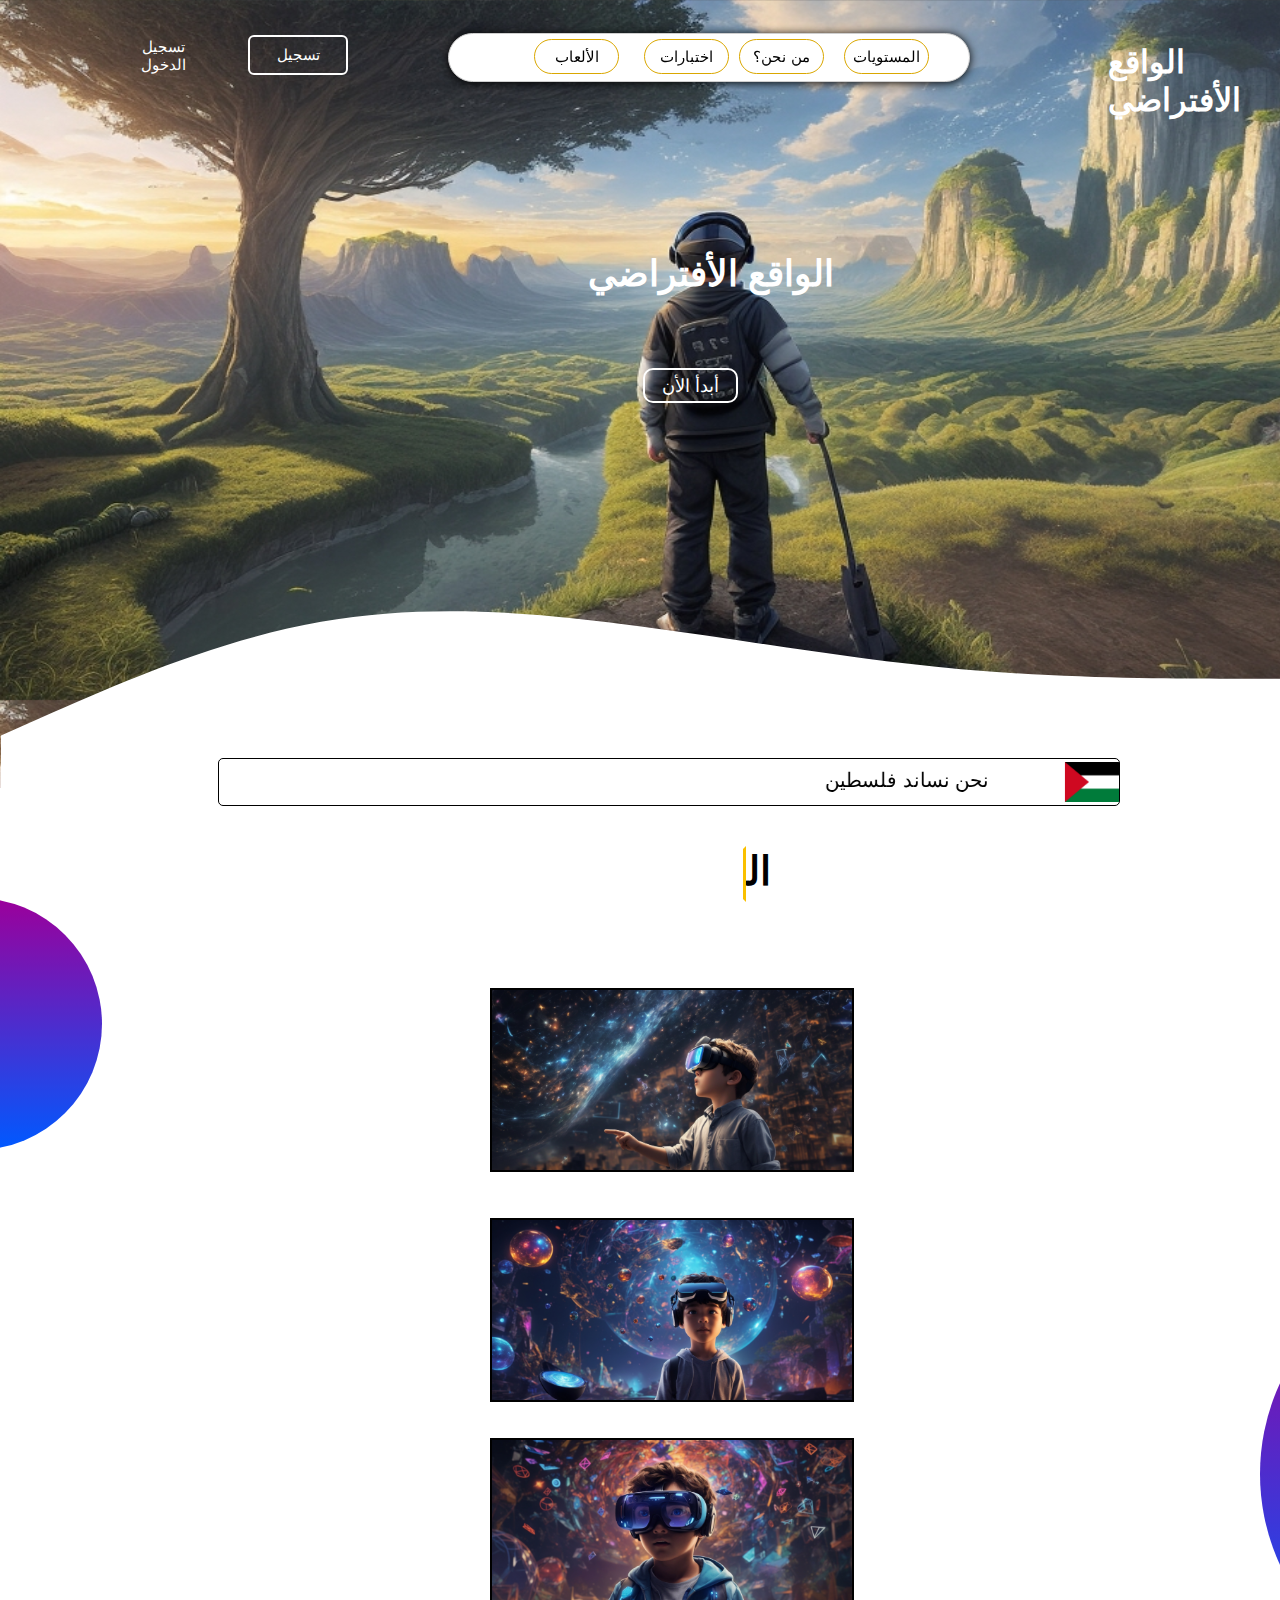
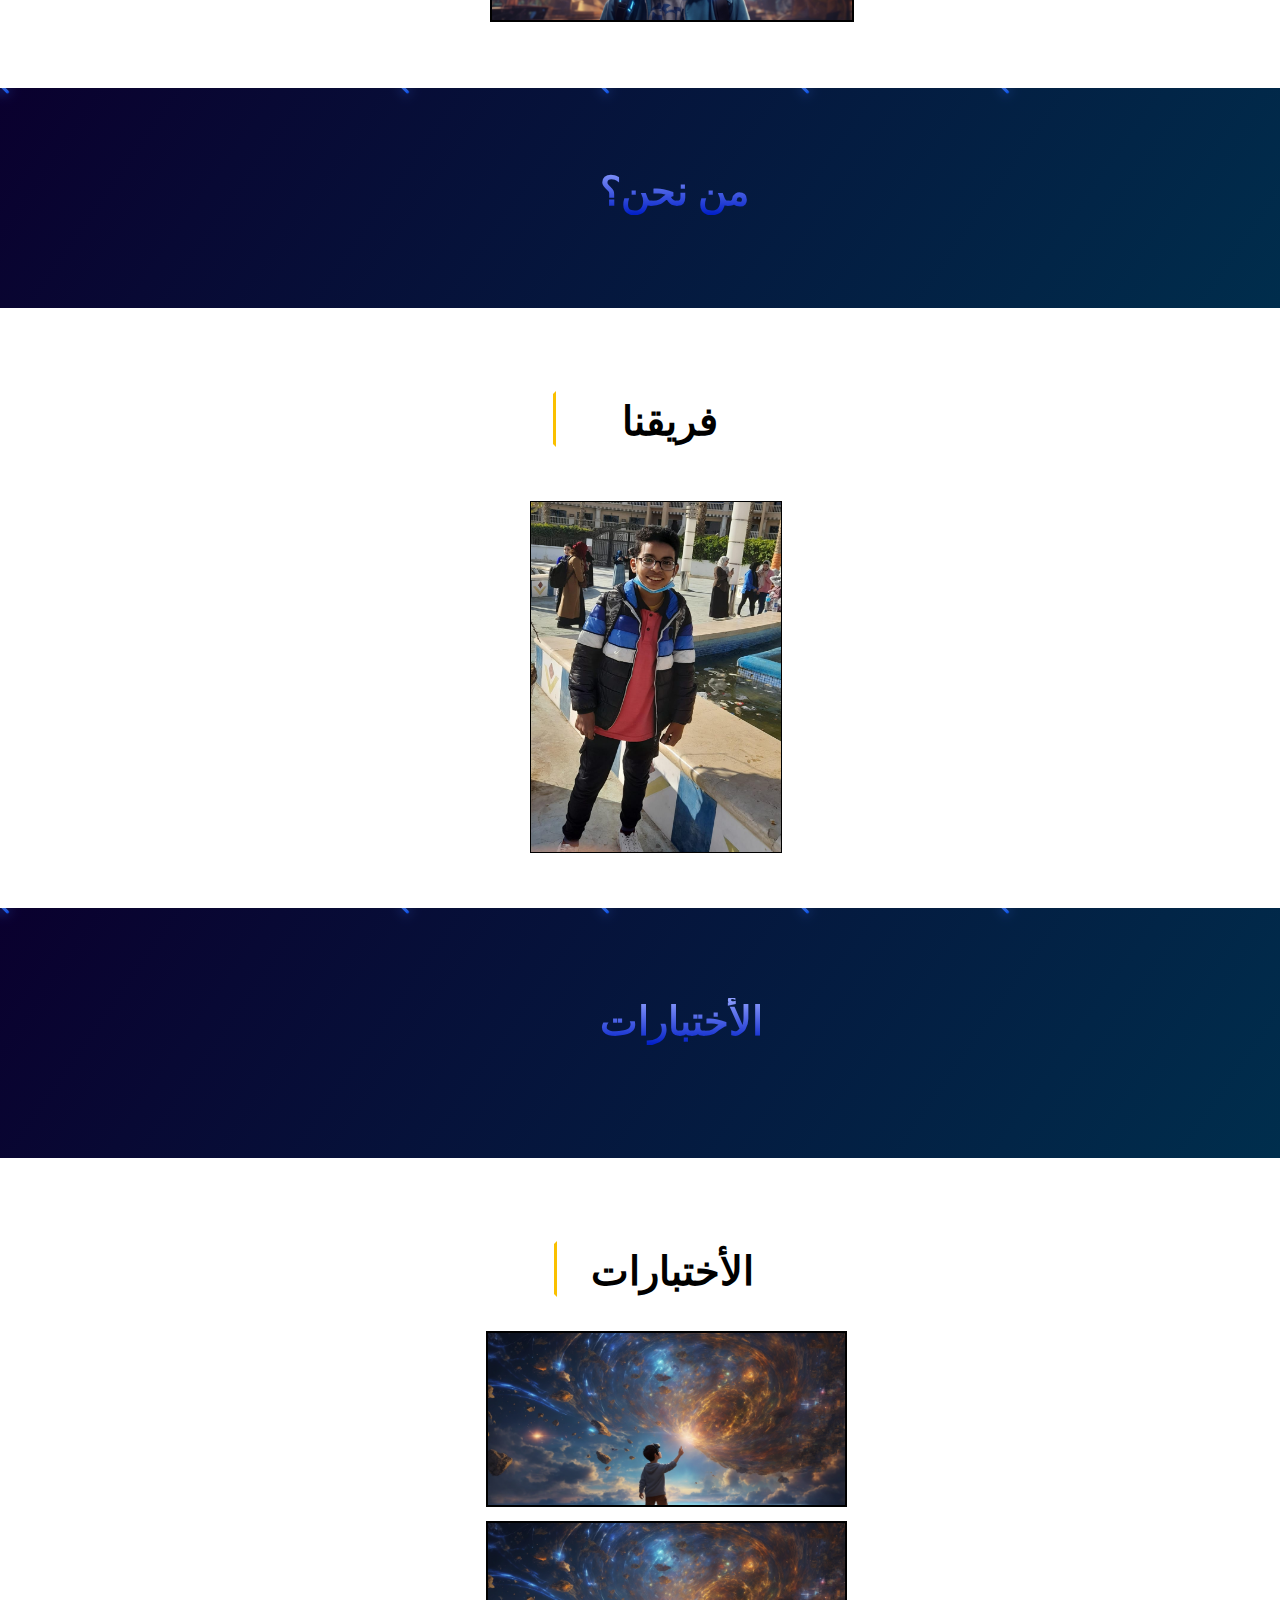
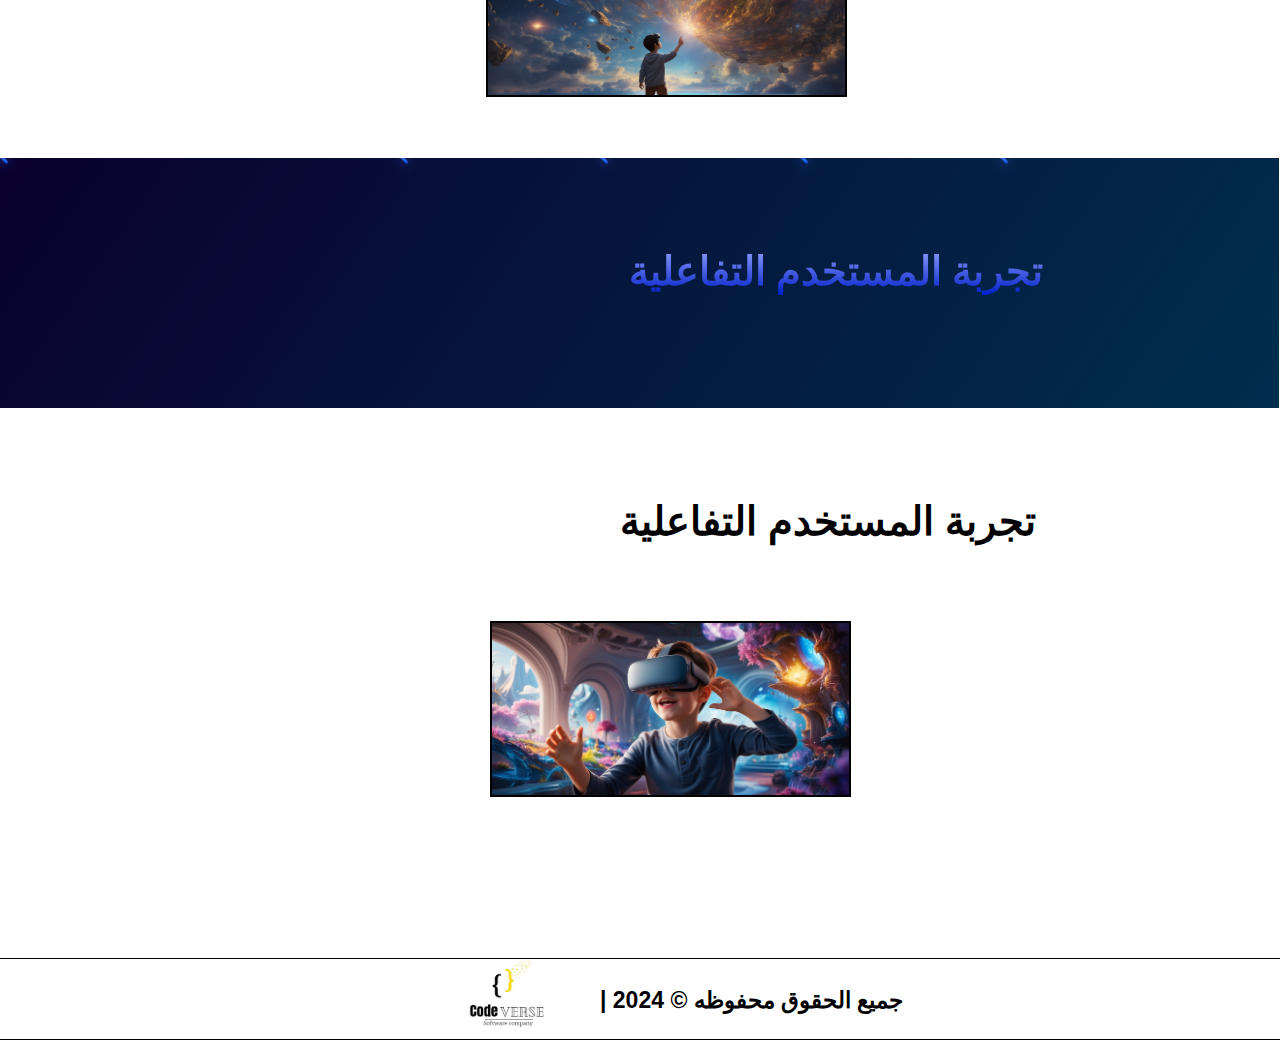
<file: index.html>
<!DOCTYPE html>
<html lang="en">
<head>
    <meta charset="UTF-8">
    <meta name="viewport" content="width=device-width, initial-scale=1.0">
    <title>عالم الواقع الافتراضي | الصـفـحـه الرئيسـيـه</title>
    <link rel="stylesheet" href="homepage.css">
    <link rel="stylesheet" href="https://cdnjs.cloudflare.com/ajax/libs/font-awesome/6.5.1/css/all.min.css" integrity="sha512-DTOQO9RWCH3ppGqcWaEA1BIZOC6xxalwEsw9c2QQeAIftl+Vegovlnee1c9QX4TctnWMn13TZye+giMm8e2LwA==" crossorigin="anonymous" referrerpolicy="no-referrer" />
</head>
<body>
    <i class="fa-solid fa-bars" id="bars"></i>
    <div class="header">
        <h2 class="header-text-name">الواقع الأفتراضي</h2>
        <button class="levelsSection">المستويات</button>
        <button class="aboutSection">من نحن؟</button>
        <button class="testSection">اختبارات</button>
        <button class="gamesSection">الألعاب</button>
        <div id="moon-div"><i class="fa-solid fa-moon" id="moonIcon"></i></div>
        <div id="sun-div"><i class="fa-solid fa-sun" id="sunIcon"></i></div>
    </div>
    
    <div id="user-data-display"></div>
    <h1 class="mainText">الواقع الأفتراضي</h1>
    <button id="login">تسجيل الدخول</button>
    <button id="signup">تسجيل</button>
    <div class="textBody">
        <h1 id="writedText">الواقع الأفتراضي</h1>
        <div id="getStartedDiv">
            <i class="fa-solid fa-arrow-right" id="arrowDown"></i>
            <button id="getStarted">أبدأ الأن</button>
        </div>
    </div>
    <div id="sidebar">
        <i class="fas fa-window-close" id="close-icon"></i>
        <button class="levelsSection-sidebar">المستويات</button>
        <button class="aboutSection-sidebar">من نحن؟</button>
        <button class="testSection-sidebar">اختبارات</button>
        <button class="gamesSection-sidebar">الألعاب</button>
        <div class="modes">
        <div id="moon-div">
            <i class="fa-solid fa-moon" id="moonIcon-sidebar"></i>
        </div>
        <div id="sun-div">
            <i class="fa-solid fa-sun" id="sunIcon-sidebar"></i>
        </div>
        </div>
    </div>
    <svg class="wave" xmlns="http://www.w3.org/2000/svg" viewBox="0 0 1440 320"><path fill="white" fill-opacity="1" d="M0,128L60,128C120,128,240,128,360,138.7C480,149,600,171,720,186.7C840,203,960,213,1080,192C1200,171,1320,117,1380,90.7L1440,64L1440,0L1380,0C1320,0,1200,0,1080,0C960,0,840,0,720,0C600,0,480,0,360,0C240,0,120,0,60,0L0,0Z"></path></svg>
    <svg class="wave2" xmlns="http://www.w3.org/2000/svg" viewBox="0 0 1440 320"><path fill="#121212" fill-opacity="1" d="M0,288L48,272C96,256,192,224,288,197.3C384,171,480,149,576,165.3C672,181,768,235,864,250.7C960,267,1056,245,1152,250.7C1248,256,1344,288,1392,304L1440,320L1440,320L1392,320C1344,320,1248,320,1152,320C1056,320,960,320,864,320C768,320,672,320,576,320C480,320,384,320,288,320C192,320,96,320,48,320L0,320Z"></path></svg>
    <div class="levels">
        <div class="ball"></div>
        <div class="ball2"></div>
        <label class="levelsLabel">المستويات</label>
        <div class="writer"></div>
        <div id="level1">
            <div id="blur1">
            <h1 id="text1">المستوي ألأول</h1>
            </div>
        </div>
        <div id="level2">
            <div id="blur2">
                <h1 id="text2">المستوي ألثاني</h1>
            </div>
        </div>
        <div id="level3">
            <div id="blur3">
                <h1 id="text3">المستوي ألثالث</h1>
            </div>
        </div>
    </div>
    <marquee class="marq">
        <span class="text1">نحن نساند فلسطين</span>
        <img src="./images/img1.png" class="img1">
    </marquee>
    <div id="sky">
        <div id="seperating-div">
        <div class="star"></div>
        <div class="star"></div>
        <div class="star"></div>
        <div class="star"></div>
        <div class="star"></div>
        <div class="star"></div>
        <h1 class="about-header-text">من نحن؟</h1>
    </div>
    </div>
    <div id="team-cards-div">
        <div class="writer2"></div>
        <h1 class="our-team-text">فريقنا</h1>
        <div class="dev-card">
            <div id="container">
                <div class="name-div">
                <h1 class="head-card-text"> الأسم: عبدالرحمن عارف</h1>
                </div>
                <div class="work-div">
                <p class="work-section">الوظيفه: مبرمج واجهات اماميه</p>
                </div>
                <div class="email-div">
                    <h3 class="email-text">:البريد الألكتروني</h3>
                <a href="abdoarefg@gmail.com" class="email-section">abdoarefg@gmail.com</a>
                </div>
                </div>
            <img src="./images/dev-image1.jpg" class="img-card">
        </div>
    </div>

    
    <div id="sky2">
        <div id="seperating-div">
        <div class="star"></div>
        <div class="star"></div>
        <div class="star"></div>
        <div class="star"></div>
        <div class="star"></div>
        <div class="star"></div>
        <h1 class="about-header-text2">الأختبارات</h1>
    </div>
    <div class="tests-section">
        <div class="writer3"></div>
        <h1 class="tests-text">الأختبارات</h1>
        <div id="test1">
            <div id="level1-blur">
                <h1 class="main-text">اختبار المستوي الأول</h1>
                <h3 class="available-text">متاح حالياّ</h3>
                <button id="navigate-quiz1-button">أختبر الأن</button>
            </div>
        </div>
        <div id="test2">
            <div id="level2-blur">
                <h1 class="main-text">اختبار المستوي الثاني</h1>
                <h3 class="available-text2">متاح حالياّ</h3>
                <button id="navigate-quiz2-button">أختبر الأن</button>
            </div>
        </div>
    </div>
    <div id="sky3">
        <div id="seperating-div">
        <div class="star"></div>
        <div class="star"></div>
        <div class="star"></div>
        <div class="star"></div>
        <div class="star"></div>
        <div class="star"></div>
        <h1 class="about-header-text3">تجربة المستخدم التفاعلية</h1>
    </div>
    <div class="games-section">
        <div class="writer4"></div>
        <h1 class="games-text">تجربة المستخدم التفاعلية</h1>
        <div id="game1">
            <div id="game1-blur">
                <h1 class="main-text">تجربة المستخدم التفاعلية</h1>
                <h3 class="available-text">متاح حالياّ</h3>
                <button id="navigate-start1-button">العب الأن</button>
            </div>
        </div>
    </div>
    <div class="footer-div">
    <footer class="footer">
        <img src="./images/logo.jpg" class="logo-image">
        <h1 class="footer-header"> |  2024 &copy; جميع الحقوق محفوظه </h1>
    </footer>
    </div>
    <script src="homepage.js"></script>

</body>
</html>
</file>
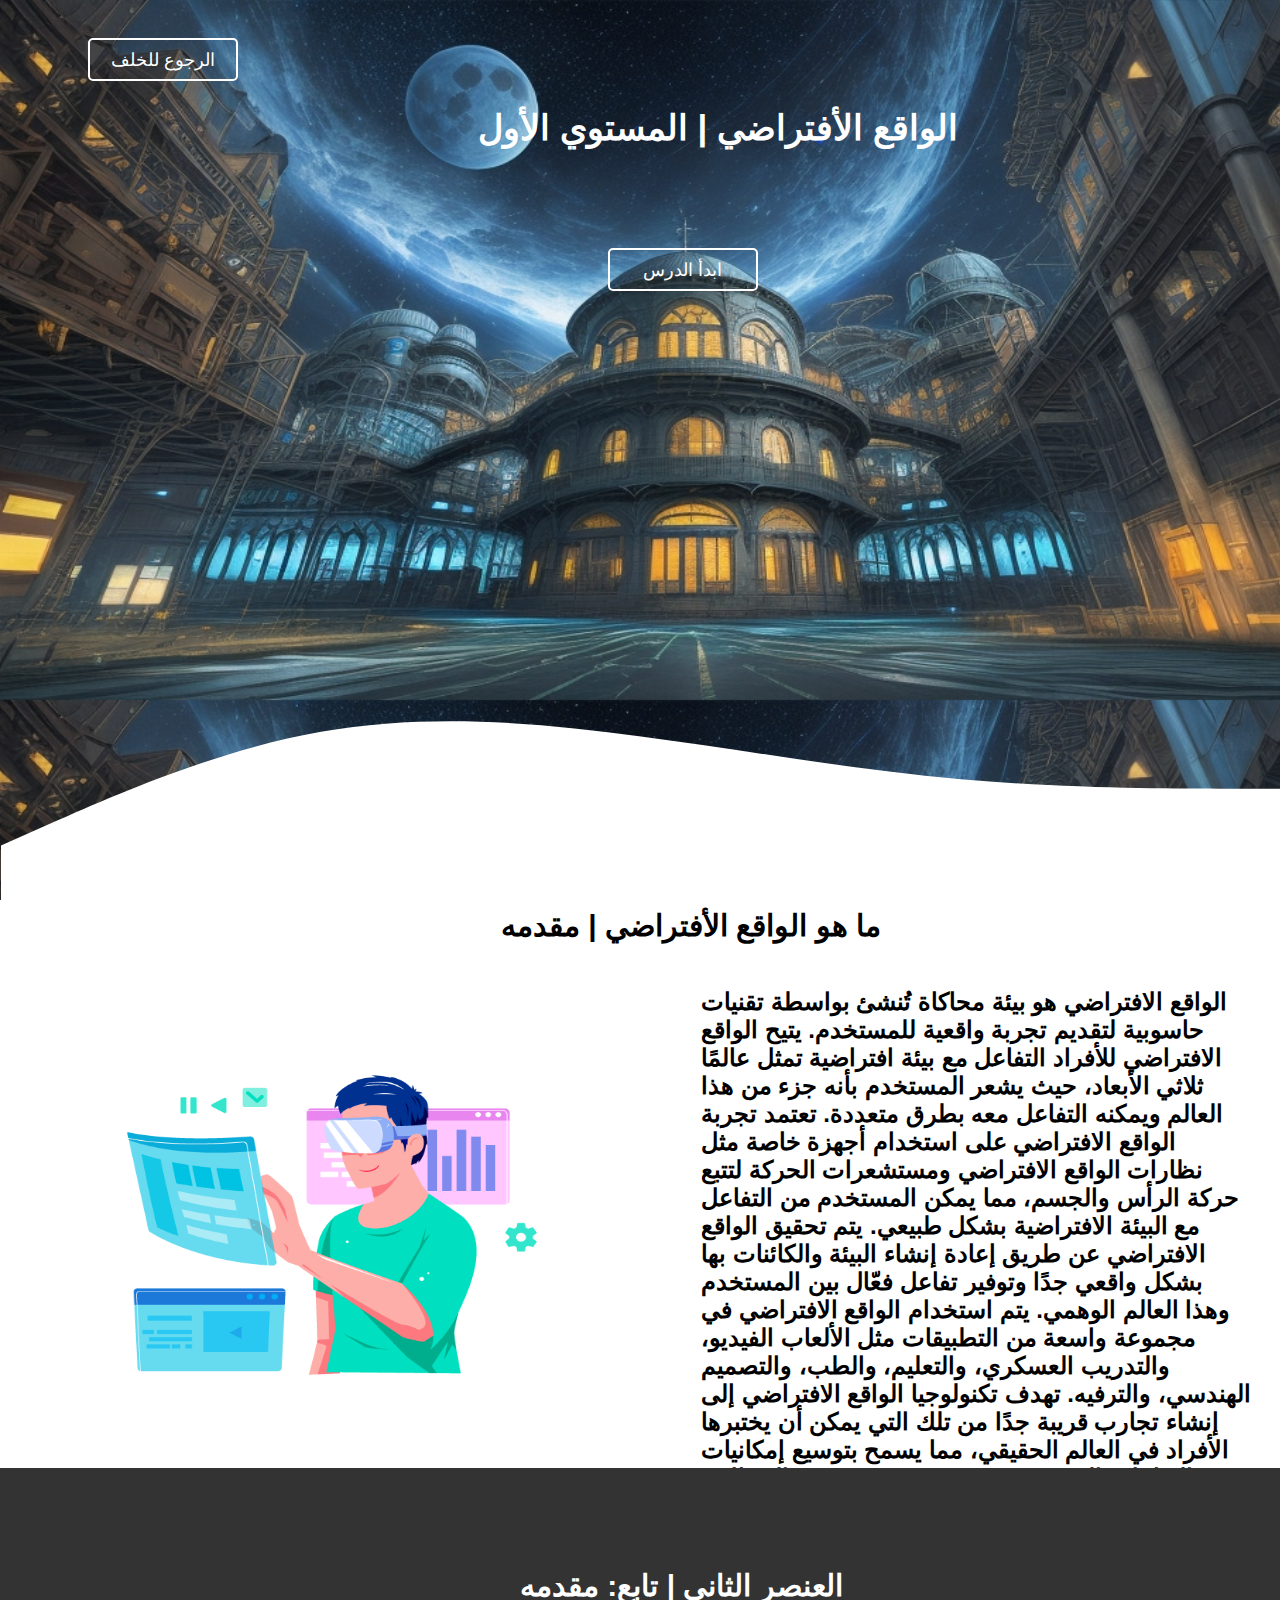
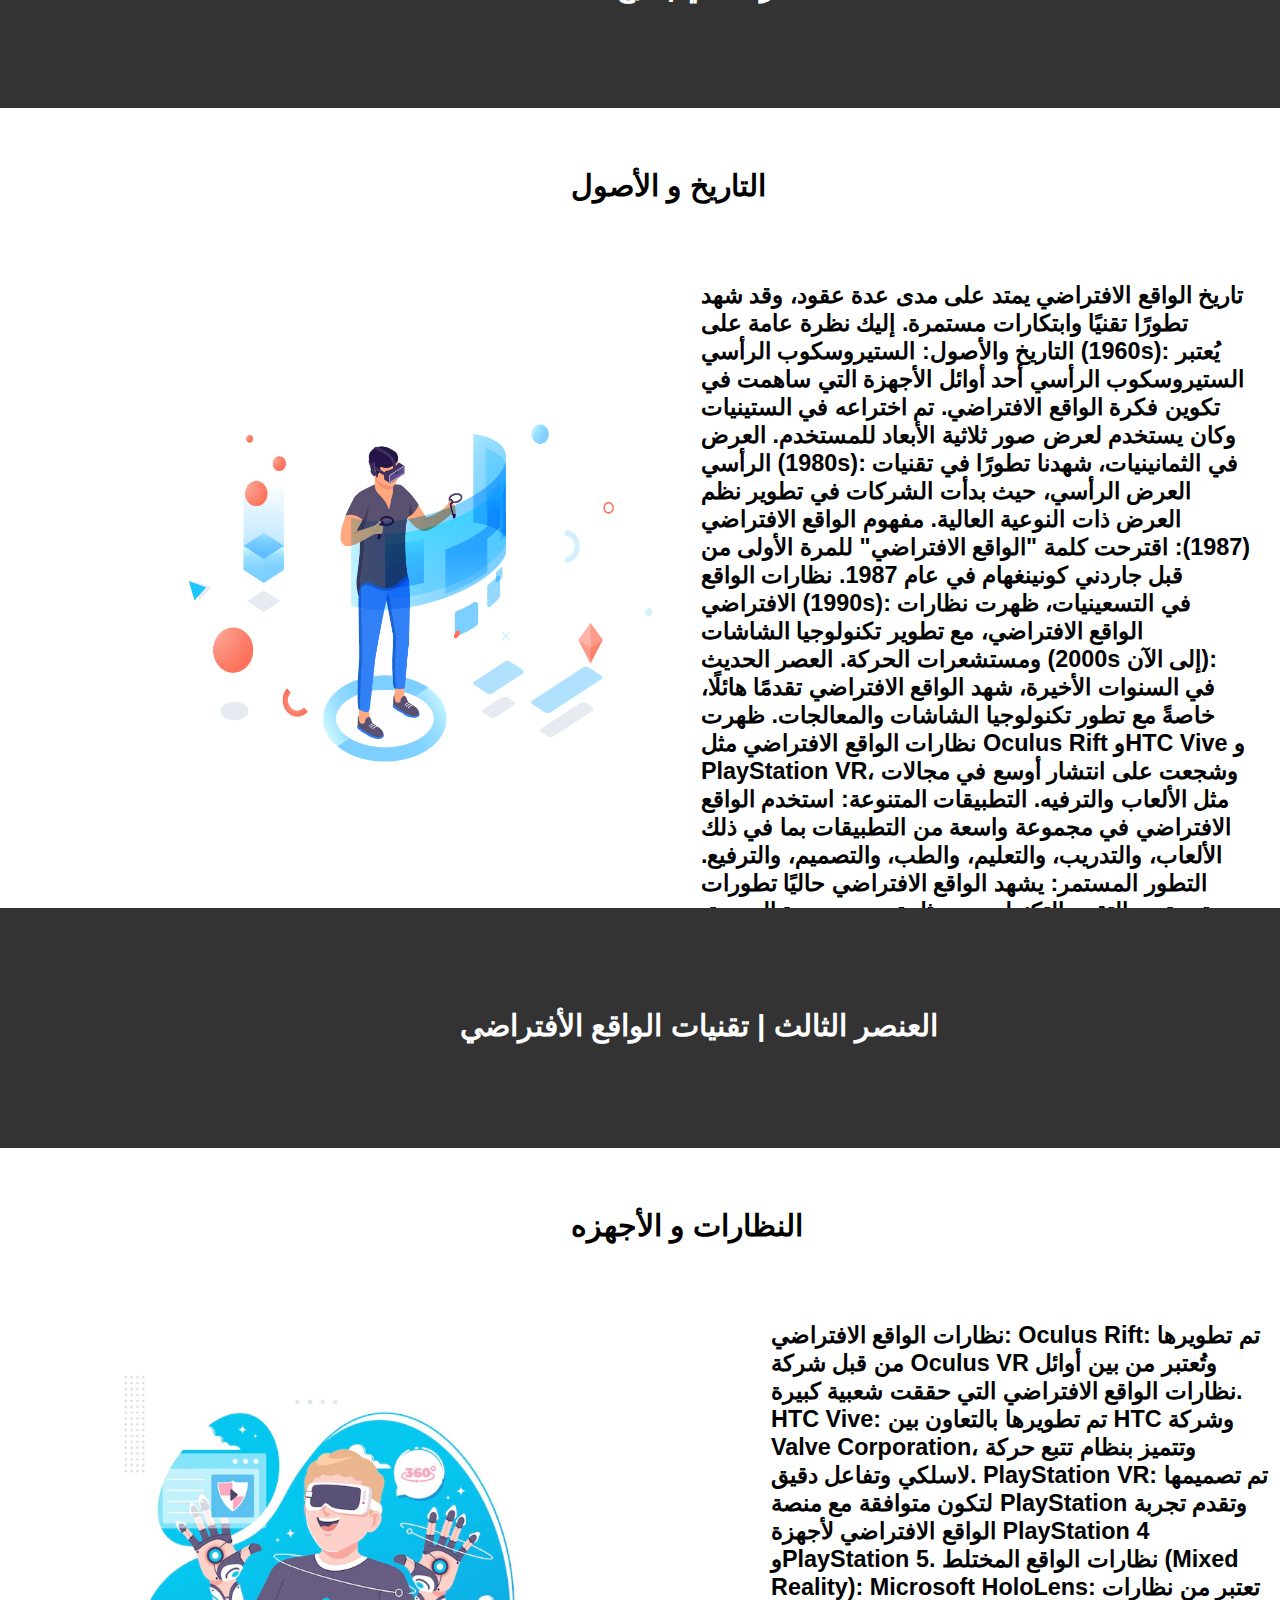
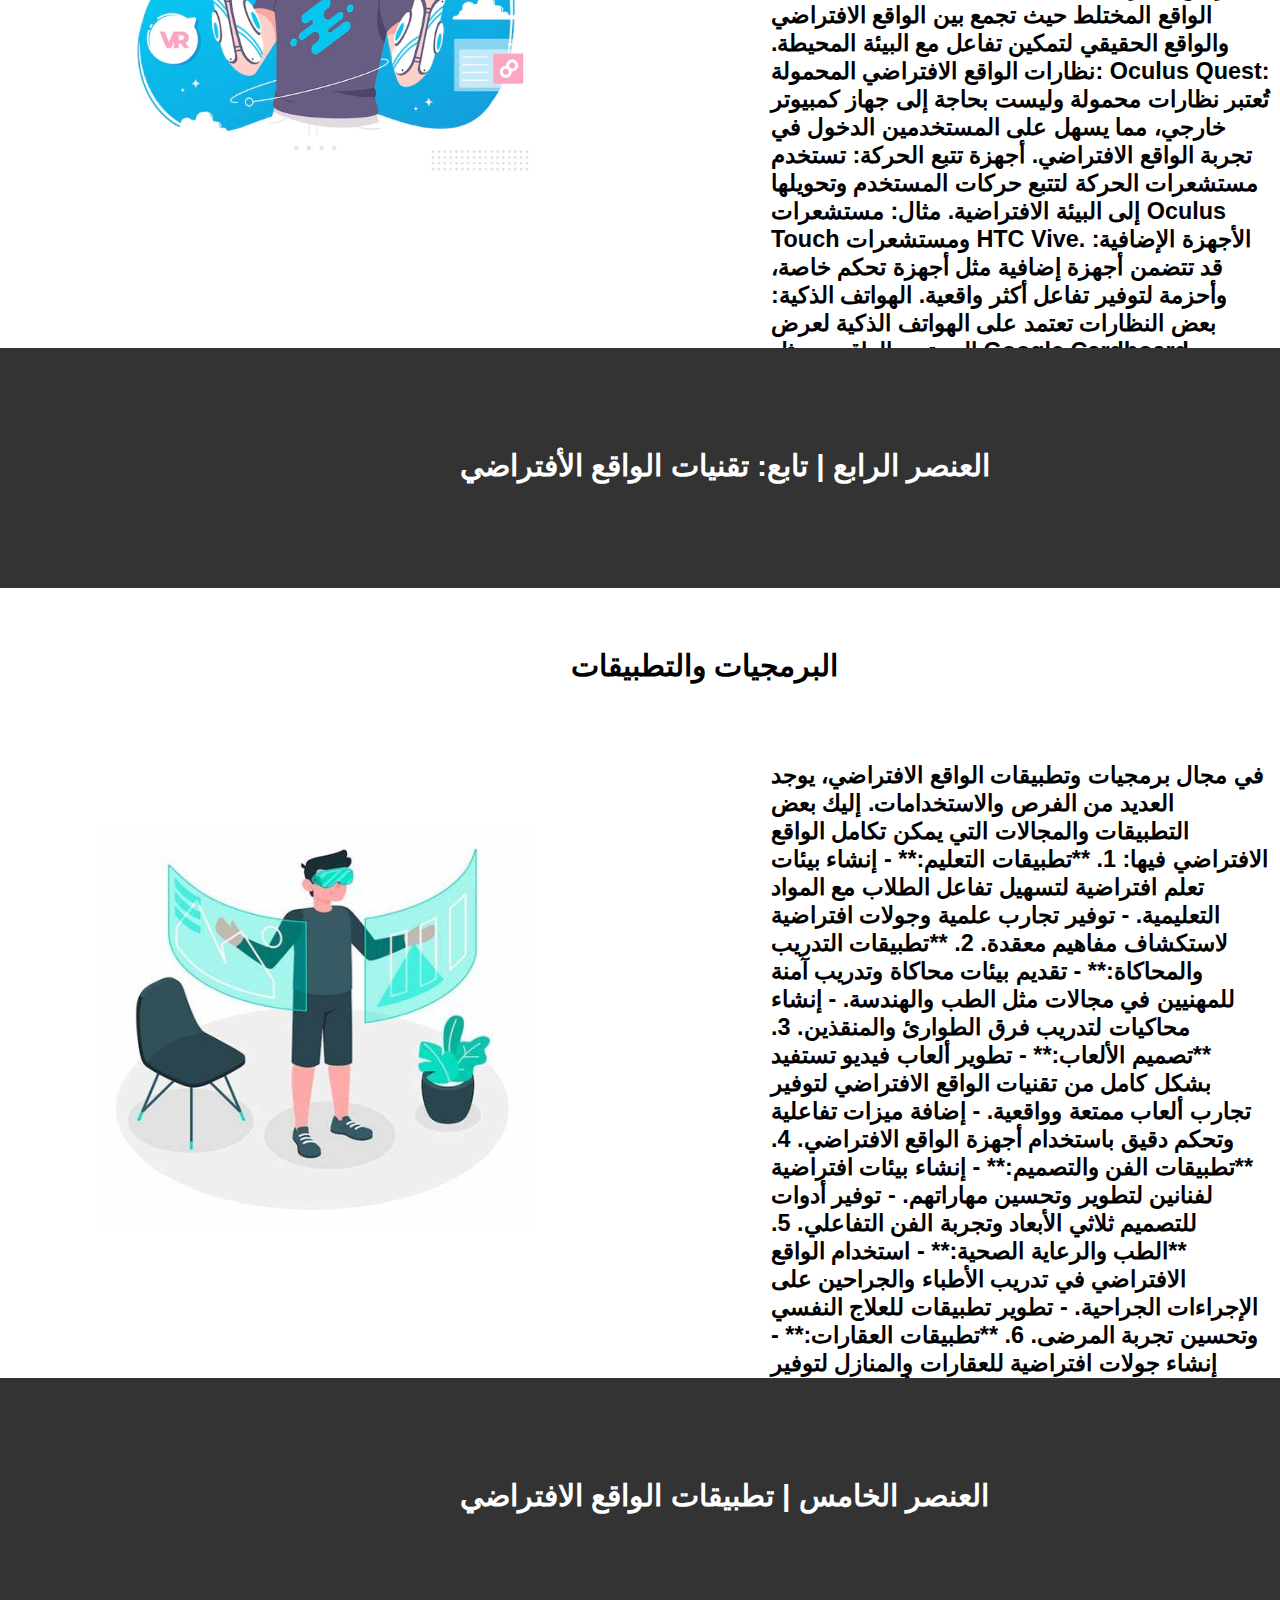
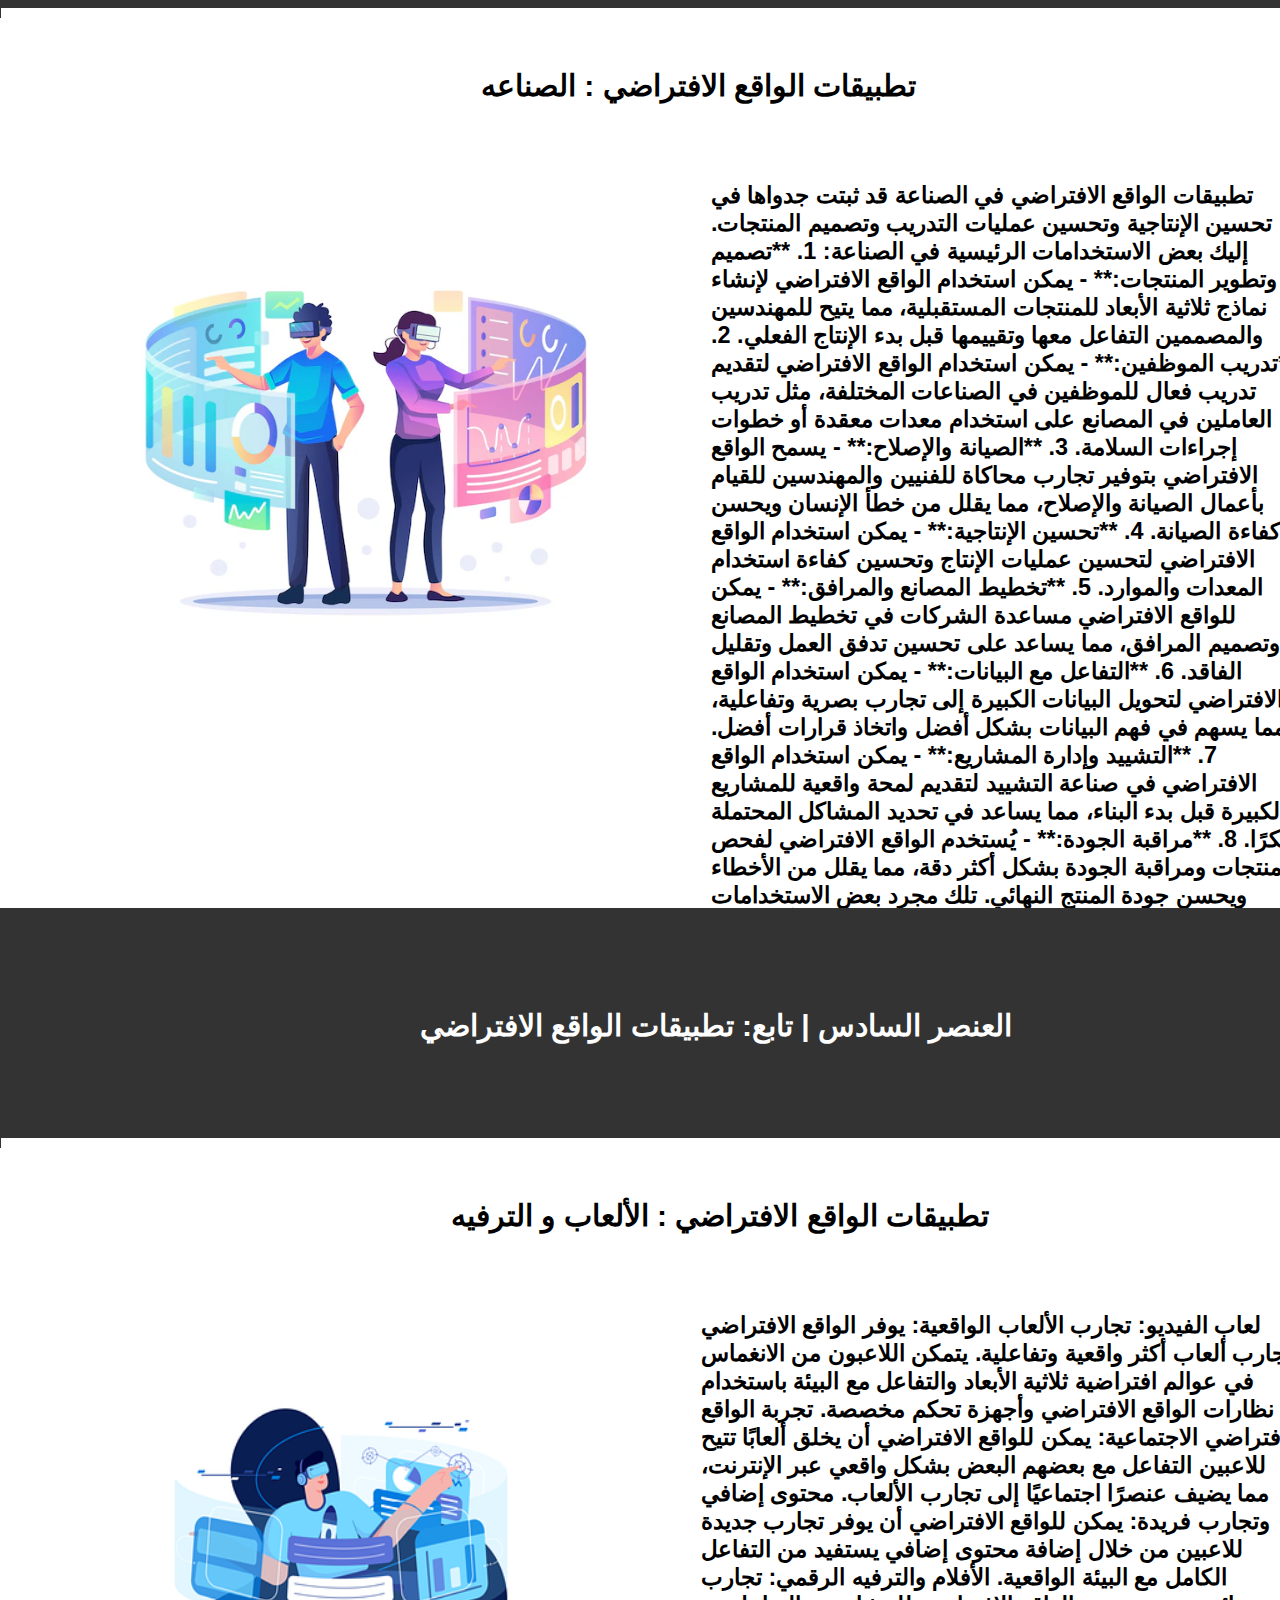
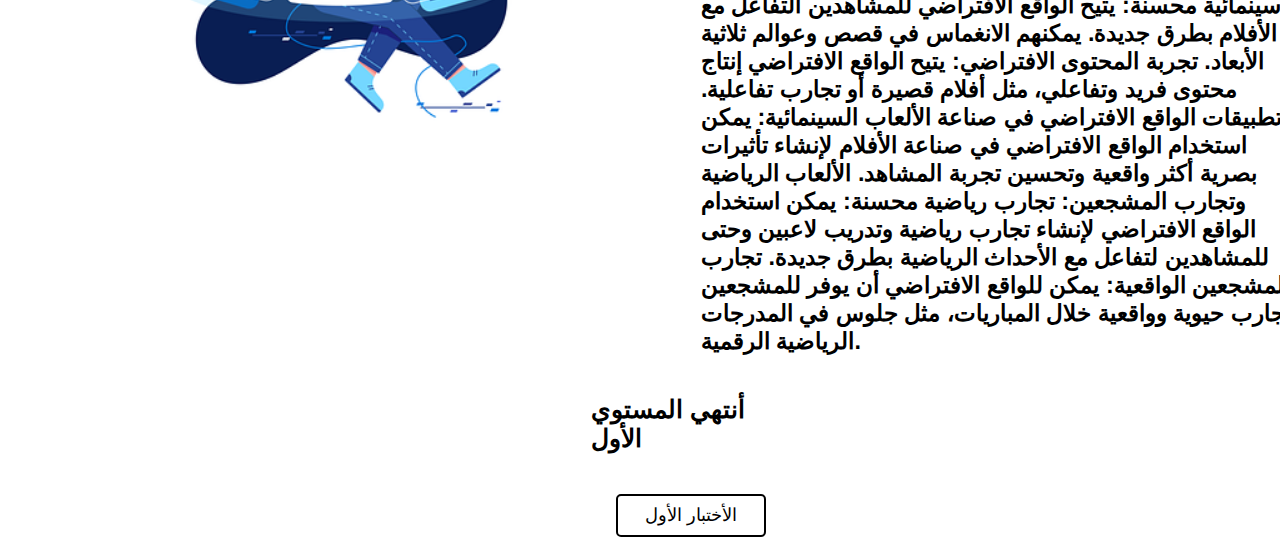
<file: level1.html>
<!DOCTYPE html>
<html lang="en">
<head>
    <meta charset="UTF-8">
    <meta name="viewport" content="width=device-width, initial-scale=1.0">
    <link rel="stylesheet" href="https://cdnjs.cloudflare.com/ajax/libs/font-awesome/6.5.1/css/all.min.css" integrity="sha512-DTOQO9RWCH3ppGqcWaEA1BIZOC6xxalwEsw9c2QQeAIftl+Vegovlnee1c9QX4TctnWMn13TZye+giMm8e2LwA==" crossorigin="anonymous" referrerpolicy="no-referrer" />
    <title>عـالم الواقـع الأفـتـراضـي | المستـوي الأول</title>
    <link rel="stylesheet" href="./style.css">
</head>
<body>
    <div id="body">
            <button id="back-button">الرجوع للخلف</button>
        <i class="fa-solid fa-arrow-right" id="arrowDown"></i>
        </div>
        <h1 class="lesson-text">الواقع الأفتراضي | المستوي الأول</h1>
        <div>
            <button id="start-lesson">ابدأ الدرس</button>
            <i class="fa-solid fa-arrow-right" id="arrowDown"></i>
        </div>
        <svg class="wave" xmlns="http://www.w3.org/2000/svg" viewBox="0 0 1440 320"><path fill="#ffffff" fill-opacity="1" d="M0,128L60,128C120,128,240,128,360,138.7C480,149,600,171,720,186.7C840,203,960,213,1080,192C1200,171,1320,117,1380,90.7L1440,64L1440,0L1380,0C1320,0,1200,0,1080,0C960,0,840,0,720,0C600,0,480,0,360,0C240,0,120,0,60,0L0,0Z"></path></svg>
        <div class="section1">
            <h1 class="main-head-text">ما هو الواقع الأفتراضي | مقدمه</h1>
            <div class="allcontent">
                <h3 class="content-section">الواقع الافتراضي هو بيئة محاكاة تُنشئ بواسطة تقنيات حاسوبية لتقديم تجربة واقعية للمستخدم. يتيح الواقع الافتراضي للأفراد التفاعل مع بيئة افتراضية تمثل عالمًا ثلاثي الأبعاد، حيث يشعر المستخدم بأنه جزء من هذا العالم ويمكنه التفاعل معه بطرق متعددة.

                    تعتمد تجربة الواقع الافتراضي على استخدام أجهزة خاصة مثل نظارات الواقع الافتراضي ومستشعرات الحركة لتتبع حركة الرأس والجسم، مما يمكن المستخدم من التفاعل مع البيئة الافتراضية بشكل طبيعي.
                    
                    يتم تحقيق الواقع الافتراضي عن طريق إعادة إنشاء البيئة والكائنات بها بشكل واقعي جدًا وتوفير تفاعل فعّال بين المستخدم وهذا العالم الوهمي. يتم استخدام الواقع الافتراضي في مجموعة واسعة من التطبيقات مثل الألعاب الفيديو، والتدريب العسكري، والتعليم، والطب، والتصميم الهندسي، والترفيه.
                    
                    تهدف تكنولوجيا الواقع الافتراضي إلى إنشاء تجارب قريبة جدًا من تلك التي يمكن أن يختبرها الأفراد في العالم الحقيقي، مما يسمح بتوسيع إمكانيات التفاعل والتجربة في مجموعة متنوعة من المجالات.</h3>
                </div>
    
        <img src="./images/Virtual-tour-1.png" class="section1-img">
        </div>
        <div id="stop">
            <h1 class="second-div">العنصر الثاني | تابع: مقدمه</h1>
        </div>
        <div class="section2">
            <h1 class="main-head-text2">التاريخ و الأصول</h1>
            <div class="allcontent2">
                    <h3 class="content-section2">
تاريخ الواقع الافتراضي يمتد على مدى عدة عقود، وقد شهد تطورًا تقنيًا وابتكارات مستمرة. إليك نظرة عامة على التاريخ والأصول:

الستيروسكوب الرأسي (1960s):
يُعتبر الستيروسكوب الرأسي أحد أوائل الأجهزة التي ساهمت في تكوين فكرة الواقع الافتراضي. تم اختراعه في الستينيات وكان يستخدم لعرض صور ثلاثية الأبعاد للمستخدم.

العرض الرأسي (1980s):
في الثمانينيات، شهدنا تطورًا في تقنيات العرض الرأسي، حيث بدأت الشركات في تطوير نظم العرض ذات النوعية العالية.

مفهوم الواقع الافتراضي (1987):
اقترحت كلمة "الواقع الافتراضي" للمرة الأولى من قبل جاردني كونينغهام في عام 1987.

نظارات الواقع الافتراضي (1990s):
في التسعينيات، ظهرت نظارات الواقع الافتراضي، مع تطوير تكنولوجيا الشاشات ومستشعرات الحركة.

العصر الحديث (2000s إلى الآن):
في السنوات الأخيرة، شهد الواقع الافتراضي تقدمًا هائلًا، خاصةً مع تطور تكنولوجيا الشاشات والمعالجات. ظهرت نظارات الواقع الافتراضي مثل Oculus Rift وHTC Vive و PlayStation VR، وشجعت على انتشار أوسع في مجالات مثل الألعاب والترفيه.

التطبيقات المتنوعة:
استخدم الواقع الافتراضي في مجموعة واسعة من التطبيقات بما في ذلك الألعاب، والتدريب، والتعليم، والطب، والتصميم، والترفيع.

التطور المستمر:
يشهد الواقع الافتراضي حاليًا تطورات مستمرة مع التقدم التكنولوجي، مثل تحسين جودة الصورة، وزيادة سرعة التحديث، وتطوير تقنيات تتيح تفاعلًا أكثر فاعلية.
                        
                        
                </h3>
            </div>
            <img src="./images/image.png" class="img2">
        </div>
        <div id="second-stop">
            <h1 class="third-div">العنصر الثالث | تقنيات الواقع الأفتراضي</h1>
        </div>
        <div class="section3">
            <h1 class="main-head-text3">النظارات و الأجهزه</h1>
            <div class="allcontent3">
            <h3 class="content-section3">نظارات الواقع الافتراضي:

                Oculus Rift:
                تم تطويرها من قبل شركة Oculus VR وتُعتبر من بين أوائل نظارات الواقع الافتراضي التي حققت شعبية كبيرة.
                
                HTC Vive:
                تم تطويرها بالتعاون بين HTC وشركة Valve Corporation، وتتميز بنظام تتبع حركة لاسلكي وتفاعل دقيق.
                
                PlayStation VR:
                تم تصميمها لتكون متوافقة مع منصة PlayStation وتقدم تجربة الواقع الافتراضي لأجهزة PlayStation 4 وPlayStation 5.
                
                نظارات الواقع المختلط (Mixed Reality):
                
                Microsoft HoloLens: تعتبر من نظارات الواقع المختلط حيث تجمع بين الواقع الافتراضي والواقع الحقيقي لتمكين تفاعل مع البيئة المحيطة.
                نظارات الواقع الافتراضي المحمولة:
                
                Oculus Quest: تُعتبر نظارات محمولة وليست بحاجة إلى جهاز كمبيوتر خارجي، مما يسهل على المستخدمين الدخول في تجربة الواقع الافتراضي.
                أجهزة تتبع الحركة:
                تستخدم مستشعرات الحركة لتتبع حركات المستخدم وتحويلها إلى البيئة الافتراضية. مثال: مستشعرات Oculus Touch ومستشعرات HTC Vive.
                
                الأجهزة الإضافية:
                قد تتضمن أجهزة إضافية مثل أجهزة تحكم خاصة، وأحزمة لتوفير تفاعل أكثر واقعية.
                
                الهواتف الذكية:
                بعض النظارات تعتمد على الهواتف الذكية لعرض المحتوى الواقعي، مثل Google Cardboard.</h3>
                </div>
                <img src="./images/image3.webp" class="img3">
        </div>
        <div id="third-stop">
            <h1 class="third-div">العنصر الرابع | تابع: تقنيات الواقع الأفتراضي</h1>
        </div>
        <div class="section4">
            <h1 class="main-head-text4">البرمجيات والتطبيقات</h1>
            <div class="allcontent4">
            <h3 class="content-section4">في مجال برمجيات وتطبيقات الواقع الافتراضي، يوجد العديد من الفرص والاستخدامات. إليك بعض التطبيقات والمجالات التي يمكن تكامل الواقع الافتراضي فيها:

                1. **تطبيقات التعليم:**
                   - إنشاء بيئات تعلم افتراضية لتسهيل تفاعل الطلاب مع المواد التعليمية.
                   - توفير تجارب علمية وجولات افتراضية لاستكشاف مفاهيم معقدة.
                
                2. **تطبيقات التدريب والمحاكاة:**
                   - تقديم بيئات محاكاة وتدريب آمنة للمهنيين في مجالات مثل الطب والهندسة.
                   - إنشاء محاكيات لتدريب فرق الطوارئ والمنقذين.
                
                3. **تصميم الألعاب:**
                   - تطوير ألعاب فيديو تستفيد بشكل كامل من تقنيات الواقع الافتراضي لتوفير تجارب ألعاب ممتعة وواقعية.
                   - إضافة ميزات تفاعلية وتحكم دقيق باستخدام أجهزة الواقع الافتراضي.
                
                4. **تطبيقات الفن والتصميم:**
                   - إنشاء بيئات افتراضية لفنانين لتطوير وتحسين مهاراتهم.
                   - توفير أدوات للتصميم ثلاثي الأبعاد وتجربة الفن التفاعلي.
                
                5. **الطب والرعاية الصحية:**
                   - استخدام الواقع الافتراضي في تدريب الأطباء والجراحين على الإجراءات الجراحية.
                   - تطوير تطبيقات للعلاج النفسي وتحسين تجربة المرضى.
                
                6. **تطبيقات العقارات:**
                   - إنشاء جولات افتراضية للعقارات والمنازل لتوفير تجارب ملموسة للعملاء.
                   - توفير أدوات للمهنيين العقاريين لتصميم وتجربة المساحات.
                
                7. **تطبيقات التسوق الافتراضي:**
                   - توفير تجارب تسوق افتراضية للمستخدمين لتصفح المنتجات وتجربتها قبل الشراء.
                   - إضافة ميزات تجريبية تسمح للعملاء بتجربة المنتجات بشكل ثلاثي الأبعاد.
                
                8. **الاجتماعات والتعاون الافتراضي:**
                   - توفير بيئات افتراضية للاجتماعات عبر الإنترنت لتحسين التعاون بين الفرق العاملة عن بعد.
                   - إمكانية تجربة تفاعلات اجتماعية وحضور المؤتمرات بشكل افتراضي.
                
                تظهر هذه الأمثلة كيف يمكن استخدام الواقع الافتراضي لتحسين وتوسيع نطاق التطبيقات والتكنولوجيا في عدة مجالات.</h3>
                </div>
                <img src="./images/OIF.jpeg" class="img4">
        </div>
            <!--section5-->
            <div id="fourth-stop">
                <h1 class="fourth-div">العنصر الخامس | تطبيقات الواقع الافتراضي</h1>
            </div>
            <div class="section5">
                <h1 class="main-head-text5">تطبيقات الواقع الافتراضي : الصناعه</h1>
                <div class="allcontent5">
                <h3 class="content-section5">تطبيقات الواقع الافتراضي في الصناعة قد ثبتت جدواها في تحسين الإنتاجية وتحسين عمليات التدريب وتصميم المنتجات. إليك بعض الاستخدامات الرئيسية في الصناعة:
    
                    1. **تصميم وتطوير المنتجات:**
                    - يمكن استخدام الواقع الافتراضي لإنشاء نماذج ثلاثية الأبعاد للمنتجات المستقبلية، مما يتيح للمهندسين والمصممين التفاعل معها وتقييمها قبل بدء الإنتاج الفعلي.
                    
                    2. **تدريب الموظفين:**
                    - يمكن استخدام الواقع الافتراضي لتقديم تدريب فعال للموظفين في الصناعات المختلفة، مثل تدريب العاملين في المصانع على استخدام معدات معقدة أو خطوات إجراءات السلامة.
                    
                    3. **الصيانة والإصلاح:**
                    - يسمح الواقع الافتراضي بتوفير تجارب محاكاة للفنيين والمهندسين للقيام بأعمال الصيانة والإصلاح، مما يقلل من خطأ الإنسان ويحسن كفاءة الصيانة.
                    
                    4. **تحسين الإنتاجية:**
                    - يمكن استخدام الواقع الافتراضي لتحسين عمليات الإنتاج وتحسين كفاءة استخدام المعدات والموارد.
                    
                    5. **تخطيط المصانع والمرافق:**
                    - يمكن للواقع الافتراضي مساعدة الشركات في تخطيط المصانع وتصميم المرافق، مما يساعد على تحسين تدفق العمل وتقليل الفاقد.
                    
                    6. **التفاعل مع البيانات:**
                    - يمكن استخدام الواقع الافتراضي لتحويل البيانات الكبيرة إلى تجارب بصرية وتفاعلية، مما يسهم في فهم البيانات بشكل أفضل واتخاذ قرارات أفضل.
                    
                    7. **التشييد وإدارة المشاريع:**
                    - يمكن استخدام الواقع الافتراضي في صناعة التشييد لتقديم لمحة واقعية للمشاريع الكبيرة قبل بدء البناء، مما يساعد في تحديد المشاكل المحتملة مبكرًا.
                    
                    8. **مراقبة الجودة:**
                    - يُستخدم الواقع الافتراضي لفحص المنتجات ومراقبة الجودة بشكل أكثر دقة، مما يقلل من الأخطاء ويحسن جودة المنتج النهائي.
                    
                    تلك مجرد بعض الاستخدامات الرئيسية، ويمكن تكامل تقنيات الواقع الافتراضي بشكل أوسع في مختلف جوانب الصناعة لتحسين الكفاءة والابتكار.</h3>
                    </div>
                    <img src="./images/img4.webp" class="img5"></div>
                                <!--section6-->
            <div id="fifth-stop">
                <h1 class="fifth-div">العنصر السادس | تابع: تطبيقات الواقع الافتراضي</h1>
            </div>
            <div class="section6">
                <h1 class="main-head-text6">تطبيقات الواقع الافتراضي : الألعاب و الترفيه</h1>
                <div class="allcontent6">
                <h3 class="content-section6">
                    لعاب الفيديو:

تجارب الألعاب الواقعية: يوفر الواقع الافتراضي تجارب ألعاب أكثر واقعية وتفاعلية. يتمكن اللاعبون من الانغماس في عوالم افتراضية ثلاثية الأبعاد والتفاعل مع البيئة باستخدام نظارات الواقع الافتراضي وأجهزة تحكم مخصصة.

تجربة الواقع الافتراضي الاجتماعية: يمكن للواقع الافتراضي أن يخلق ألعابًا تتيح للاعبين التفاعل مع بعضهم البعض بشكل واقعي عبر الإنترنت، مما يضيف عنصرًا اجتماعيًا إلى تجارب الألعاب.

محتوى إضافي وتجارب فريدة: يمكن للواقع الافتراضي أن يوفر تجارب جديدة للاعبين من خلال إضافة محتوى إضافي يستفيد من التفاعل الكامل مع البيئة الواقعية.

الأفلام والترفيه الرقمي:

تجارب سينمائية محسنة: يتيح الواقع الافتراضي للمشاهدين التفاعل مع الأفلام بطرق جديدة. يمكنهم الانغماس في قصص وعوالم ثلاثية الأبعاد.

تجربة المحتوى الافتراضي: يتيح الواقع الافتراضي إنتاج محتوى فريد وتفاعلي، مثل أفلام قصيرة أو تجارب تفاعلية.

تطبيقات الواقع الافتراضي في صناعة الألعاب السينمائية: يمكن استخدام الواقع الافتراضي في صناعة الأفلام لإنشاء تأثيرات بصرية أكثر واقعية وتحسين تجربة المشاهد.

الألعاب الرياضية وتجارب المشجعين:

تجارب رياضية محسنة: يمكن استخدام الواقع الافتراضي لإنشاء تجارب رياضية وتدريب لاعبين وحتى للمشاهدين لتفاعل مع الأحداث الرياضية بطرق جديدة.

تجارب المشجعين الواقعية: يمكن للواقع الافتراضي أن يوفر للمشجعين تجارب حيوية وواقعية خلال المباريات، مثل جلوس في المدرجات الرياضية الرقمية.
                </h3>
                <div class="end-div">
                <h3 class="level1-end-text">أنتهي المستوي الأول</h3>
                </div>
                    <button id="level1-end-button" onclick= "goToTest1()">الأختبار الأول</button>
                    </div>
                    <img src="./images/img6.png" class="img6"></div>
<script src="level1.js"></script>
</body>
</html>
</file>
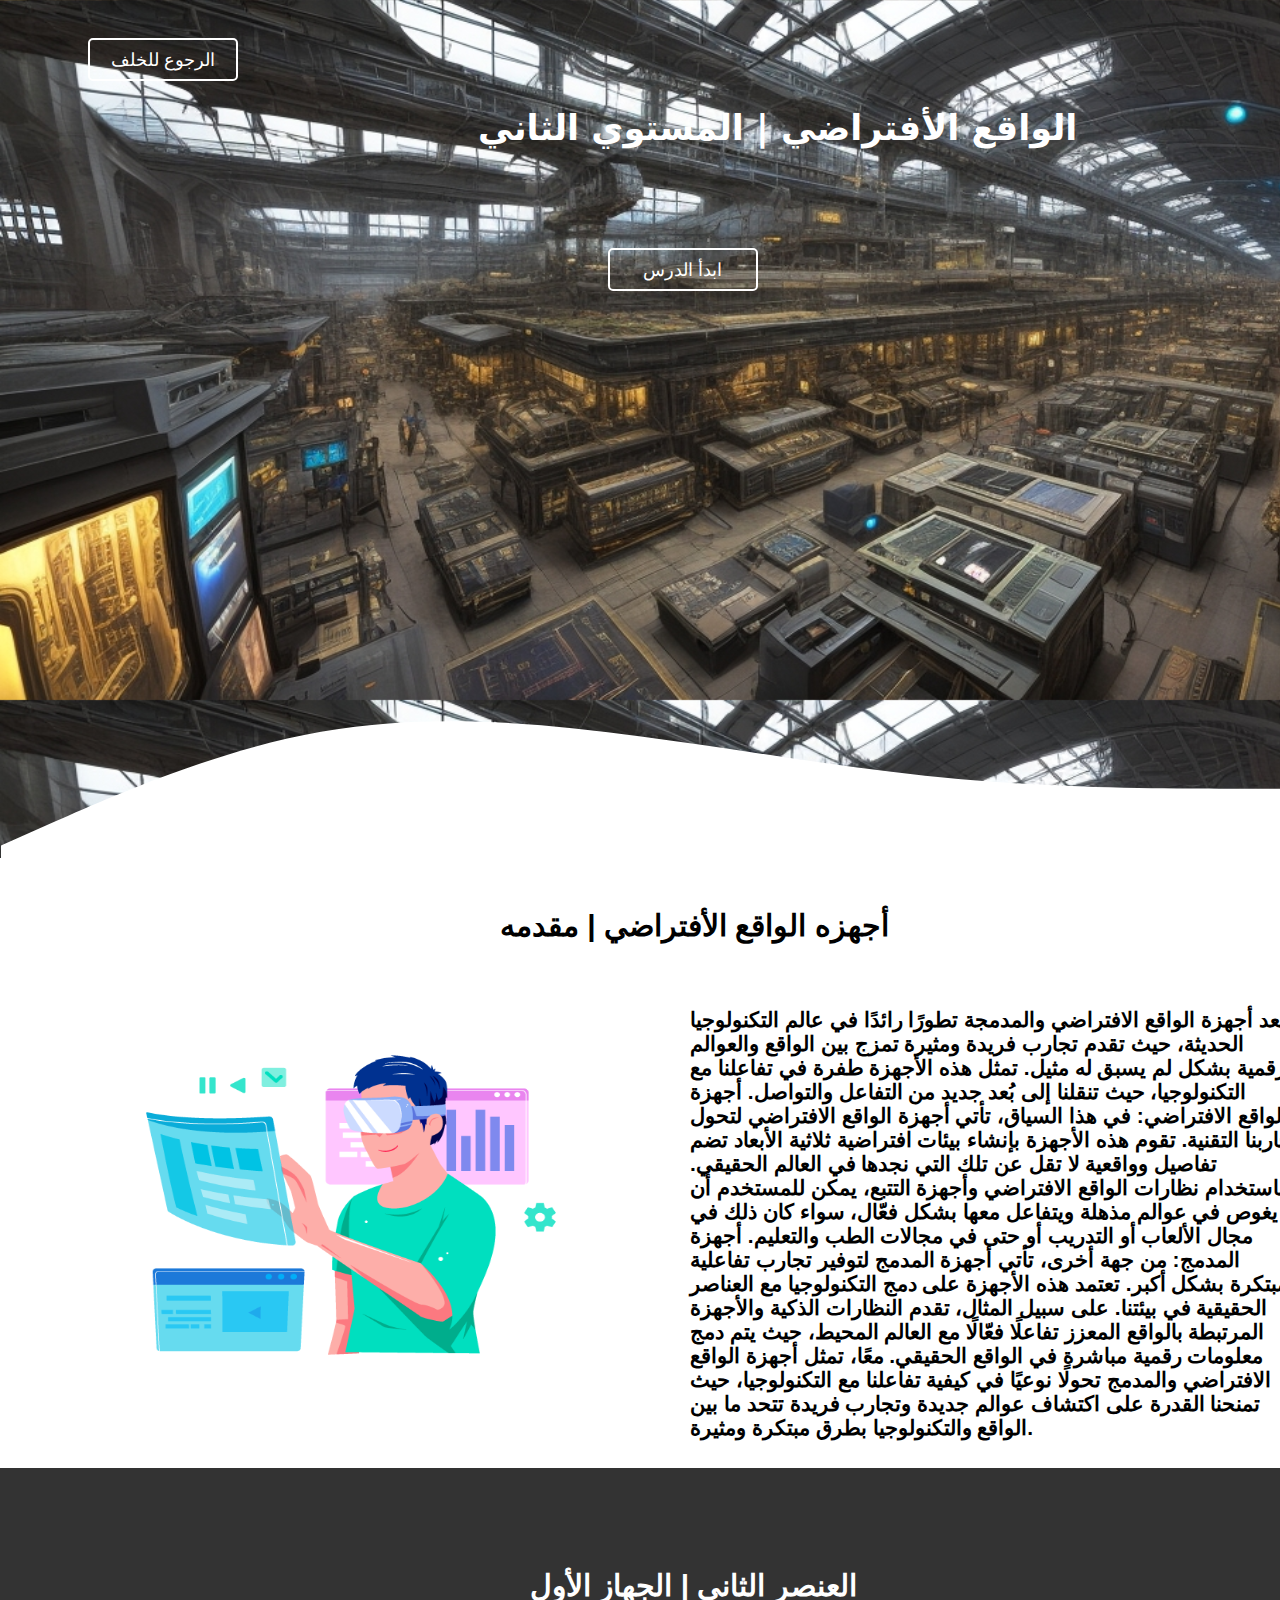
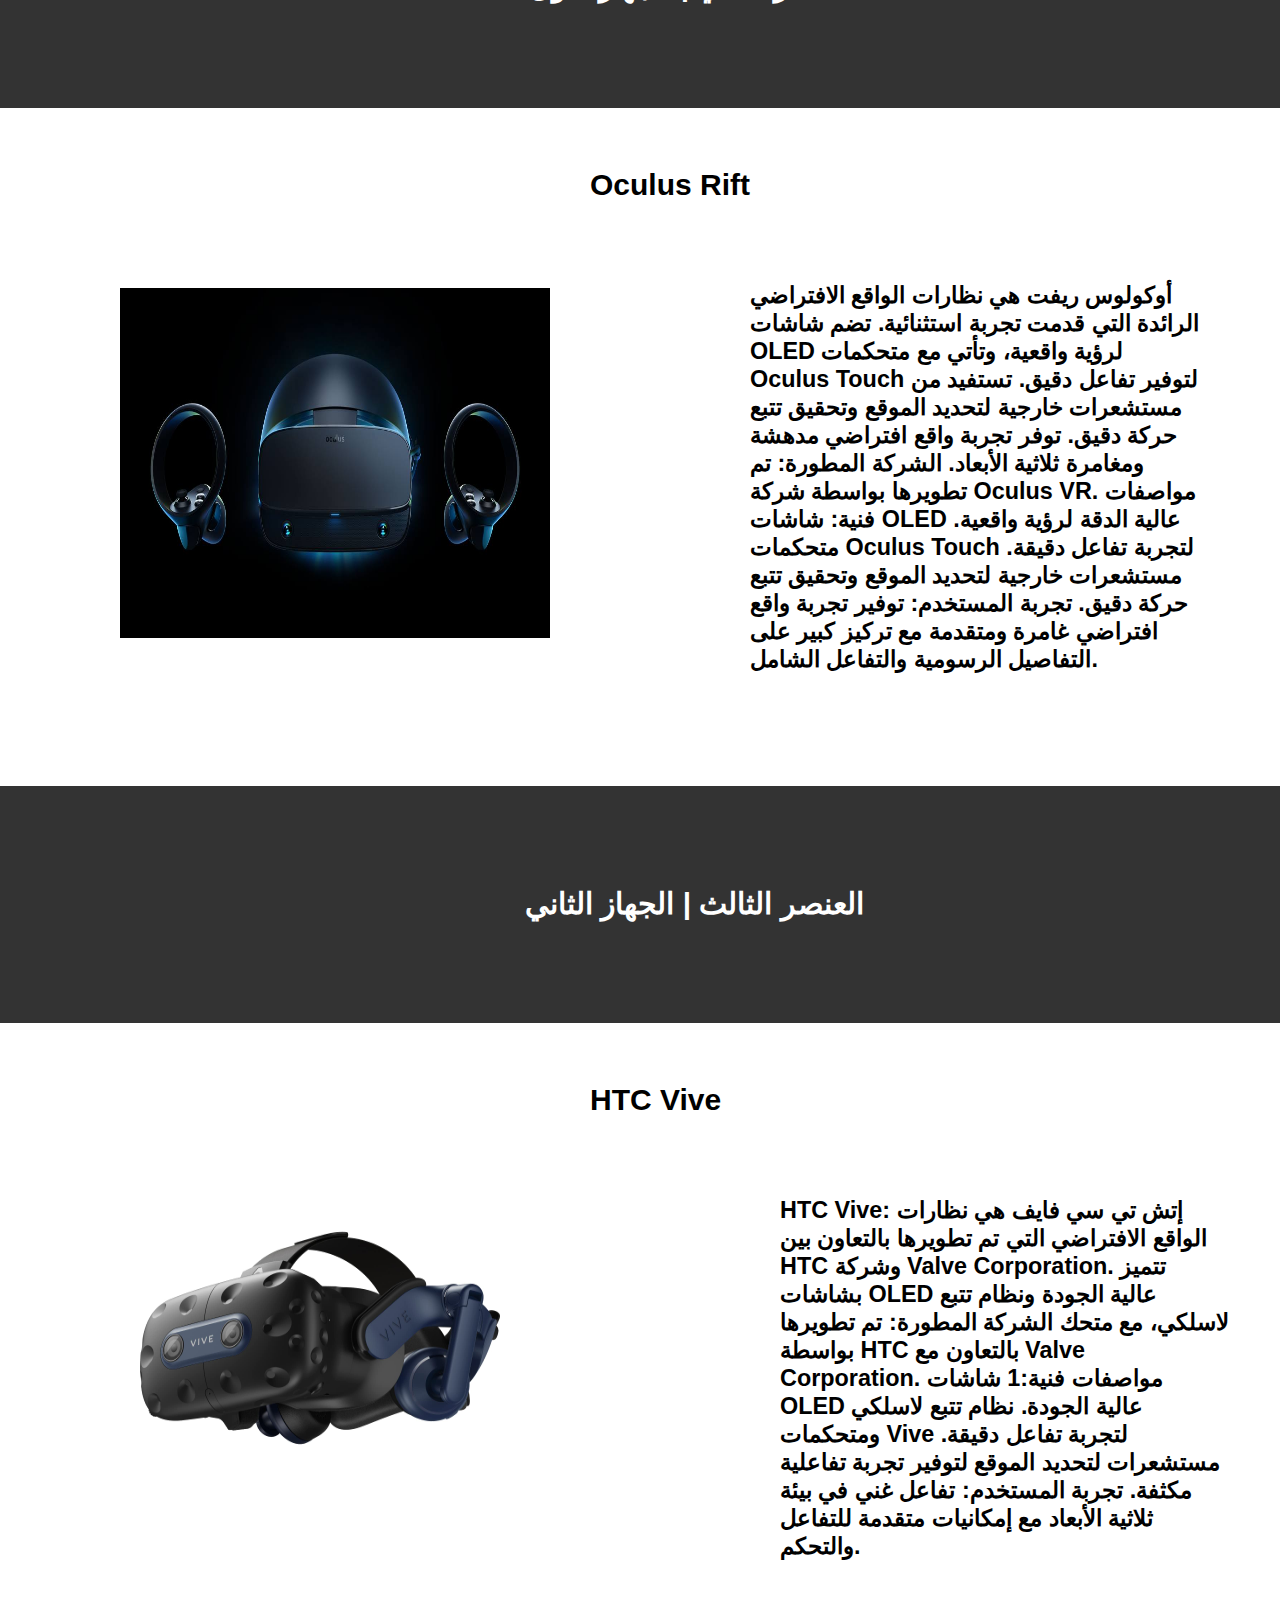
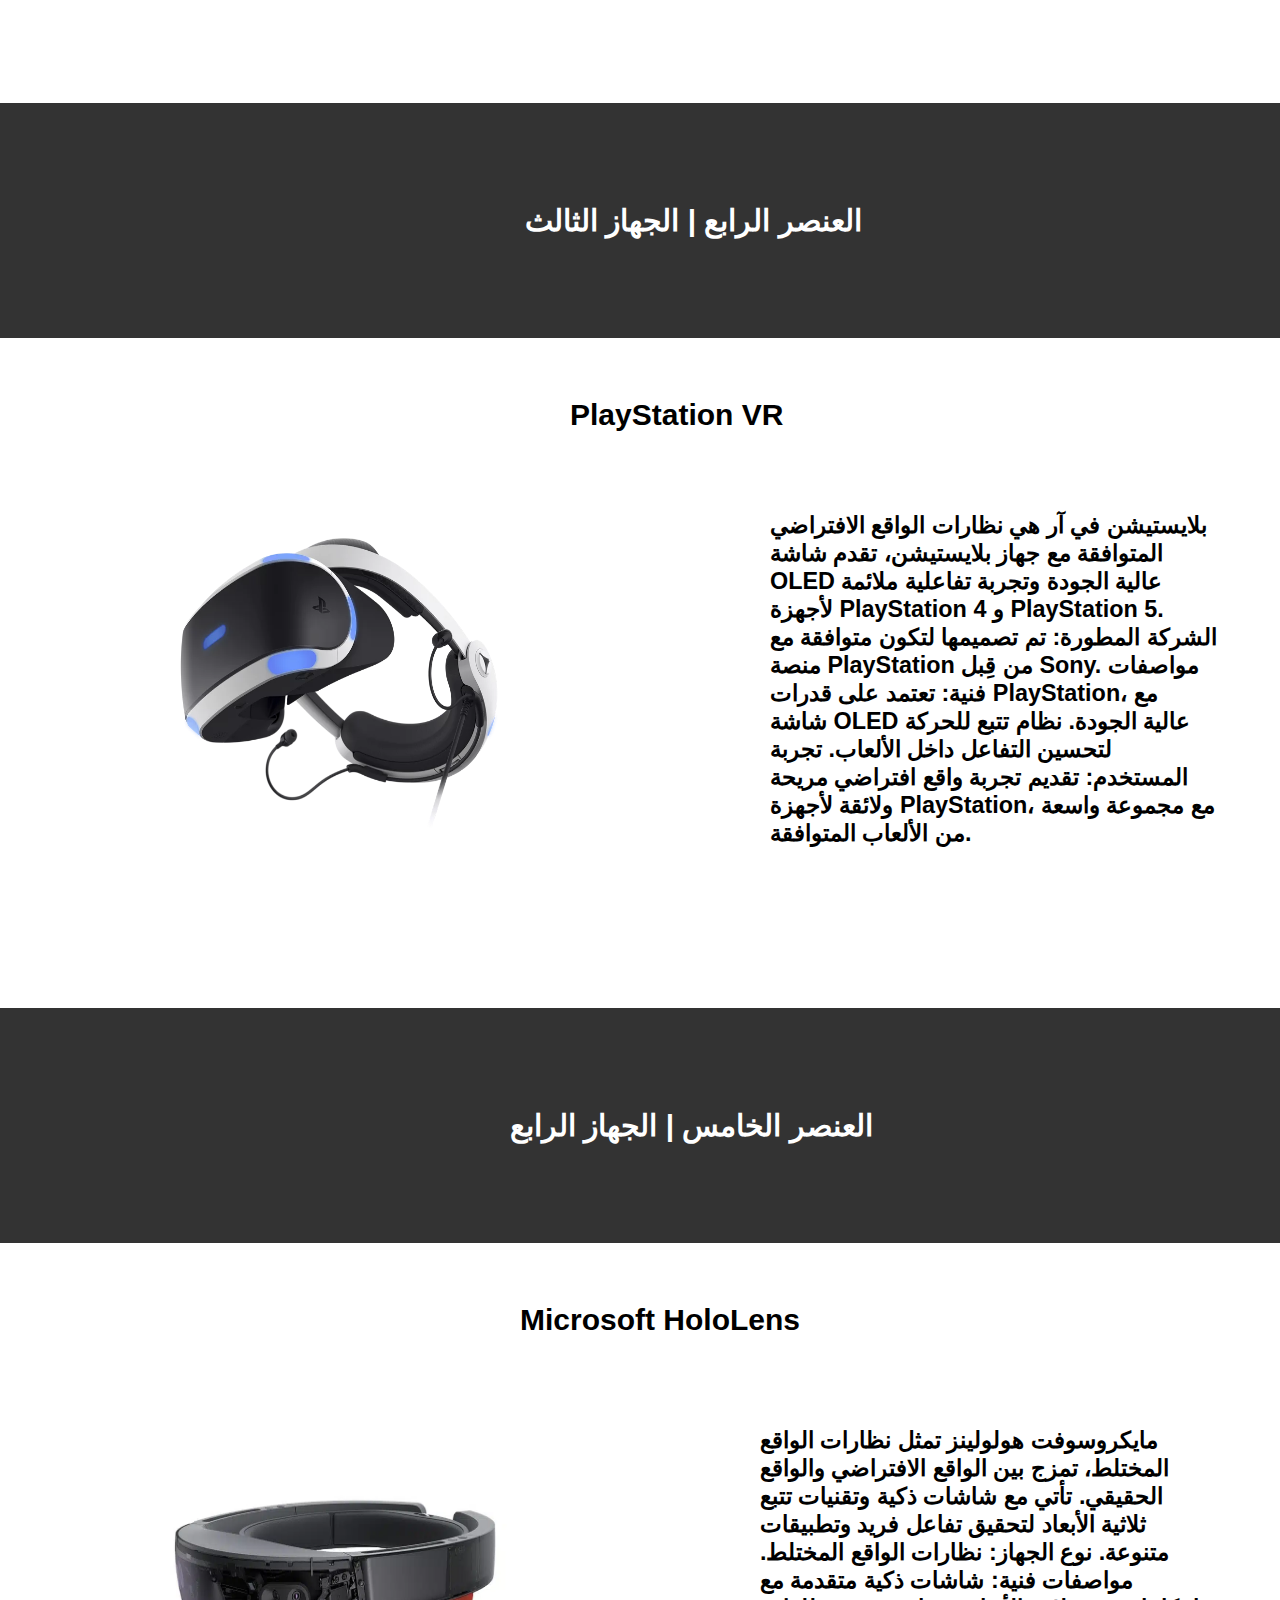
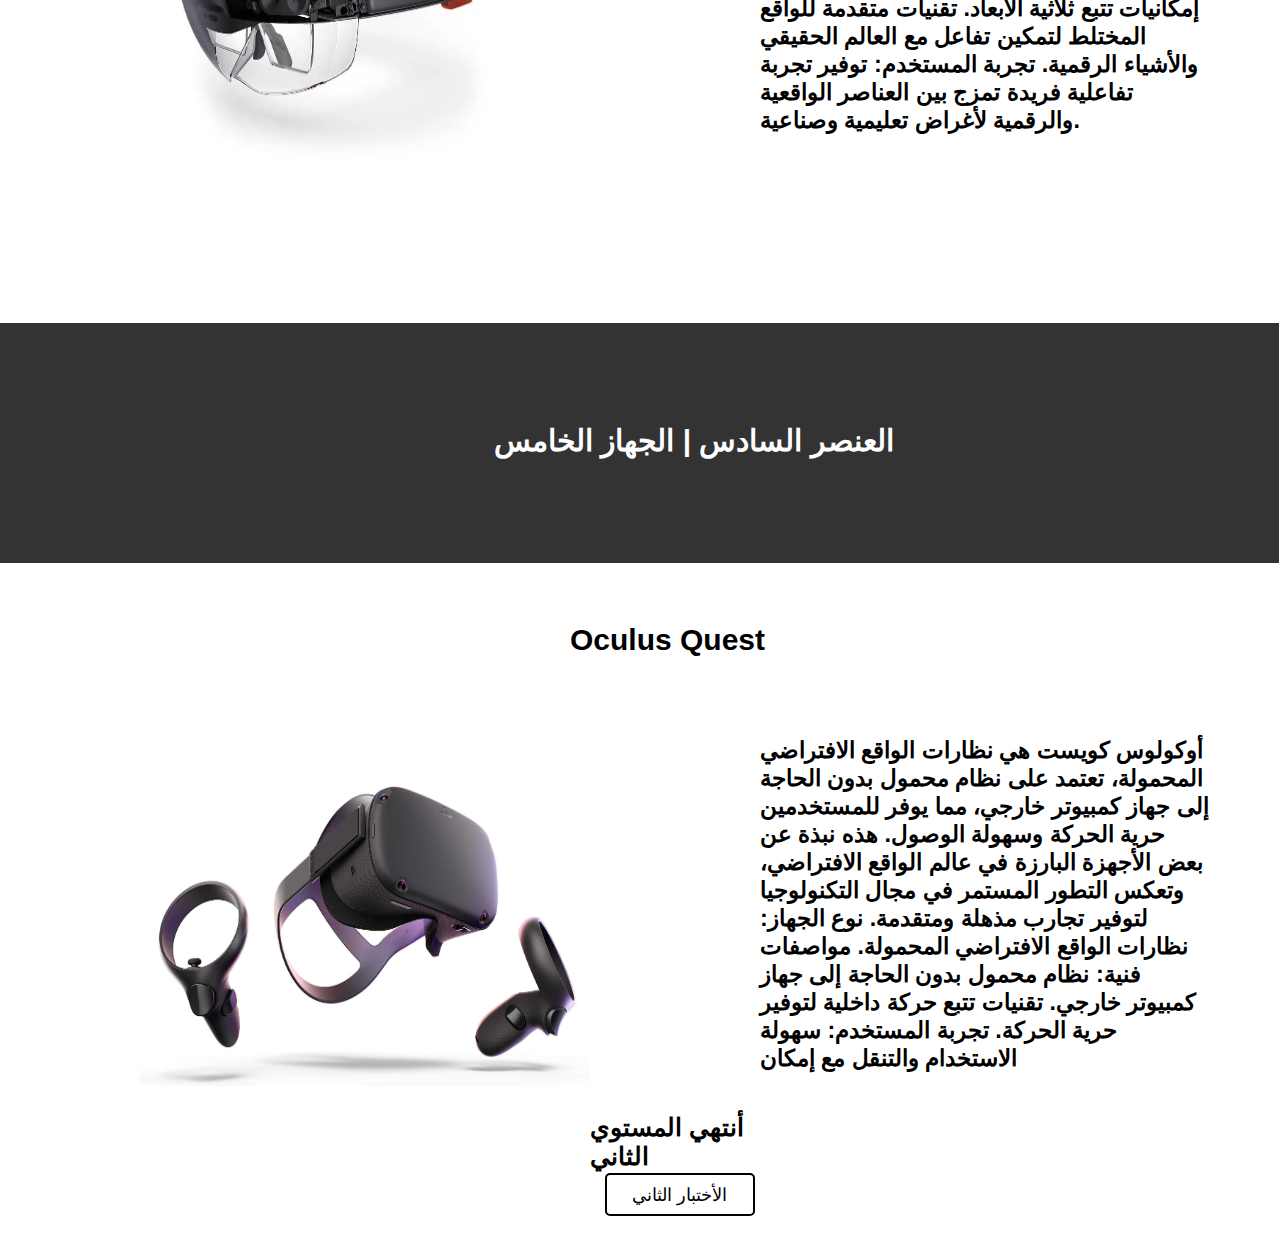
<file: level2.html>
<!DOCTYPE html>
<html lang="en">
<head>
    <meta charset="UTF-8">
    <meta name="viewport" content="width=device-width, initial-scale=1.0">
    <link rel="stylesheet" href="https://cdnjs.cloudflare.com/ajax/libs/font-awesome/6.5.1/css/all.min.css" integrity="sha512-DTOQO9RWCH3ppGqcWaEA1BIZOC6xxalwEsw9c2QQeAIftl+Vegovlnee1c9QX4TctnWMn13TZye+giMm8e2LwA==" crossorigin="anonymous" referrerpolicy="no-referrer" />
    <title>عـالم الواقـع الأفـتـراضـي | المستـوي الأول</title>
    <link rel="stylesheet" href="./level2.css">
</head>
<body>
    <div id="body">
        <button id="back-button">الرجوع للخلف</button>
        <h1 class="lesson-text">الواقع الأفتراضي | المستوي الثاني</h1>
        <div>
            <button id="start-lesson">ابدأ الدرس</button>
            <i class="fa-solid fa-arrow-right" id="arrowDown"></i>
        </div>
        <svg class="wave" xmlns="http://www.w3.org/2000/svg" viewBox="0 0 1440 320"><path fill="#ffffff" fill-opacity="1" d="M0,128L60,128C120,128,240,128,360,138.7C480,149,600,171,720,186.7C840,203,960,213,1080,192C1200,171,1320,117,1380,90.7L1440,64L1440,0L1380,0C1320,0,1200,0,1080,0C960,0,840,0,720,0C600,0,480,0,360,0C240,0,120,0,60,0L0,0Z"></path></svg>
        <div class="section1">
            <h1 class="main-head-text">أجهزه الواقع الأفتراضي | مقدمه</h1>
            <div class="allcontent">
                <h3 class="content-section">
                    تعد أجهزة الواقع الافتراضي والمدمجة تطورًا رائدًا في عالم التكنولوجيا الحديثة، حيث تقدم تجارب فريدة ومثيرة تمزج بين الواقع والعوالم الرقمية بشكل لم يسبق له مثيل. تمثل هذه الأجهزة طفرة في تفاعلنا مع التكنولوجيا، حيث تنقلنا إلى بُعد جديد من التفاعل والتواصل.
                    
                    أجهزة الواقع الافتراضي:
                    
                    في هذا السياق، تأتي أجهزة الواقع الافتراضي لتحول تجاربنا التقنية. تقوم هذه الأجهزة بإنشاء بيئات افتراضية ثلاثية الأبعاد تضم تفاصيل وواقعية لا تقل عن تلك التي نجدها في العالم الحقيقي. باستخدام نظارات الواقع الافتراضي وأجهزة التتبع، يمكن للمستخدم أن يغوص في عوالم مذهلة ويتفاعل معها بشكل فعّال، سواء كان ذلك في مجال الألعاب أو التدريب أو حتى في مجالات الطب والتعليم.
                    
                    أجهزة المدمج:
                    
                    من جهة أخرى، تأتي أجهزة المدمج لتوفير تجارب تفاعلية مبتكرة بشكل أكبر. تعتمد هذه الأجهزة على دمج التكنولوجيا مع العناصر الحقيقية في بيئتنا. على سبيل المثال، تقدم النظارات الذكية والأجهزة المرتبطة بالواقع المعزز تفاعلًا فعّالًا مع العالم المحيط، حيث يتم دمج معلومات رقمية مباشرة في الواقع الحقيقي.
                    
                    معًا، تمثل أجهزة الواقع الافتراضي والمدمج تحولًا نوعيًا في كيفية تفاعلنا مع التكنولوجيا، حيث تمنحنا القدرة على اكتشاف عوالم جديدة وتجارب فريدة تتحد ما بين الواقع والتكنولوجيا بطرق مبتكرة ومثيرة.
                    </h3>
                </div>
    
        <img src="./images/Virtual-tour-1.png" class="section1-img">
        </div>
        <div id="stop">
            <h1 class="second-div">العنصر الثاني | الجهاز الأول</h1>
        </div>
        <div class="section2">
            <h1 class="main-head-text2">Oculus Rift</h1>
            <div class="allcontent2">
                    <h3 class="content-section2">
                        أوكولوس ريفت هي نظارات الواقع الافتراضي الرائدة التي قدمت تجربة استثنائية. تضم شاشات OLED لرؤية واقعية، وتأتي مع متحكمات Oculus Touch لتوفير تفاعل دقيق. تستفيد من مستشعرات خارجية لتحديد الموقع وتحقيق تتبع حركة دقيق. توفر تجربة واقع افتراضي مدهشة ومغامرة ثلاثية الأبعاد.
                        الشركة المطورة: تم تطويرها بواسطة شركة Oculus VR.
                        مواصفات فنية:
                        شاشات OLED عالية الدقة لرؤية واقعية.
                        متحكمات Oculus Touch لتجربة تفاعل دقيقة.
                        مستشعرات خارجية لتحديد الموقع وتحقيق تتبع حركة دقيق.
                        تجربة المستخدم: توفير تجربة واقع افتراضي غامرة ومتقدمة مع تركيز كبير على التفاصيل الرسومية والتفاعل الشامل.
                        
                </h3>
            </div>
            <img src="oculus-rift.jpg" class="img2">
        </div>
        <div id="second-stop">
            <h1 class="third-div">العنصر الثالث | الجهاز الثاني</h1>
        </div>
        <div class="section3">
            <h1 class="main-head-text3">HTC Vive</h1>
            <div class="allcontent3">
            <h3 class="content-section3">
                HTC Vive:
                
                إتش تي سي فايف هي نظارات الواقع الافتراضي التي تم تطويرها بالتعاون بين HTC وشركة Valve Corporation. تتميز بشاشات OLED عالية الجودة ونظام تتبع لاسلكي، مع متحك
                
الشركة المطورة: تم تطويرها بواسطة HTC بالتعاون مع Valve Corporation.
مواصفات فنية:1
شاشات OLED 
عالية الجودة.
نظام تتبع لاسلكي ومتحكمات Vive 
لتجربة تفاعل دقيقة.
مستشعرات لتحديد الموقع لتوفير تجربة تفاعلية مكثفة.
تجربة المستخدم: تفاعل غني في بيئة ثلاثية الأبعاد مع إمكانيات متقدمة للتفاعل والتحكم.
            </h3>
                </div>
                <img src="htc-vive.jpg" class="img3">
        </div>
        <div id="third-stop">
            <h1 class="third-div">العنصر الرابع | الجهاز الثالث</h1>
        </div>
        <div class="section4">
            <h1 class="main-head-text4">PlayStation VR</h1>
            <div class="allcontent4">
            <h3 class="content-section4">
                بلايستيشن في آر هي نظارات الواقع الافتراضي المتوافقة مع جهاز بلايستيشن، تقدم شاشة OLED عالية الجودة وتجربة تفاعلية ملائمة لأجهزة PlayStation 4 و PlayStation 5.
            
الشركة المطورة: تم تصميمها لتكون متوافقة مع منصة PlayStation من قِبل Sony.
مواصفات فنية:
تعتمد على قدرات PlayStation، مع شاشة OLED عالية الجودة.
نظام تتبع للحركة لتحسين التفاعل داخل الألعاب.
تجربة المستخدم: تقديم تجربة واقع افتراضي مريحة ولائقة لأجهزة PlayStation، مع مجموعة واسعة من الألعاب المتوافقة.</h3>
                </div>
                <img src="playstation-vr.webp" class="img4">
        </div>
            <!--section5-->
            <div id="fourth-stop">
                <h1 class="fourth-div">العنصر الخامس | الجهاز الرابع</h1>
            </div>
            <div class="section5">
                <h1 class="main-head-text5">Microsoft HoloLens</h1>
                <div class="allcontent5">
                <h3 class="content-section5">
                    مايكروسوفت هولولينز تمثل نظارات الواقع المختلط، تمزج بين الواقع الافتراضي والواقع الحقيقي. تأتي مع شاشات ذكية وتقنيات تتبع ثلاثية الأبعاد لتحقيق تفاعل فريد وتطبيقات متنوعة.
                
                    نوع الجهاز: نظارات الواقع المختلط.
                    مواصفات فنية:
                    شاشات ذكية متقدمة مع إمكانيات تتبع ثلاثية الأبعاد.
                    تقنيات متقدمة للواقع المختلط لتمكين تفاعل مع العالم الحقيقي والأشياء الرقمية.
                    تجربة المستخدم: توفير تجربة تفاعلية فريدة تمزج بين العناصر الواقعية والرقمية لأغراض تعليمية وصناعية.</h3>
                    <img src="microsoft-hololens.webp" class="img5"></div>
            <div id="fifth-stop">
                <h1 class="fifth-div">العنصر السادس | الجهاز الخامس</h1>
            </div>
            <div class="section6">
                <h1 class="main-head-text6">Oculus Quest</h1>
                <div class="allcontent6">
                <h3 class="content-section6">
                    أوكولوس كويست هي نظارات الواقع الافتراضي المحمولة، تعتمد على نظام محمول بدون الحاجة إلى جهاز كمبيوتر خارجي، مما يوفر للمستخدمين حرية الحركة وسهولة الوصول.

هذه نبذة عن بعض الأجهزة البارزة في عالم الواقع الافتراضي، وتعكس التطور المستمر في مجال التكنولوجيا لتوفير تجارب مذهلة ومتقدمة.

نوع الجهاز: نظارات الواقع الافتراضي المحمولة.
مواصفات فنية:
نظام محمول بدون الحاجة إلى جهاز كمبيوتر خارجي.
تقنيات تتبع حركة داخلية لتوفير حرية الحركة.
تجربة المستخدم: سهولة الاستخدام والتنقل مع إمكان
                </h3>
                    <img src="oculus-quest.jpg" class="img6"></div>
                    <div class="end-div">
                        <h3 class="level2-end-text">أنتهي المستوي الثاني</h3>
                        </div>
                        <button id="level2-end-button" onclick = "goToTest2()">الأختبار الثاني</button>
                            </div>
<script src="level2.js"></script>
</body>
</html>
</file>
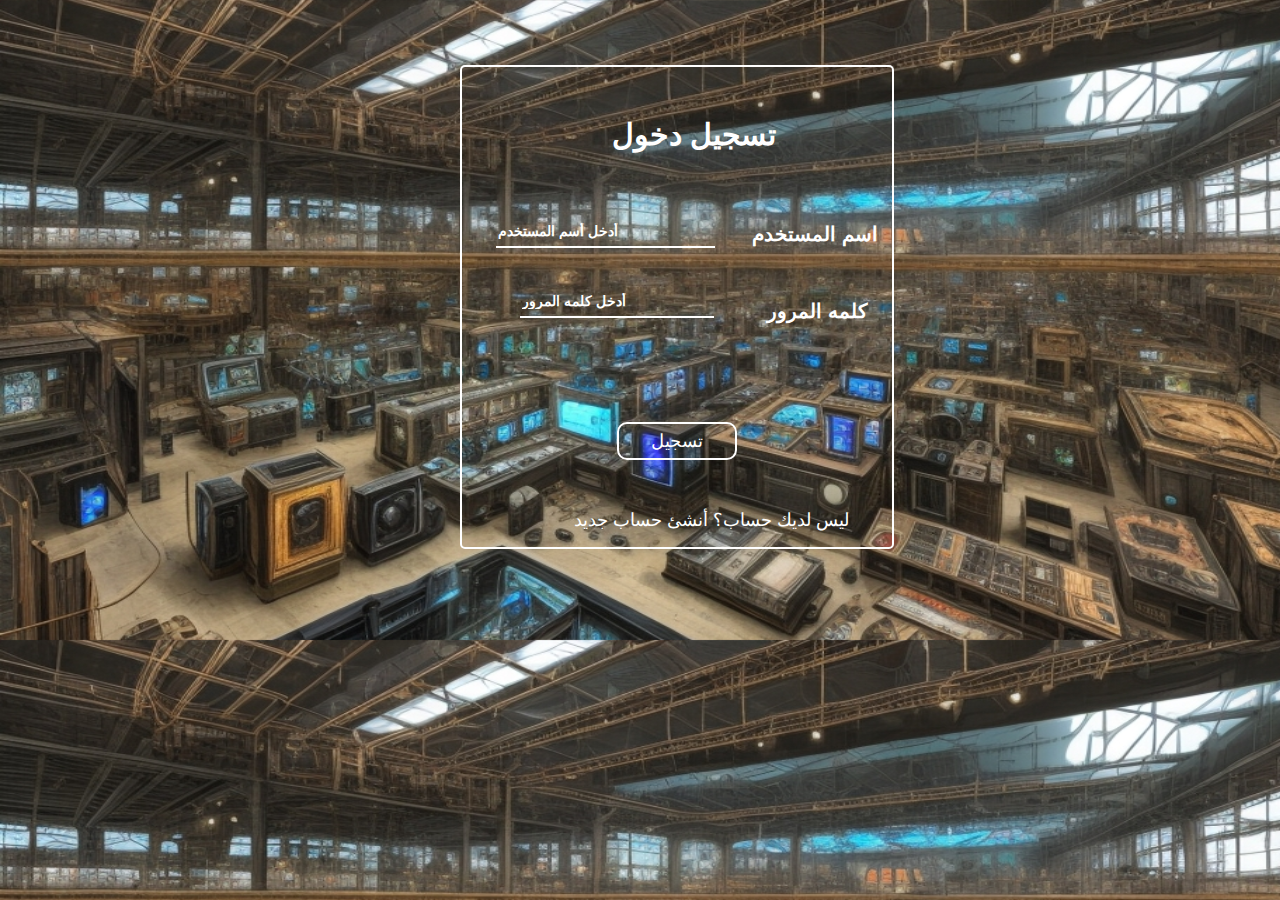
<file: login.html>
<!DOCTYPE html>
<html lang="en">
<head>
    <meta charset="UTF-8">
    <meta name="viewport" content="width=device-width, initial-scale=1.0">
    <title>الواقع الأفنراضي | تسجيل حساب</title>
    <link rel="stylesheet" href="./login.css">
    <link rel="stylesheet" href="https://cdnjs.cloudflare.com/ajax/libs/font-awesome/6.5.1/css/all.min.css" integrity="sha512-DTOQO9RWCH3ppGqcWaEA1BIZOC6xxalwEsw9c2QQeAIftl+Vegovlnee1c9QX4TctnWMn13TZye+giMm8e2LwA==" crossorigin="anonymous" referrerpolicy="no-referrer" />
</head>
<body>
    <div class="container">
        <div id="user-data-display"></div>
        <h2 class="main-text">تسجيل دخول</h2>
        <h4 class="user-text">اسم المستخدم</h4>
        <input class="username-field"  placeholder="أدخل أسم المستخدم" type="text">
        <i id="eye" class="fa-sharp fa-regular fa-eye"></i>
        <i  id="slash-eye" class="fa-sharp fa-regular fa-eye-slash"></i>
        <h4 class="user-password">كلمه المرور</h4>
        <input type="password" class="password-field" placeholder="أدخل كلمه المرور">
        <button id="login-btn" onclick="checkData()">تسجيل</button>
        <h5 class="sign-text">ليس لديك حساب؟   <a href="signup.html" class="signin-href">أنشئ حساب جديد</a></h5>
    </div>
    <script src="login.js"></script>
</body>
</html>
</file>
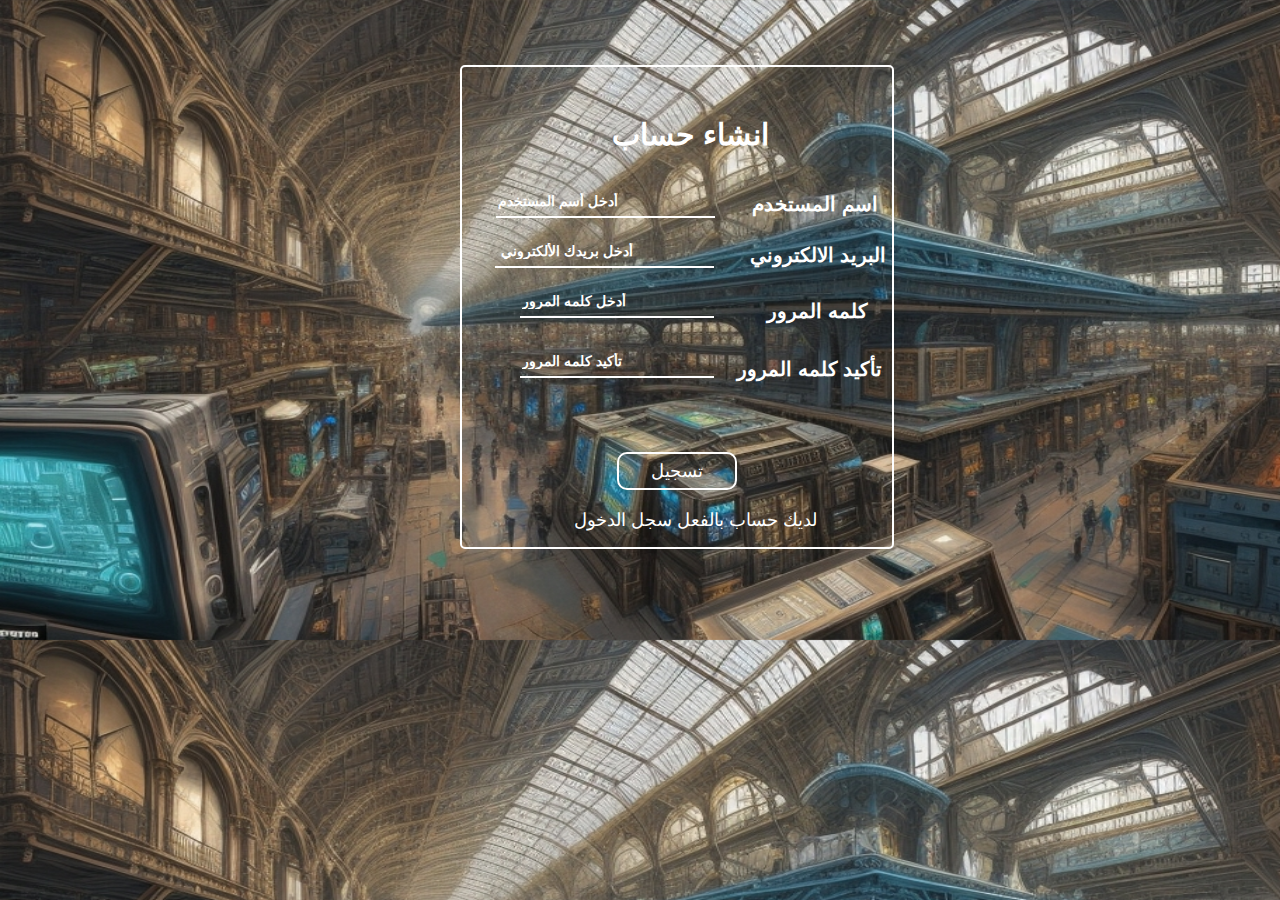
<file: signup.html>
<!DOCTYPE html>
<html lang="en">
<head>
    <meta charset="UTF-8">
    <meta name="viewport" content="width=device-width, initial-scale=1.0">
    <title>الواقع الأفنراضي | تسجيل حساب</title>
    <link rel="stylesheet" href="./signup.css">
    <link rel="stylesheet" href="https://cdnjs.cloudflare.com/ajax/libs/font-awesome/6.5.1/css/all.min.css" integrity="sha512-DTOQO9RWCH3ppGqcWaEA1BIZOC6xxalwEsw9c2QQeAIftl+Vegovlnee1c9QX4TctnWMn13TZye+giMm8e2LwA==" crossorigin="anonymous" referrerpolicy="no-referrer" />
</head>
<body>
    <div class="container">
        <div id="user-data-display"></div>
        <h2 class="main-text">انشاء حساب</h2>
        <h4 class="user-text">اسم المستخدم</h4>
        <input class="username-field"  placeholder="أدخل أسم المستخدم" type="text">
        <i id="eye" class="fa-sharp fa-regular fa-eye"></i>
        <i  id="slash-eye" class="fa-sharp fa-regular fa-eye-slash"></i>
        <i id="eye2" class="fa-sharp fa-regular fa-eye"></i>
        <i  id="slash-eye2" class="fa-sharp fa-regular fa-eye-slash"></i>
        <h4 class="user-email">البريد الالكتروني</h4>
        <input class="email-field" placeholder=" أدخل بريدك الألكتروني" type="email">
        <h4 class="user-password">كلمه المرور</h4>
        <input type="password" class="password-field" placeholder="أدخل كلمه المرور">
        <h4 class="confirm-user-password">تأكيد كلمه المرور</h4>
        <input type="password" class="confirm-password-field" placeholder="تأكيد كلمه المرور">
        <button id="login-btn" onclick="getData()">تسجيل</button>
        <h5 class="sign-text">لديك حساب بالفعل    <a href="signup.html" class="signin-href">سجل الدخول</a></h5>
    </div>
    <script src="signup.js"></script>
</body>
</html>
</file>
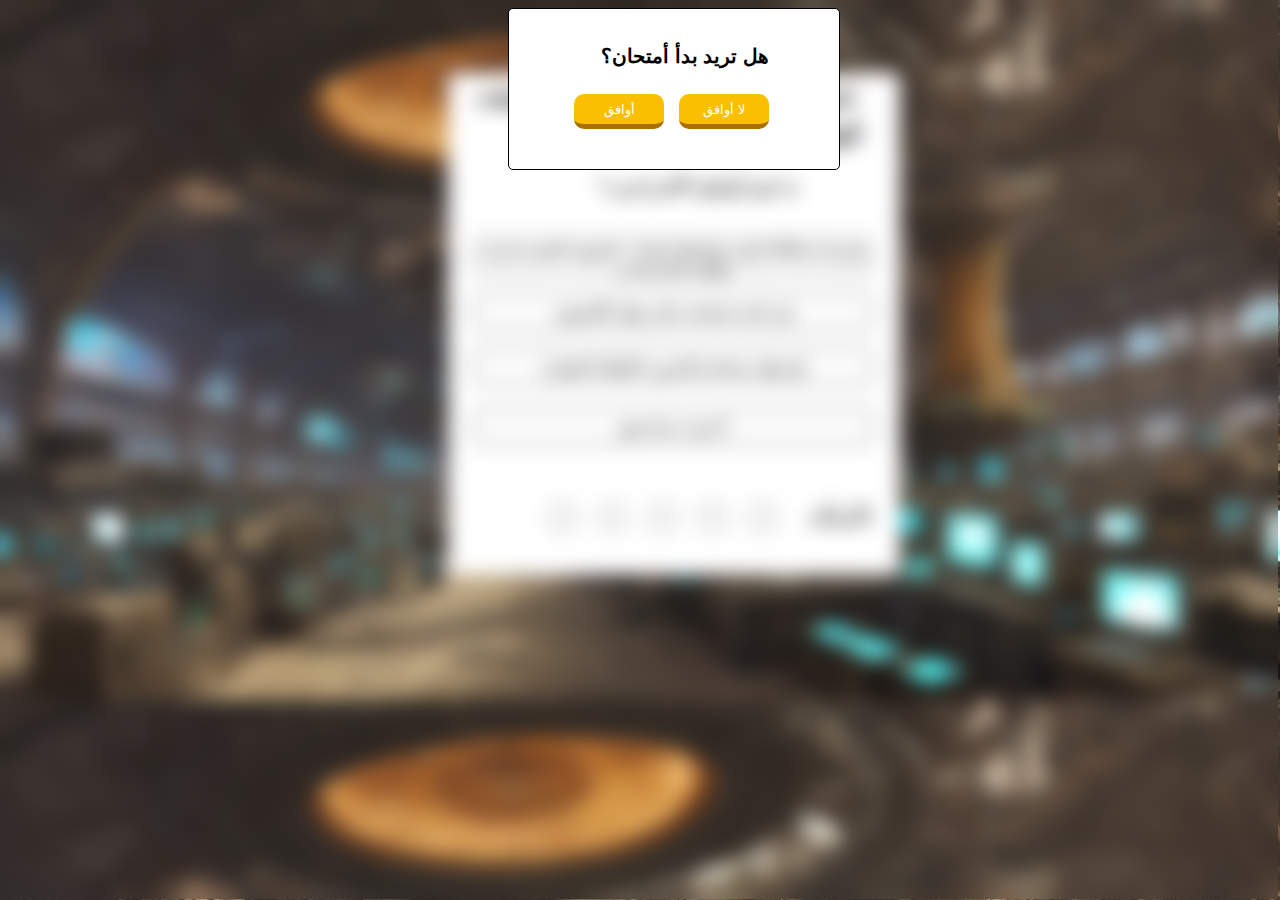
<file: test1.html>
<!DOCTYPE html>
<html lang="en">
<head>
    <meta charset="UTF-8">
    <meta name="viewport" content="width=device-width, initial-scale=1.0">
    <title>الواقع الأفتراضي | الاختبار الأول</title>
    <link rel="stylesheet" href="test1.css">
    <link rel="stylesheet" href="https://cdnjs.cloudflare.com/ajax/libs/font-awesome/6.5.1/css/all.min.css" integrity="sha512-DTOQO9RWCH3ppGqcWaEA1BIZOC6xxalwEsw9c2QQeAIftl+Vegovlnee1c9QX4TctnWMn13TZye+giMm8e2LwA==" crossorigin="anonymous" referrerpolicy="no-referrer" />
</head>
<body>
    <div id="container">
        <h1 class="main-head-text">الواقع الأفتراضي | الأختبار الأول</h1>
        <div id="score">
            <h3 class="score-label">النقاط: </h3>
            <h3 id="points"></h3>
        </div>
        <div id="counter">
            <h3 class="time-label">الوقت </h3>
            <h3 id="minutes-counter"></h3>
            <span class="dot">:</span>
            <div class="minutes-div">
            <span class="zero-minute">0</span>
            <h3 id="seconds-counter"></h3>
            </div>
        </div>
        <div class="index-div">
            <h1 id="main-index"><label id="questions-index"></label> / 5</h1>
        </div>
        <h3 class="text-question"></h3>
        <button class="answer1-button"></button>
        <button class="answer2-button"></button>
        <button class="answer3-button"></button>
        <button class="answer4-button"></button>
        <label class="span-name">الأسأله</label>
        <div id="span-items">
        </div>
    </div>
    <div id="blur"></div>
    <div id="alert-div">
        <h1 class="main-alert-text">هل تريد بدأ أمتحان؟</h1>
        <button id="agree-button">أوافق</button>
        <button id="try-again">اعد المحاوله</button>
        <button id="refuse-button"><a href="./homepage.html" target="_blank" class="refuse-decoration-link">لا أوافق</a></button>
    </div>
    <div id="score-data-div">
        <h3 class="header-text-div"><span id="username-span"></span></h3>
        <h3 id="score-text">
            : مجموع النقاط المكتسبه
            <span id="score-data"></span>
        </h3>
        <h3 class="total-points">5 / </h3>
        <button id="go-to-homepage">العوده الي الصفحه الرئيسيه</button>
    </div>
    <script src="test1.js"></script>
</body>
</html>
</file>
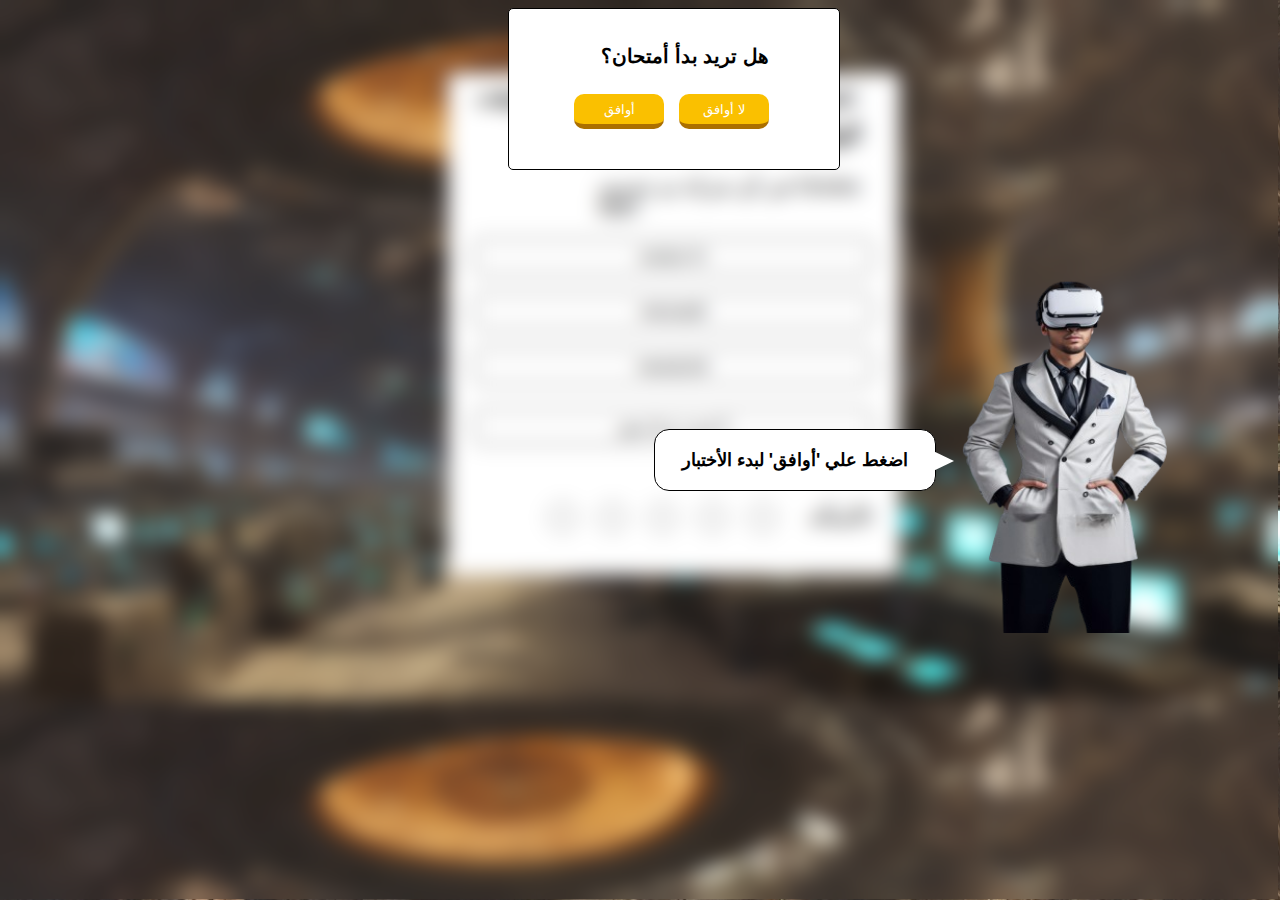
<file: test2.html>
<!DOCTYPE html>
<html lang="en">
<head>
    <meta charset="UTF-8">
    <meta name="viewport" content="width=device-width, initial-scale=1.0">
    <title>الواقع الأفتراضي | الاختبار الأول</title>
    <link rel="stylesheet" href="test2.css">
    <link rel="stylesheet" href="https://cdnjs.cloudflare.com/ajax/libs/font-awesome/6.5.1/css/all.min.css" integrity="sha512-DTOQO9RWCH3ppGqcWaEA1BIZOC6xxalwEsw9c2QQeAIftl+Vegovlnee1c9QX4TctnWMn13TZye+giMm8e2LwA==" crossorigin="anonymous" referrerpolicy="no-referrer" />
</head>
<body>
    <div id="container">
        <h1 class="main-head-text">الواقع الأفتراضي | الأختبار الأول</h1>
        <div id="score">
            <h3 class="score-label">النقاط: </h3>
            <h3 id="points"></h3>
        </div>
        <div id="counter">
            <h3 class="time-label">الوقت </h3>
            <h3 id="minutes-counter"></h3>
            <span class="dot">:</span>
            <div class="minutes-div">
            <h3 id="seconds-counter"></h3>
            </div>
        </div>
        <div class="index-div">
            <h1 id="main-index"><label id="questions-index"></label> / 5</h1>
        </div>
        <h3 class="text-question"></h3>
        <button class="answer1-button"></button>
        <button class="answer2-button"></button>
        <button class="answer3-button"></button>
        <button class="answer4-button"></button>
        <label class="span-name">الأسأله</label>
        <div id="span-items">
        </div>
    </div>
    <div id="blur"></div>
    <div id="alert-div">
        <h1 class="main-alert-text">هل تريد بدأ أمتحان؟</h1>
        <button id="agree-button">أوافق</button>
        <button id="try-again">اعد المحاوله</button>
        <button id="refuse-button"><a href="./homepage.html" target="_blank" class="refuse-decoration-link">لا أوافق</a></button>
        <div id="assistant">
            <div id="message-div">
            <div id="assistant-message">
                <h3 class="message-text"></h3>
            </div>
            <div id="triangle"></div>
            </div>
            <img src="./images/assistant.png" id="assistant-image">
        </div>
    </div>
    <div id="score-data-div">
        <h3 class="header-text-div"><span id="username-span"></span></h3>
        <h3 id="score-text">
            : مجموع النقاط المكتسبه
            <span id="score-data"></span>
        </h3>
        <h3 class="total-points">5 / </h3>
        <button id="go-to-homepage">العوده الي الصفحه الرئيسيه</button>
    </div>
    <script src="test2.js"></script>
</body>
</html>
</file>
<file: homepage.css>
@import url('https://fonts.googleapis.com/css2?family=Caveat:wght@600&family=Roboto:ital,wght@1,300&display=swap');
html{
    scroll-behavior: smooth;
}    
body{
    background-image: url('./images/photo4.jpg');
    background-size: 1420px 700px;
    background-attachment: fixed;
    transition: 0.7s ease;
    overflow-x: hidden;
}
::-webkit-scrollbar{
    width: 17px;
}
::-webkit-scrollbar-thumb{
    background-color: rgb(255, 166, 0);
}
::-webkit-scrollbar-corner{
    background-color: black;
}
.marq{
    position: absolute;
    width: 900px;
    height: 46px;
    border: 1px solid black;
    padding: 0px;
    margin: 0px;
    border-radius: 5px;
    margin-left: 210px;
    margin-top: 750px;
}
.img1{
    position: absolute;
    width: 60px;
    height: 40px;
    margin-top: 3px;
}
.text1{
    position: absolute;
    font-size: 20px;
    font-weight: 500px;
    font-family: 'Gill Sans', 'Gill Sans MT', Calibri, 'Trebuchet MS', sans-serif;
    margin-left: -240px;
    margin-top: 9px;
}
.header{
    position: absolute;
    position: fixed;
    z-index: 1000;
    width: 520px;
    height: 47px;
    border: 1px solid rgb(207, 207, 207);
    border-radius: 25px;
    background-color: white;
    margin: 25px 0px 0px 440px;
    background-attachment: fixed;
    box-shadow: 0 1px 10px black;
}
.mainText{
    position: absolute;
    font-size: 32px;
    font-weight: 700;
    font-family: 'Gill Sans', 'Gill Sans MT', Calibri, 'Trebuchet MS', sans-serif;
    margin-left: 500px;
    color: white;
    margin-left: 1100px;
    margin-top: 35px;
    cursor: pointer;
}
.header-text-name{
    position: absolute;
    margin-left: 1100px;
    font-size: 23px;
    font-family: 'Gill Sans', 'Gill Sans MT', Calibri, 'Trebuchet MS', sans-serif;
}
.gamesSection{
    position: absolute;
    width: 85px;
    height: 35px;
    border: 1px solid rgb(218, 167, 0);
    border-radius: 25px;
    background-color: transparent;
    cursor: pointer;
    font-size: 15px;
    font-family: 'Gill Sans', 'Gill Sans MT', Calibri, 'Trebuchet MS', sans-serif;
    margin-top: 5px;
    margin-left: 85px;
}
.gamesSection-dark{
    position: absolute;
    width: 85px;
    height: 35px;
    border-radius: 25px;
    cursor: pointer;
    font-size: 15px;
    font-family: 'Gill Sans', 'Gill Sans MT', Calibri, 'Trebuchet MS', sans-serif;
    background-color: #121212;
    border: 1px solid white;
    color: white;
    margin-top: 5px;
    margin-left: 85px;
}
.gamesSection-dark:hover{
    position: absolute;
    border-bottom-width: 5px;
    border-bottom-color: rgb(255, 255, 255);
    background-color: rgb(0, 0, 0);
    color: white;
    transition: 0.7s ease;
}
.gamesSection:hover{
    position: absolute;
    border-bottom-width: 5px;
    border-bottom-color: rgb(255, 166, 0);
    background-color: rgb(250, 192, 0);
    color: white;
    transition: 0.7s ease;
}
.testSection{
    position: absolute;
    width: 85px;
    height: 35px;
    border: 1px solid rgb(218, 167, 0);
    border-radius: 25px;
    background-color: transparent;
    cursor: pointer;
    font-size: 15px;
    font-family: 'Gill Sans', 'Gill Sans MT', Calibri, 'Trebuchet MS', sans-serif;
    margin-top: 5px;
    margin-left: 195px;
}
.testSection:hover{
    position: absolute;
    border-bottom-width: 5px;
    border-bottom-color: rgb(255, 166, 0);
    background-color: rgb(250, 192, 0);
    color: white;
    transition: 0.7s ease;
}
.levelsSection{
    position: absolute;
    width: 85px;
    height: 35px;
    border: 1px solid rgb(218, 167, 0);
    border-radius: 25px;
    background-color: transparent;
    cursor: pointer;
    font-size: 15px;
    font-family: 'Gill Sans', 'Gill Sans MT', Calibri, 'Trebuchet MS', sans-serif;
    margin-top: 5px;
    margin-left: 395px;
}
.levelsSection:hover{
    position: absolute;
    border-bottom-width: 5px;
    border-bottom-color: rgb(255, 166, 0);
    background-color: rgb(250, 192, 0);
    color: white;
    transition: 0.7s ease;
}
.aboutSection{
    position: absolute;
    width: 85px;
    height: 35px;
    border: 1px solid rgb(218, 167, 0);
    border-radius: 25px;
    background-color: transparent;
    cursor: pointer;
    font-size: 15px;
    font-family: 'Gill Sans', 'Gill Sans MT', Calibri, 'Trebuchet MS', sans-serif;
    margin-top: 5px;
    margin-left: 290px;
}
.aboutSection:hover{
    position: absolute;
    border-bottom-width: 5px;
    border-bottom-color: rgb(255, 166, 0);
    background-color: rgb(250, 192, 0);
    color: white;
    transition: 0.7s ease;
}
.aboutSection-dark{
    position: absolute;
    width: 85px;
    height: 35px;
    border: 1px solid rgb(255, 255, 255);
    border-radius: 25px;
    background-color: black;
    cursor: pointer;
    font-size: 15px;
    font-family: 'Gill Sans', 'Gill Sans MT', Calibri, 'Trebuchet MS', sans-serif;
    margin-top: 5px;
    margin-left: 290px;
    color: white;
}
.aboutSection-dark:hover{
    position: absolute;
    border-bottom-width: 5px;
    border-bottom-color: rgb(255, 255, 255);
    background-color: rgb(0, 0, 0);
    color: white;
    transition: 0.7s ease;
}
.testSection-dark{
    position: absolute;
    width: 85px;
    height: 35px;
    border: 1.5px solid rgb(255, 255, 255);
    border-radius: 25px;
    background-color: black;
    cursor: pointer;
    font-size: 15px;
    font-family: 'Gill Sans', 'Gill Sans MT', Calibri, 'Trebuchet MS', sans-serif;
    color: white;
    margin-top: 5px;
    margin-left: 195px;
}
.testSection-dark:hover{
    border-bottom-width: 5px;
    border-bottom-color: rgb(255, 255, 255);
    transition: 0.7s ease;
    background-color: black;
}
.levelsSection-dark{
    position: absolute;
    width: 85px;
    height: 35px;
    border: 1px solid rgb(255, 255, 255);
    border-radius: 25px;
    background-color: black;
    cursor: pointer;
    font-size: 15px;
    font-family: 'Gill Sans', 'Gill Sans MT', Calibri, 'Trebuchet MS', sans-serif;
    color: white;
}
.levelsSection-dark:hover{
    position: absolute;
    border-bottom-width: 5px;
    border-bottom-color: rgb(255, 255, 255);
    background-color: rgb(0, 0, 0);
    color: white;
    transition: 0.7s ease;
}
#moonIcon{
    position: absolute;
    font-size: 27px;
    color: black;
    cursor: pointer;
    margin-left: 45px;
    margin-top: 10px;
}
#moonIcon:hover{
    color: rgb(250, 192, 0);
}
#sunIcon{
    position: absolute;
    display: none;
    font-size: 27px;
    color: black;
    cursor: pointer;
    margin-left: 45px;
    margin-top: 10px;
}
#sunIcon:hover{
    color: rgb(250, 192, 0);
}
.writer{
    position: absolute;
    width: 200px;
    height: 50px;
    border: 3px solid rgb(250, 192, 0);
    margin-top: 58px;
    margin-left: 540px;
    border-bottom-color: transparent;
    border-top-color: transparent;
    border-left-color: transparent;
    border-right-color: rgb(250, 192, 0);
    background-color: white;
    backdrop-filter: blur(2px);
    animation: writer 5s infinite;
    animation-direction: normal;
    transition: 0.7s ease;
}
.writer2{
    position: absolute;
    width: 200px;
    height: 50px;
    border: 3px solid rgb(250, 192, 0);
    margin-top: 83px;
    margin-left: 350px;
    border-bottom-color: transparent;
    border-top-color: transparent;
    border-left-color: transparent;
    border-right-color: rgb(250, 192, 0);
    background-color: white;
    backdrop-filter: blur(2px);
    animation: writer 5s infinite;
    animation-direction: normal;
    transition: 0.7s ease;
}
.writer3{
    position: absolute;
    width: 200px;
    height: 50px;
    border: 3px solid rgb(250, 192, 0);
    margin-top: 83px;
    margin-left: 350px;
    border-bottom-color: transparent;
    border-top-color: transparent;
    border-left-color: transparent;
    border-right-color: rgb(250, 192, 0);
    background-color: white;
    backdrop-filter: blur(2px);
    animation: writer 5s infinite;
    animation-direction: normal;
    transition: 0.7s ease;
}
#writedText{
    position: absolute;
    font-size: 36px;
    font-weight: 700;
    font-family: 'Gill Sans', 'Gill Sans MT', Calibri, 'Trebuchet MS', sans-serif;
    margin-left: 500px;
    color: white;
    margin-left: 580px;
    margin-top: 245px;
}
#getStarted{
    position: absolute;
    width: 95px;
    height: 35px;
    border: 2px solid white;
    border-radius: 10px;
    background-color: transparent;
    cursor: pointer;
    font-size: 18px;
    font-family: 'Gill Sans', 'Gill Sans MT', Calibri, 'Trebuchet MS', sans-serif;
    margin-top: 360px;
    margin-left: 635px;
    color: white;

}
#getStarted:hover{
    position: absolute;
    border-bottom-width: 5px;
    border-bottom-color: rgb(255, 255, 255);
    background-color: transparent;
    color: white;
    transition: 0.7s ease;
}
#arrowDown{
    display: none;
    position: absolute;
    font-size: 15px;
    color: white;
    rotate: 90deg;
    margin-top: 371px;
    margin-left: 643px;
}
#login{
    position: absolute;
    width: 100px;
    height: 40px;
    border: 2px solid transparent;
    background-color: transparent;
    border-radius: 6px;
    cursor: pointer;
    font-size: 15px;
    font-family: 'Gill Sans', 'Gill Sans MT', Calibri, 'Trebuchet MS', sans-serif;
    margin-top: 27px;
    margin-left: 105px;
    color: white;
    display: block;
}
#login:hover{
    position: absolute;
    border: 2px solid white;
    background-color: transparent;
    color: white;
    transition: 0.7s ease;
}
#signup{
    position: absolute;
    width: 100px;
    height: 40px;
    border: 2px solid white;
    border-radius: 6px;
    background-color: transparent;
    cursor: pointer;
    font-size: 15px;
    font-family: 'Gill Sans', 'Gill Sans MT', Calibri, 'Trebuchet MS', sans-serif;
    margin-top: 27px;
    margin-left: 240px;
    color: white;
}
#signup:hover{
    position: absolute;
    border-bottom-width: 5px;
    border-bottom-color: rgb(255, 255, 255);
    background-color: transparent;
    color: white;
    transition: 0.7s ease;
}
.levels{
    position: absolute;
    overflow: hidden;
    width: 1348px;
    height: 900px;
    background-color: white;
    margin-top: 780px;
    margin-left: -8px;
}
.wave{
    position: absolute;
    width: 100%;
    rotate: 180deg;
    margin-left: -7px;
    margin-top: 500px;
}
.wave2{
    position: absolute;
    display: none;
    width: 100%;
    margin-left: -9px;
    margin-top: 481px;
}
.levelsLabel{
    position: absolute;
    font-size: 40px;
    color: black;
    font-weight: 700;
    font-family: 'Gill Sans', 'Gill Sans MT', Calibri, 'Trebuchet MS', sans-serif;
    margin: 60px 0px 0px 595px;
}
#level1{
    position: absolute;
    width: 360px;
    height: 180px;
    background-color: white;
    margin-left: 490px;
    margin-top: 200px;
    cursor: pointer;
    border: 2px solid black;
    transition: 0.7s ease;
    background-image: url("./images/4.jpg");
    background-size: cover;
}
#level2{
    position: absolute;
    width: 360px;
    height: 180px;
    background-color: white;
    margin-left: 490px;
    margin-top: 430px;
    cursor: pointer;
    border: 2px solid black;
    transition: 0.7s ease;
    background-image: url("./images/level1.jpg");
    background-size: cover;
}
#level3{
    position: absolute;
    width: 360px;
    height: 180px;
    background-color: white;
    margin-left: 490px;
    margin-top: 650px;
    cursor: pointer;
    border: 2px solid black;
    transition: 0.7s ease;
    background-image: url("./images/starterphoto.jpg");
    background-size: cover;
}
.ball{
    position: absolute;
    width: 430px;
    height: 430px;
    border: 1px solid transparent;
    background-image: linear-gradient(rgb(155, 0, 155), rgb(0, 89, 255));
    margin-top: 470px;
    margin-left: 1260px;
    border-radius: 1500px;
    animation-name: rotation;
    animation-duration: 20s;
    animation-iteration-count: infinite;
    transition: 0.7s ease;
    }
    @keyframes rotation{
        0%{
            rotate: 360deg;
        }
    }
    .ball2{
        position: absolute;
        width: 250px;
        height: 250px;
        border: 1px solid transparent;
        background-image: linear-gradient(rgb(155, 0, 155), rgb(0, 89, 255));
        margin-top: 110px;
        margin-left: -150px;
        border-radius: 1500px;
        animation-name: rotation2;
        animation-duration: 20s;
        animation-iteration-count: infinite;
        }
        @keyframes rotation2{
            0%{
                rotate: 360deg;
            }
        }
#blur1{
    position: absolute;
        display: none;
        width: 100%;
        height: 162px;
        backdrop-filter: contrast(110%);
        margin-top: 0px;
}
#blur2{
    display: none;
    width: 100%;
    height: 162px;
    backdrop-filter: contrast(110%);
    margin-top: 0px;
}
#blur3{
    display: none;
    width: 100%;
    height: 162px;
    backdrop-filter: contrast(110%);
    margin-top: 0px;
}
#bars{
    display: none;
}
#text1{
    font-size: 28px;
    font-weight: 500;
    font-family: 'Gill Sans', 'Gill Sans MT', Calibri, 'Trebuchet MS', sans-serif;
    margin-left: 110px;
    color: white;
}
#text2{
    font-size: 28px;
    font-weight: 500;
    font-family: 'Gill Sans', 'Gill Sans MT', Calibri, 'Trebuchet MS', sans-serif;
    margin-left: 110px;
    color: white;
}
#text3{
    font-size: 28px;
    font-weight: 500;
    font-family: 'Gill Sans', 'Gill Sans MT', Calibri, 'Trebuchet MS', sans-serif;
    margin-left: 110px;
    color: white;
}
#sky{
    position: absolute;

    width: 100%; 
    height: 250px;
    background-image: linear-gradient(125deg, #0a002e, #002e4d);
    margin-top: 1680px;
    margin-left: -8px;
}
#sky2{
    position: absolute;
    width: 100%; 
    height: 250px;
    background-image: linear-gradient(125deg, #0a002e, #002e4d);
    margin-top: 2500px;
    margin-left: -8px;
}
#seperating-div{
    overflow: hidden;
    position: absolute;
    width: 100%;
    height: 400px;
    background-image: linear-gradient(120deg, rgba(0, 0, 255, 0.24) 100%),  #266afd;
}
#aboutus-section{
    position: absolute;
    width: 100%;
    height: 600px;
    background-color: white;
    border: 1px solid white;
    margin-top: 1700px;
    margin-left: -10px;

}
.star{
    position: absolute;
    width: 10px;
    height: 3px;
    background-image: linear-gradient(-45deg, #0051ff, #8db0fd9c);
    filter: drop-shadow(0px 0px 6px #3b79ff);
    border-top-right-radius: 20px;
    border-bottom-right-radius: 20px;
    animation: falling 4s  ease-in-out infinite;
    animation-delay: 2s;
    rotate: 45deg;
}
#seperating-div .star:nth-child(2){
    animation-delay: 100ms;
    margin-left: -10px;
}#seperating-div .star:nth-child(3){
    margin-left: 400px;
}
#seperating-div .star:nth-child(4){
    animation-delay: 100ms;
    margin-left: 600px;
}
#seperating-div .star:nth-child(5){
    margin-left: 800px;
}
#seperating-div .star:nth-child(6){
    animation-delay: 100ms;
    margin-left: 1000px;
}
.dark-mode{
    background-color: transparent;
    border: 1.5px solid white;
}
.about-header-text{
    font-size: 40px;
    -webkit-background-clip: text;
    -webkit-text-fill-color: transparent;
    background-image: linear-gradient(rgb(144, 160, 255), rgb(0, 30, 199));
    font-family: 'Caveat', cursive;
    font-family: 'Noto Sans Arabic', sans-serif;
    font-family: 'Roboto', sans-serif;
    margin-left: 600px;
    margin-top: 80px;
}
.about-header-text2{
    font-size: 40px;
    -webkit-background-clip: text;
    -webkit-text-fill-color: transparent;
    background-image: linear-gradient(rgb(144, 160, 255), rgb(0, 30, 199));
    font-family: 'Caveat', cursive;
    font-family: 'Noto Sans Arabic', sans-serif;
    font-family: 'Roboto', sans-serif;
    margin-left: 600px;
    margin-top: 90px;
}
#team-cards-div{
    position: absolute;
    width: 100%;
    height: 600px;
    background-color: white;
    margin-top: 1900px;
    margin-left: -8px;
}
.our-team-text{
    font-size: 40px;
    font-family: 'Gill Sans', 'Gill Sans MT', Calibri, 'Trebuchet MS', sans-serif;
    margin-left: 622px;
    margin-top: 90px;
}
.dev-card{
    position: absolute;
    width: 250px;
    height: 350px;
    background-color: white;
    border: 1px solid black;
    margin-top: 30px;
    margin-left: 530px;
    transition: 0.7s ease;
}
.dev-card:hover{
    box-shadow: 5px 10px;
}
.img-card{
    width: 100%;
    height: 100%;
}
#container{
    display: none;
    background-color: white;
}
#close-icon{
    position: absolute;
    display: none;
}
.main-text{
    font-size: 25px;
    font-family: 'Caveat', cursive;
    font-family: 'Gill Sans', 'Gill Sans MT', Calibri, 'Trebuchet MS', sans-serif;
    font-weight: 600;
    margin-left: 622px;
    margin-top: 290px;
}
.tests-section{
    position: absolute;
    overflow: hidden;
    width: 1350px;
    height: 600px;
    background-color: white;
    margin-top: 250px;
    margin-left:1px;
}
#test1{
    position: absolute;
    width: 357px;
    height: 172px;
    background-color: white;
    margin-left: 485px;
    margin-top: 10px;
    cursor: pointer;
    border: 2px solid black;
    transition: 0.7s ease;
    background-image: url("./images/3.jpg");
    background-size: cover;
}
.main-text{
    font-size: 28px;
    font-weight: 500;
    font-family: 'Gill Sans', 'Gill Sans MT', Calibri, 'Trebuchet MS', sans-serif;
    margin-left: 80px;
    margin-top: 20px;
    color: white;
}
#level1-blur{
    position: absolute;
    display: none;
    width: 100%;
    height: 100%;
    backdrop-filter: contrast(110%);
    margin-top: 0px;
    transition: 0.7s ease;
}
.available-text{
    position: absolute;
    font-size: 20px;
    font-family: 'Gill Sans', 'Gill Sans MT', Calibri, 'Trebuchet MS', sans-serif;
    color: white;
    font-weight: 600;
    margin-left: 150px;
    margin-top: 2px;
}
#navigate-quiz1-button{
    position: absolute;
    width: 85px;
    height: 35px;
    border: 2px solid white;
    border-radius: 10px;
    background-color: transparent;
    cursor: pointer;
    font-size: 18px;
    font-family: 'Gill Sans', 'Gill Sans MT', Calibri, 'Trebuchet MS', sans-serif;
    color: white;
    margin-left: 140px;
    margin-top: 50px;
}
#navigate-quiz1-button:hover{
    position: absolute;
    border-bottom-width: 5px;
    border-bottom-color: rgb(255, 255, 255);
    background-color: transparent;
    color: white;
    transition: 0.7s ease;
}
.tests-text{
    font-size: 40px;
    font-family: 'Gill Sans', 'Gill Sans MT', Calibri, 'Trebuchet MS', sans-serif;
    margin-left: 590px;
    margin-top: 90px;
}
#test2{
    position: absolute;
    width: 357px;
    height: 172px;
    background-color: white;
    margin-left: 485px;
    margin-top: 200px;
    cursor: pointer;
    border: 2px solid black;
    transition: 0.7s ease;
    background-image: url("./images/3.jpg");
    background-size: cover;
}
.main-text2{
    font-size: 28px;
    font-weight: 500;
    font-family: 'Gill Sans', 'Gill Sans MT', Calibri, 'Trebuchet MS', sans-serif;
    margin-left: 80px;
    margin-top: 20px;
    color: white;
}
#level2-blur{
    position: absolute;
    display: none;
    width: 100%;
    height: 100%;
    backdrop-filter: contrast(110%);
    margin-top: 0px;
    transition: 0.7s ease;
}
.available-text2{
    position: absolute;
    font-size: 20px;
    font-family: 'Gill Sans', 'Gill Sans MT', Calibri, 'Trebuchet MS', sans-serif;
    color: white;
    font-weight: 600;
    margin-left: 150px;
    margin-top: 2px;
}
#navigate-quiz2-button{
    position: absolute;
    width: 85px;
    height: 35px;
    border: 2px solid white;
    border-radius: 10px;
    background-color: transparent;
    cursor: pointer;
    font-size: 18px;
    font-family: 'Gill Sans', 'Gill Sans MT', Calibri, 'Trebuchet MS', sans-serif;
    color: white;
    margin-left: 140px;
    margin-top: 50px;
}
#navigate-quiz2-button:hover{
    position: absolute;
    border-bottom-width: 5px;
    border-bottom-color: rgb(255, 255, 255);
    background-color: transparent;
    color: white;
    transition: 0.7s ease;
}
.tests-text2{
    font-size: 40px;
    font-family: 'Gill Sans', 'Gill Sans MT', Calibri, 'Trebuchet MS', sans-serif;
    margin-left: 590px;
    margin-top: 90px;
}
.games-section{
    position: absolute;
    overflow: hidden;
    width: 1350px;
    height: 600px;
    background-color: white;
    margin-top: 250px;
    margin-left:1px;
}.games-text{
    font-size: 40px;
    font-family: 'Gill Sans', 'Gill Sans MT', Calibri, 'Trebuchet MS', sans-serif;
    margin-left: 620px;
    margin-top: 90px;
}
#game1{
    position: absolute;
    width: 357px;
    height: 172px;
    background-color: white;
    margin-left: 490px;
    margin-top: 50px;
    cursor: pointer;
    border: 2px solid black;
    transition: 0.7s ease;
    background-image: url("Default_In_a_digitally_immersive_scene_a_boy_is_completely_abs_0.jpg");
    background-size: cover;
}
.main-text{
    font-size: 28px;
    font-weight: 500;
    font-family: 'Gill Sans', 'Gill Sans MT', Calibri, 'Trebuchet MS', sans-serif;
    margin-left: 125px;
    margin-top: 20px;
    color: white;
}
#game1-blur{
    position: absolute;
    display: none;
    width: 100%;
    height: 100%;
    backdrop-filter: contrast(110%);
    margin-top: 0px;
    transition: 0.7s ease;
}
.available-text{
    position: absolute;
    font-size: 20px;
    font-family: 'Gill Sans', 'Gill Sans MT', Calibri, 'Trebuchet MS', sans-serif;
    color: white;
    font-weight: 600;
    margin-left: 150px;
    margin-top: 2px;
}
#navigate-start1-button{
    position: absolute;
    width: 85px;
    height: 35px;
    border: 2px solid white;
    border-radius: 10px;
    background-color: transparent;
    cursor: pointer;
    font-size: 18px;
    font-family: 'Gill Sans', 'Gill Sans MT', Calibri, 'Trebuchet MS', sans-serif;
    color: white;
    margin-left: 140px;
    margin-top: 50px;
}
#navigate-start1-button:hover{
    transition: 0.7s ease;
    border-bottom-width: 3px;
}
#sky3{
    position: absolute;
    width: 100%; 
    height: 250px;
    background-image: linear-gradient(125deg, #0a002e, #002e4d);
    margin-top: 850px;
    margin-left: -1px;
}
#seperating-div{
    overflow: hidden;
    position: absolute;
    width: 100%;
    height: 400px;
    background-image: linear-gradient(120deg, rgba(0, 0, 255, 0.24) 100%),  #266afd;
}
.about-header-text3{
    font-size: 40px;
    -webkit-background-clip: text;
    -webkit-text-fill-color: transparent;
    background-image: linear-gradient(rgb(144, 160, 255), rgb(0, 30, 199));
    font-family: 'Caveat', cursive;
    font-family: 'Noto Sans Arabic', sans-serif;
    font-family: 'Roboto', sans-serif;
    margin-left: 630px;
    margin-top: 90px;
}
.footer{
    position: absolute;
    overflow: hidden;
    width: 100%;
    height: 80px;
    background-color: white;
    margin-top: 800px;
    margin-left: 0px;
    border: 1.5px solid black;
    border-left-color: transparent;
    border-right-color: transparent;
}
.logo-image{
    position: absolute;
    width: 200px;
    height: 190px;
    margin-top: -34px;
    margin-left: 400px;
}
.footer-header{
    font-size: 23px;
    font-family: 'Gill Sans', 'Gill Sans MT', Calibri, 'Trebuchet MS', sans-serif;
    margin-left: 600px;
    margin-top: 28px;
}
.levelsSection-sidebar{
    display: none;
}
.aboutSection-sidebar{
    display: none;
}
.testSection-sidebar{
    display: none;
}
.lang-sidebar{
    display: none;
}
#moonIcon-sidebar{
    display: none;
}
#sunIcon-sidebar{
    display: none;
}
@keyframes falling{
    0%{
        width: 0px;
    }
    100%{
        width: 100px;
        transform: translateX(800px);
    }
}
@keyframes writer{
0%{
    margin-left: 530px;
}
10%{
    margin-left: 525px;
}
20%{
    margin-left: 515px;
}
30%{
    margin-left: 500px;
}
40%{
    margin-left: 470px;
}
50%{
    margin-left: 455px;
}
60%{
    margin-left: 441px;
}
70%{
    margin-left: 428px;
}
80%{
    margin-left: 421px;
}
90%{
    margin-left: 380px;
}
}
@keyframes writer2{
    0%{
        margin-left: 400px;
    }
    10%{
        margin-left: 290px;
    }
    20%{
        margin-left: 290px;
    }
}
.email-text{
    position: absolute;
    margin-top: -5px;
    margin-left: 100px;
}
#container{
    position: absolute;
    display: none;
    width: 100%;
    height: 130px;
    background-color: rgb(255, 255, 255);
    margin-top: 220px;
    transition: 0.7s ease;
}
.name-div{
    position: absolute;
    width: 350px;
    height: 130px;
    margin-left: -35px;
}
.work-div{
    position: absolute;
    width: 350px;
    height: 130px;
    margin-left: -33px;
    margin-top: 4px;
}
.email-div{
    position: absolute;
    width: 350px;
    height: 130px;
    margin-left: 30px;
    margin-top: 90px;
}
.work-section{
    position: absolute;
    font-size: 20px;
    font-family: 'Gill Sans', 'Gill Sans MT', Calibri, 'Trebuchet MS', sans-serif;
    margin-left: 70px;
    margin-top: 50px;
}
.head-card-text{
    position: absolute;
    font-size: 23px;
    font-family: 'Gill Sans', 'Gill Sans MT', Calibri, 'Trebuchet MS', sans-serif;
    margin-top: 20px;
    margin-left: 80px;
}
.email-section{
    position: absolute;
    font-size: 15px;
    font-family: 'Gill Sans', 'Gill Sans MT', Calibri, 'Trebuchet MS', sans-serif;
    text-decoration: none;
    margin-top: 18px;
    margin-left: 40px;
}
.gamesSection-sidebar{
    display: none;
}
@media screen and (max-width: 750px){ 
    body{
        background-image: url('./images/mainbackground.jpg');
        background-size: 500px 650px;
        background-attachment: fixed;
        overflow-x: hidden;
    }
    .header{
    display: none;
    }
    .mainText{
        position: absolute;
        font-size: 28px;
        font-weight: 600;
        font-family: 'Gill Sans', 'Gill Sans MT', Calibri, 'Trebuchet MS', sans-serif;
        margin-left: 230px;
        color: white;
        margin-top: 35px;
        cursor: pointer;
        padding: 0px;
    }
    #testSection{
        display: none;
    }
    #levelsSection{
        display: none;
    }
    #aboutSection{
        display: none;
    }
    #moonIcon{
        display: none;
    }
    .writer{
        display: none;
    }
    #writedText{
        position: absolute;
        font-size: 36px;
        font-weight: 700;
        font-family: 'Gill Sans', 'Gill Sans MT', Calibri, 'Trebuchet MS', sans-serif;
        margin-left: 500px;
        color: white;
        margin-left: 140px;
        margin-top: 200px;
    }
    #getStarted{
        position: absolute;
        width: 98px;
        height: 37px;
        border: 2px solid white;
        border-radius: 10px;
        background-color: transparent;
        cursor: pointer;
        font-size: 18px;
        font-family: 'Gill Sans', 'Gill Sans MT', Calibri, 'Trebuchet MS', sans-serif;
        margin-top: 320px;
        margin-left: 191px;
        color: white;
    
    }
    #getStarted:hover{
        position: absolute;
        border-bottom-width: 5px;
        border-bottom-color: rgb(255, 255, 255);
        background-color: transparent;
        transition: 0.7s ease;
        margin-top: 320px;
        margin-left: 191px;
    }
    .marq{
        position: absolute;
        width: 420px;
        height: 42px;
        border: 1.5px solid rgb(0, 0, 0);
        padding: 0px;
        margin: 0px;
        border-radius: 5px;
        margin-left: 25px;
        margin-top: 775px;
    }
    #arrowDown{
        display: none;
        position: absolute;
        font-size: 15px;
        color: white;
        rotate: 90deg;
        margin-top: 332px;
        margin-left: 200px;
    }
    #login{
        display: none;
    }
    #signup{
        display: none;
    }
    .levels{
        width: 490px;
        height: 800px;
    }
    .wave{
        position: absolute;
        width: 490px;
        rotate: 180deg;
        margin-left: -7px;
        margin-top: 675px;
    }
    .levelsLabel{
        position: absolute;
        font-size: 32px;
        color: black;
        font-weight: 700;
        font-family: 'Gill Sans', 'Gill Sans MT', Calibri, 'Trebuchet MS', sans-serif;
        margin: 60px 0px 0px 180px;
    }
    #level1{
        position: absolute;
        width: 240px;
        height: 120px;
        background-color: white;
        margin-left: 120px;
        margin-top: 180px;
        cursor: pointer;
        border: 2px solid black;
        transition: 0.7s ease;
        background-image: url("./images/4.jpg");
        background-size: cover;
        box-shadow: 0px 0px 4px black;
    }
    .wave2{
        position: absolute;
        width: 720px;
        height: 110px;
        margin-top: 670px;
        margin-left: -130px;
        padding: 0px;
    }
    #level2{
        position: absolute;
        width: 240px;
        height: 120px;
        background-color: white;
        margin-left: 120px;
        margin-top: 350px;
        cursor: pointer;
        border: 2px solid black;
        transition: 0.7s ease;
        background-image: url("./images/level1.jpg");
        background-size: cover;
        box-shadow: 0px 0px 4px black;
    }
    #level3{
        position: absolute;
        width: 240px;
        height: 120px;
        background-color: white;
        margin-left: 120px;
        margin-top: 520px;
        cursor: pointer;
        border: 2px solid black;
        transition: 0.7s ease;
        background-image: url("./images/starterphoto.jpg");
        background-size: cover;
        box-shadow: 0px 0px 4px black;
    }
    .ball{
        position: absolute;
        width: 230px;
        height: 230px;
        border: 1px solid transparent;
        background-image: linear-gradient(rgb(155, 0, 155), rgb(0, 89, 255));
        margin-top: 500px;
        margin-left: 420px;
        border-radius: 150px;
        animation-name: rotation;
        animation-duration: 20s;
        animation-iteration-count: infinite;
        transition: 0.7s ease;
        }
        .ball2{
            position: absolute;
        width: 150px;
        height: 150px;
        border: 1px solid transparent;
        background-image: linear-gradient(rgb(155, 0, 155), rgb(0, 89, 255));
        margin-top: 90px;
        margin-left: -90px;
        border-radius: 150px;
        animation-name: rotation2;
        animation-duration: 20s;
        animation-iteration-count: infinite;
        transition: 0.7s ease;
            }
    #blur1{
        position: absolute;
            display: none;
            width: 100%;
            height: 100%;
            backdrop-filter: contrast(110%);
            margin-top: 0px;
            transition: 0.7s ease;
    }
    #blur2{
        display: none;
        width: 100%;
        height: 100%;
        backdrop-filter: contrast(110%);
        margin-top: 0px;
        transition: 0.7s ease;
    }
    #blur3{
        display: none;
        width: 100%;
        height: 100%;
        backdrop-filter: contrast(110%);
        margin-top: 0px;
        transition: 0.7s ease;
    }
    #text1{
        font-size: 20px;
        font-weight: 500;
        font-family: 'Gill Sans', 'Gill Sans MT', Calibri, 'Trebuchet MS', sans-serif;
        margin-left: 75px;
        color: white;
    }
    #text2{
        font-size: 20px;
        font-weight: 500;
        font-family: 'Gill Sans', 'Gill Sans MT', Calibri, 'Trebuchet MS', sans-serif;
        margin-left: 75px;
        color: white;
    }
    #text3{
        font-size: 20px;
        font-weight: 500;
        font-family: 'Gill Sans', 'Gill Sans MT', Calibri, 'Trebuchet MS', sans-serif;
        margin-left: 75px;
        color: white;
    }
    #sky{
        position: absolute;
        width: 490px; 
        height: 230px;
        background-image: linear-gradient(125deg, #0a002e, #002e4d);
        margin-top: 1580px;
        margin-left: -9px;
    }
    #sky2{
        position: absolute;
        width: 490px; 
        height: 230px;
        background-image: linear-gradient(125deg, #0a002e, #002e4d);
        margin-top: 2340px;
        margin-left: -9px;
    }
    .writer{
        display: none;
    }
    .writer2{
        position: absolute;
        width: 180px;
        height: 38px;
        margin-top: 75px;
        margin-left: 95px;
        animation: writer2 5s infinite;
        animation-direction: normal;
        transition: 0.7s ease;
    }
    .writer3{
        position: absolute;
        width: 140px;
        height: 38px;
        margin-left: 150px;
        margin-top: 65px;
        animation: writer3 5s infinite;
    animation-direction: normal;
    }
    @keyframes writer2 {
        0%{
            margin-left: 75px;
        }
        10%{
            margin-left: 65px;
        }
        20%{
            margin-left: 54px;
        }
        30%{
            margin-left: 43px;
        }
        40%{
            margin-left: 33px;
        }
        50%{
            margin-left: 15px;
        }
    }
    @keyframes writer3 {
        0%{
            margin-left: 150px;
        }
        10%{
            margin-left: 140px;
        }
        20%{
            margin-left: 130px;
        }
        30%{
            margin-left: 100px;
        }
        40%{
            margin-left: 90px;
        }
        50%{
            margin-left: 83px;
        }
        60%{
            margin-left: 77px;
        }
        70%{
            margin-left: 63px;
        }
        80%{
            margin-left: 38px;
        }
    }
    #aboutus-section{
        position: absolute;
        width: 500px;
        height: 600px;
        background-color: white;
        border: 1px solid white;
        margin-top: 1700px;
        margin-left: -9px;
    
    }
    .star{
        position: absolute;
        width: 10px;
        height: 3px;
        background-image: linear-gradient(-45deg, #0051ff, #8db0fd9c);
        filter: drop-shadow(0px 0px 6px #3b79ff);
        border-top-right-radius: 20px;
        border-bottom-right-radius: 20px;
        animation: falling 4s  ease-in-out infinite;
        animation-delay: 2s;
        rotate: 45deg;
    }
    .about-header-text{
        font-size: 35px;
        -webkit-background-clip: text;
        -webkit-text-fill-color: transparent;
        background-image: linear-gradient(rgb(144, 160, 255), rgb(0, 30, 199));
        font-family: 'Gill Sans', 'Gill Sans MT', Calibri, 'Trebuchet MS', sans-serif;
        margin-left: 183px;
        margin-top: 87px;
    }
    #login{
        display: none;
    }
    .about-header-text2{
        font-size: 35px;
        -webkit-background-clip: text;
        -webkit-text-fill-color: transparent;
        background-image: linear-gradient(rgb(144, 160, 255), rgb(0, 30, 199));
        font-family: 'Gill Sans', 'Gill Sans MT', Calibri, 'Trebuchet MS', sans-serif;
        margin-left: 183px;
        margin-top: 87px;
    }
    #team-cards-div{
        position: absolute;
        width: 490px;
        height: 530px;
        background-color: white;
        margin-top: 1810px;
        margin-left: -8px;
    }
    .our-team-text{
        font-size: 32px;
        font-family: 'Gill Sans', 'Gill Sans MT', Calibri, 'Trebuchet MS', sans-serif;
        margin-left: 210px;
        margin-top: 80px;
    }
    .dev-card{
        position: absolute;
        width: 180px;
        height: 250px;
        background-color: white;
        border: 1px solid black;
        margin-top: 40px;
        margin-left: 150px;
        transition: 0.7s ease;
    }
    .main-text{
        font-size: 25px;
        font-family: 'Caveat', cursive;
        font-family: 'Gill Sans', 'Gill Sans MT', Calibri, 'Trebuchet MS', sans-serif;
        font-weight: 600;
        margin-left: 202px;
        margin-top: 290px;
    }
    .tests-section{
        position: absolute;
        overflow: hidden;
        width: 490px;
        height: 500px;
        margin-top: 230px;
    }.tests-text{
        font-size: 30px;
        font-family: 'Gill Sans', 'Gill Sans MT', Calibri, 'Trebuchet MS', sans-serif;
        margin-left: 185px;
        margin-top: 70px;
    }
    #test1{
        position: absolute;
        width: 240px;
        height: 120px;
        background-color: white;
        margin-left: 118px;
        margin-top: 70px;
        cursor: pointer;
        border: 2px solid black;
        transition: 0.7s ease;
        background-image: url("./images/3.jpg");
        background-size: cover;
        box-shadow: 0px 0px 4px black;
    }
    .main-text{
        font-size: 20px;
        font-weight: 500;
        font-family: 'Gill Sans', 'Gill Sans MT', Calibri, 'Trebuchet MS', sans-serif;
        margin-left: 55px;
        margin-top: 20px;
        color: white;
    }
    #level1-blur{
        position: absolute;
        display: none;
        width: 100%;
        height: 100%;
        backdrop-filter: contrast(110%);
        margin-top: 0px;
        transition: 0.7s ease;
    }
    .available-text{
        position: absolute;
        font-size: 18px;
        font-family: 'Gill Sans', 'Gill Sans MT', Calibri, 'Trebuchet MS', sans-serif;
        color: white;
        font-weight: 400;
        margin-left: 93px;
        margin-top: -9px;
    }
    #navigate-quiz1-button{
        position: absolute;
        width: 85px;
        height: 30px;
        border: 2px solid white;
        border-radius: 10px;
        background-color: transparent;
        cursor: pointer;
        font-size: 18px;
        font-family: 'Gill Sans', 'Gill Sans MT', Calibri, 'Trebuchet MS', sans-serif;
        color: white;
        margin-left: 80px;
        margin-top: 20px;
    }
    #navigate-quiz1-button:hover{
        transition: 0.7s ease;
        border-bottom-width: 3px;
    }

    .games-section{
        position: absolute;
        overflow: hidden;
        width: 490px;
        height: 500px;
        margin-top: 230px;
    }.games-text{
        font-size: 30px;
        font-family: 'Gill Sans', 'Gill Sans MT', Calibri, 'Trebuchet MS', sans-serif;
        margin-left: 200px;
        margin-top: 70px;
    }
    #game1{
        position: absolute;
        width: 240px;
        height: 120px;
        background-color: white;
        margin-left: 118px;
        margin-top: 70px;
        cursor: pointer;
        border: 2px solid black;
        transition: 0.7s ease;
        background-image: url("./images/Default_amulti_verse_pixels_world_and_a_happy_boy_blaying_cons_3.jpg");
        background-size: cover;
        box-shadow: 0px 0px 4px black;
    }
    .main-text{
        font-size: 20px;
        font-weight: 500;
        font-family: 'Gill Sans', 'Gill Sans MT', Calibri, 'Trebuchet MS', sans-serif;
        margin-left: 85px;
        margin-top: 18px;
        color: white;
    }
    #game1-blur{
        position: absolute;
        display: none;
        width: 100%;
        height: 100%;
        backdrop-filter: contrast(110%);
        margin-top: 0px;
        transition: 0.7s ease;
    }
    .available-text{
        position: absolute;
        font-size: 18px;
        font-family: 'Gill Sans', 'Gill Sans MT', Calibri, 'Trebuchet MS', sans-serif;
        color: white;
        font-weight: 400;
        margin-left: 93px;
        margin-top: -9px;
    }
    #navigate-start1-button{
        position: absolute;
        width: 85px;
        height: 30px;
        border: 2px solid white;
        border-radius: 10px;
        background-color: transparent;
        cursor: pointer;
        font-size: 18px;
        font-family: 'Gill Sans', 'Gill Sans MT', Calibri, 'Trebuchet MS', sans-serif;
        color: white;
        margin-left: 80px;
        margin-top: 20px;
    }
    #navigate-start1-button:hover{
        transition: 0.7s ease;
        border-bottom-width: 3px;
    }
    .footer{
        width: 488px;
        height: 60px;
        margin-top: 730px;
        margin-left: -1px;
    }
    .logo-image{
        width: 160px;
        height: 140px;
        margin-left: 60px;
        margin-top: -24px;
    }
    .footer-header{
        font-size: 15px;
        margin-left: 220px;
        margin-top: 23px;
    }
    #sidebar{
        display: none;
        position: absolute;
        width: 420px;
        height: 550px;
        background-color: white;
        margin: 18px 0px 0px 22px;
        border-radius: 20px;
        transition: 0.7s ease;
    }
    #bars{
        position: absolute;
        display: block;
        font-size: 25px;
        color: white;
        margin: 43px 0px 0px 70px;
        cursor: pointer;
    }
    #close-icon{
        display: block;
        position: absolute;
        font-size: 25px;
        margin-left: 355px;
        margin-top: 25px;
        cursor: pointer;
    }
    .gamesSection-sidebar{
        display: block;
        position: absolute;
    width: 180px;
    height: 35px;
    border: 1.5px solid rgb(218, 167, 0);
    border-radius: 15px;
    background-color: transparent;
    cursor: pointer;
    font-size: 15px;
    font-family: 'Gill Sans', 'Gill Sans MT', Calibri, 'Trebuchet MS', sans-serif;
    margin-top: 350px;
    margin-left: 118px;
    }
    .gamesSection-sidebar:hover{
        position: absolute;
        border-bottom-width: 5px;
        border-bottom-color: rgb(255, 166, 0);
        background-color: rgb(250, 192, 0);
        color: white;
        transition: 0.7s ease;
    }
    .levelsSection-sidebar{
        display: block;
        position: absolute;
    width: 180px;
    height: 35px;
    border: 1.5px solid rgb(218, 167, 0);
    border-radius: 15px;
    background-color: transparent;
    cursor: pointer;
    font-size: 15px;
    font-family: 'Gill Sans', 'Gill Sans MT', Calibri, 'Trebuchet MS', sans-serif;
    margin-top: 90px;
    margin-left: 118px;
    }
    .levelsSection-sidebar:hover{
        position: absolute;
        border-bottom-width: 5px;
        border-bottom-color: rgb(255, 166, 0);
        background-color: rgb(250, 192, 0);
        color: white;
        transition: 0.7s ease;
    }
    .aboutSection-sidebar{
        display: block;
        position: absolute;
    width: 180px;
    height: 35px;
    border: 1.5px solid rgb(218, 167, 0);
    border-radius: 15px;
    background-color: transparent;
    cursor: pointer;
    font-size: 15px;
    font-family: 'Gill Sans', 'Gill Sans MT', Calibri, 'Trebuchet MS', sans-serif;
    margin-top: 170px;
    margin-left: 118px;
    }
    .aboutSection-sidebar:hover{
        position: absolute;
        border-bottom-width: 5px;
        border-bottom-color: rgb(255, 166, 0);
        background-color: rgb(250, 192, 0);
        color: white;
        transition: 0.7s ease;
    }
    .testSection-sidebar{
        display: block;
        position: absolute;
    width: 180px;
    height: 35px;
    border: 1.5px solid rgb(218, 167, 0);
    border-radius: 15px;
    background-color: transparent;
    cursor: pointer;
    font-size: 15px;
    font-family: 'Gill Sans', 'Gill Sans MT', Calibri, 'Trebuchet MS', sans-serif;
    margin-top: 260px;
    margin-left: 118px;
    }
    .testSection-sidebar:hover{
        position: absolute;
        border-bottom-width: 5px;
        border-bottom-color: rgb(255, 166, 0);
        background-color: rgb(250, 192, 0);
        color: white;
        transition: 0.7s ease;
    }
    #moonIcon-sidebar{
        display: none;
        position:absolute;
        width: 30px;
        height: 30px;
        font-size: 23px;
        margin-left: 48px;
        margin-top: -1px;
        font-weight: 500;
        cursor: pointer;
        transition: 0.7s ease;
        border: 1px solid black;
        border-radius: 50px;
        transition: 0.7s ease;
    }
    #sunIcon-sidebar{
        display: block;
        display: flex;
        justify-content: center;
        align-items: center;
        position:absolute;
        width: 30px;
        height: 30px;
        font-size: 23px;
        margin-left: -1px;
        margin-top: -1px;
        font-weight: 500;
        cursor: pointer;
        transition: 0.7s ease;
        border: 1px solid black;
        border-radius: 50px;
        transition: 0.7s ease;
    }
    .modes{
        position: absolute;
        width: 80px;
        height: 30px;
        border: 1.5px solid black;
        border-radius: 15px;
        margin-top: 410px;
        margin-left: 170px;
    }
    #container{
        position: absolute;
        display: none;
        width: 100%;
        height: 130px;
        background-color: rgb(255, 255, 255);
        margin-top: 220px;
        transition: 0.7s ease;
    }
    .name-div{
        position: absolute;
        width: 350px;
        height: 130px;
        margin-left: -35px;
    }
    .work-div{
        position: absolute;
        width: 350px;
        height: 130px;
        margin-left: -33px;
        margin-top: 4px;
    }
    .email-div{
        display: none;
    }
    .work-section{
        position: absolute;
        font-size: 20px;
        font-family: 'Gill Sans', 'Gill Sans MT', Calibri, 'Trebuchet MS', sans-serif;
        margin-left: 70px;
        margin-top: 50px;
    }
    .head-card-text{
        position: absolute;
        font-size: 23px;
        font-family: 'Gill Sans', 'Gill Sans MT', Calibri, 'Trebuchet MS', sans-serif;
        margin-top: 20px;
        margin-left: 80px;
    }
    .email-section{
        display: none;
    }
    #container{
        position: absolute;
        width: 180px;
        height: 100px;
        margin-top: 150px;
    }
    .head-card-text{
        font-size: 15px;
        margin-left: 80px;
        margin-top: 10px;
    }
    .work-section{
        font-size: 15px;
        font-weight: 700;
        margin-left: 48px;
        margin-top: 30px;
    }
    .levels{
        margin-left: -7px;
    }
    #test2{
        position: absolute;
        width: 240px;
        height: 120px;
        background-color: white;
        margin-left: 120px;
        margin-top: 220px;
        cursor: pointer;
        border: 2px solid black;
        transition: 0.7s ease;
        background-image: url("./images/3.jpg");
        background-size: cover;
    }
    .main-text2{
        font-size: 20px;
        font-weight: 500;
        font-family: 'Gill Sans', 'Gill Sans MT', Calibri, 'Trebuchet MS', sans-serif;
        margin-left: 80px;
        margin-top: 20px;
        color: white;
    }
    #level2-blur{
        position: absolute;
        display: none;
        width: 100%;
        height: 100%;
        backdrop-filter: contrast(110%);
        margin-top: 0px;
        transition: 0.7s ease;
    }
    .available-text2{
        position: absolute;
        font-size: 18px;
        font-family: 'Gill Sans', 'Gill Sans MT', Calibri, 'Trebuchet MS', sans-serif;
        color: white;
        font-weight: 600;
        margin-left: 93px;
        margin-top: -6px;
    }
    #navigate-quiz2-button{
        position: absolute;
        width: 85px;
        height: 30px;
        border: 2px solid white;
        border-radius: 10px;
        background-color: transparent;
        cursor: pointer;
        font-size: 18px;
        font-family: 'Gill Sans', 'Gill Sans MT', Calibri, 'Trebuchet MS', sans-serif;
        color: white;
        margin-left: 80px;
        margin-top: 20px;
    }
    #navigate-quiz2-button:hover{
        position: absolute;
        border-bottom-width: 5px;
        border-bottom-color: rgb(255, 255, 255);
        background-color: transparent;
        color: white;
        transition: 0.7s ease;
    }
    .tests-text2{
        font-size: 40px;
        font-family: 'Gill Sans', 'Gill Sans MT', Calibri, 'Trebuchet MS', sans-serif;
        margin-left: 590px;
        margin-top: 90px;
    }
    #sky3{
        position: absolute;
        width: 100%; 
        height: 240px;
        background-image: linear-gradient(125deg, #0a002e, #002e4d);
        margin-top: 725px;
        margin-left: 1.5px;
    }
    #seperating-div{
        overflow: hidden;
        position: absolute;
        width: 100%;
        height: 400px;
        background-image: linear-gradient(120deg, rgba(0, 0, 255, 0.24) 100%),  #266afd;
    }
    .about-header-text3{
        font-size: 40px;
        -webkit-background-clip: text;
        -webkit-text-fill-color: transparent;
        background-image: linear-gradient(rgb(144, 160, 255), rgb(0, 30, 199));
        font-family: 'Caveat', cursive;
        font-family: 'Noto Sans Arabic', sans-serif;
        font-family: 'Roboto', sans-serif;
        margin-left: 195px;
        margin-top: 90px;
    }
}
@media screen and (min-width: 751px) and (max-width: 1378px) {
    .wave{
        width: 100%;
    }
    .wave2{
        width: 100%;
    }
    .levels{
        width: 100%;
    }
    .tests-section{
        width: 100%;
    }
}
</file>
<file: style.css>
html{
    scroll-behavior: smooth;
}    
body{
    background-image: url("./images/level1photo.jpg");
    background-size: 1400px 660px;
    background-attachment: fixed;
    overflow-x: hidden;
}
.lesson-text{
    position: absolute;
    font-size: 35px;
    font-family: 'Gill Sans', 'Gill Sans MT', Calibri, 'Trebuchet MS', sans-serif;
    font-weight: 600;
    color: white;
    margin-left: 470px;
    margin-top: 100px;
}
#back-button{
    position: absolute;
    width: 150px;
    height: 43px;
    border: 2px solid white;
    border-radius: 5px;
    color: white;
    background-color: transparent;
    font-size: 18px;
    font-family: 'Gill Sans', 'Gill Sans MT', Calibri, 'Trebuchet MS', sans-serif;
    margin-left: 80px;
    margin-top: 30px;
    cursor: pointer;
}
#start-lesson{
    position: absolute;
    width: 150px;
    height: 43px;
    border: 2px solid white;
    border-radius: 5px;
    color: white;
    background-color: transparent;
    font-size: 18px;
    font-family: 'Gill Sans', 'Gill Sans MT', Calibri, 'Trebuchet MS', sans-serif;
    margin-left: 600px;
    margin-top: 240px;
    cursor: pointer;
}
#start-lesson:hover{
    position: absolute;
    border-bottom-width: 4px;
    border-bottom-color: rgb(255, 255, 255);
    background-color: transparent;
    color: white;
    transition: 0.7s ease;
}
.section1{
    position: absolute;
    width: 100%;
    height: 620px;
    background-color: white;
    margin-top: 850px;
    margin-left: -7px;
}
#arrowDown{
    display: none;
    position: absolute;
    font-size: 18px;
    color: white;
    rotate: 90deg;
    margin-top: 252px;
    margin-left: 610px;
    transition: 0.7s ease;
}
.wave{
    position: absolute;
    width: 1348px;
    rotate: 180deg;
    margin-left: -7px;
    margin-top: 610px;
}
.main-head-text{
    position: absolute;
    font-size: 30px;
    font-family: 'Gill Sans', 'Gill Sans MT', Calibri, 'Trebuchet MS', sans-serif;
    font-weight: 900;
    margin-top: 50px;
    margin-left: 500px;
}
.content-section{
    position: absolute;
    font-size: 24px;
    font-family: 'Gill Sans', 'Gill Sans MT', Calibri, 'Trebuchet MS', sans-serif;
    margin-top: 200px;
    margin-left: 700px;
}
.allcontent{
    position:absolute;
    width: 1250px;
    height: 450px;
    margin-top: -70px;
}
.section1-img{
    position: absolute;
    width: 450px;
    height: 350px;
    margin-top: 180px;
    margin-left: 100px;
}
#stop{
    position: absolute;
    width: 100%;
    height: 240px;
    background-color: rgb(51, 51, 51);
    margin-left: -8px;
    margin-top: 1460px;
}
.second-div{
    font-size: 30px;
    font-family:  'Gill Sans', 'Gill Sans MT', Calibri, 'Trebuchet MS', sans-serif;
    color: white;
    font-weight: 600;
    margin-top: 100px;
    margin-left: 520px;
}
.section2{
    position: absolute;
    width: 100%;
    height: 800px;
    background-color: white;
    margin-top: 1700px;
    margin-left: -7px;
}
.main-head-text2{
    position: absolute;
    font-size: 30px;
    font-family: 'Gill Sans', 'Gill Sans MT', Calibri, 'Trebuchet MS', sans-serif;
    font-weight: 900;
    margin-top: 60px;
    margin-left: 570px;
}
.allcontent2{
    position:absolute;
    font-family: 'Gill Sans', 'Gill Sans MT', Calibri, 'Trebuchet MS', sans-serif;
    font-size: 20px;
    width: 550px;
    height: 300px;
    margin-top: 150px;
    margin-left: 700px;
}
.img2{
    position: absolute;
    width: 600px;
    height: 450px;
    margin-top: 260px;
    margin-left: 100px;
}
#second-stop{
    position: absolute;
    width: 100%;
    height: 240px;
    background-color: rgb(51, 51, 51);
    margin-left: -8px;
    margin-top: 2500px;
}
.section3{
    position: absolute;
    width: 100%;
    height: 800px;
    background-color: white;
    margin-top: 2740px;
    margin-left: -7px;
}
.third-div{
    font-size: 30px;
    font-family:  'Gill Sans', 'Gill Sans MT', Calibri, 'Trebuchet MS', sans-serif;
    color: white;
    font-weight: 600;
    margin-top: 100px;
    margin-left: 460px;
}
.allcontent3{
    position:absolute;
    font-family: 'Gill Sans', 'Gill Sans MT', Calibri, 'Trebuchet MS', sans-serif;
    font-size: 20px;
    width: 500px;
    height: 300px;
    margin-top: 150px;
    margin-left: 770px;
}
.img3{
    position: absolute;
    width: 450px;
    height: 450px;
    margin-top: 200px;
    margin-left: 100px;
}
.main-head-text3{
    position: absolute;
    font-size: 30px;
    font-family: 'Gill Sans', 'Gill Sans MT', Calibri, 'Trebuchet MS', sans-serif;
    font-weight: 900;
    margin-top: 60px;
    margin-left: 570px;
}

#third-stop{
    position: absolute;
    width: 100%;
    height: 240px;
    background-color: rgb(51, 51, 51);
    margin-left: -8px;
    margin-top: 3540px;
}
.section4{
    position: absolute;
    width: 100%;
    height: 800px;
    background-color: white;
    margin-top: 3780px;
    margin-left: -7px;
}
.main-head-text4{
    position: absolute;
    font-size: 30px;
    font-family: 'Gill Sans', 'Gill Sans MT', Calibri, 'Trebuchet MS', sans-serif;
    font-weight: 900;
    margin-top: 60px;
    margin-left: 570px;
}
.allcontent4{
    position:absolute;
    font-family: 'Gill Sans', 'Gill Sans MT', Calibri, 'Trebuchet MS', sans-serif;
    font-size: 20px;
    width: 500px;
    height: 300px;
    margin-top: 150px;
    margin-left: 770px;
}
.img4{
    position: absolute;
    width: 430px;
    height: 400px;
    margin-top: 240px;
    margin-left: 100px;
}
#fourth-stop{
    position: absolute;
    width: 100%;
    height: 240px;
    background-color: rgb(51, 51, 51);
    margin-left: -8px;
    margin-top: 4570px;
}
.fourth-div{
    font-size: 30px;
    font-family:  'Gill Sans', 'Gill Sans MT', Calibri, 'Trebuchet MS', sans-serif;
    color: white;
    font-weight: 600;
    margin-top: 100px;
    margin-left: 460px;
}
.section5{
    position: absolute;
    width: 100%;
    height: 900px;
    background-color: white;
    margin-top: 4800px;
    margin-left: -7px;
}
.main-head-text5{
    position: absolute;
    font-size: 30px;
    font-family: 'Gill Sans', 'Gill Sans MT', Calibri, 'Trebuchet MS', sans-serif;
    font-weight: 900;
    margin-top: 60px;
    margin-left: 480px;
}
.allcontent5{
    position:absolute;
    font-family: 'Gill Sans', 'Gill Sans MT', Calibri, 'Trebuchet MS', sans-serif;
    font-size: 20px;
    width: 600px;
    height: 300px;
    margin-top: 150px;
    margin-left: 710px;
}
.img5{
    position: absolute;
    width: 550px;
    height: 430px;
    margin-top: 230px;
    margin-left: 90px;
}
#fifth-stop{
    position: absolute;
    width: 100%;
    height: 240px;
    background-color: rgb(51, 51, 51);
    margin-left: -8px;
    margin-top: 5700px;
}
.fifth-div{
    font-size: 30px;
    font-family:  'Gill Sans', 'Gill Sans MT', Calibri, 'Trebuchet MS', sans-serif;
    color: white;
    font-weight: 600;
    margin-top: 100px;
    margin-left: 420px;
}
.section6{
    position: absolute;
    width: 100%;
    height: 970px;
    background-color: white;
    margin-top: 5930px;
    margin-left: -7px;
}
.main-head-text6{
    position: absolute;
    font-size: 30px;
    font-family: 'Gill Sans', 'Gill Sans MT', Calibri, 'Trebuchet MS', sans-serif;
    font-weight: 900;
    margin-top: 60px;
    margin-left: 450px;
}
.allcontent6{
    position:absolute;
    font-family: 'Gill Sans', 'Gill Sans MT', Calibri, 'Trebuchet MS', sans-serif;
    font-size: 20px;
    width: 600px;
    height: 300px;
    margin-top: 150px;
    margin-left: 700px;
}
.img6{
    position: absolute;
    width: 500px;
    height: 390px;
    margin-top: 230px;
    margin-left: 90px;
}
.level1-end-text{
    position: absolute;
    font-family: 'Gill Sans', 'Gill Sans MT', Calibri, 'Trebuchet MS', sans-serif;
    font-size: 25px;
    font-weight: 600;
}
.end-div{
    display: flex;
    justify-content: center;
    align-items: center;
    position: absolute;
    width: 200px;
    height: 30px;
    margin-top: 30px;
    margin-left: -110px;

}
::-webkit-scrollbar{
    width: 17px;
}
::-webkit-scrollbar-thumb{
    background-color: rgb(255, 166, 0);
}
::-webkit-scrollbar-corner{
    background-color: black;
}
#level1-end-button{
        position: absolute;
        width: 150px;
        height: 43px;
        border: 2px solid rgb(0, 0, 0);
        border-radius: 5px;
        color: rgb(0, 0, 0);
        background-color: transparent;
        font-size: 18px;
        font-family: 'Gill Sans', 'Gill Sans MT', Calibri, 'Trebuchet MS', sans-serif;
        margin-left: -85px;
        margin-top: 115px;
        cursor: pointer;
    }
    #level1-end-button:hover{
        position: absolute;
        border-bottom-width: 4px;
        border-bottom-color: rgb(0, 0, 0);
        background-color: transparent;
        color: rgb(0, 0, 0);
        transition: 0.7s ease;
    }
    #assistant{
        position: absolute;
    
    }
    #assistant-message{
        display: flex;
        justify-content: center;
        align-items: center;
        position: absolute;
        width: 280px;
        height: 60px;
        background-color: white;
        border-radius: 15px;
        border: 1px solid transparent;
        margin-left: -15px;
        font-size: 18px;
        font-family: 'Gill Sans', 'Gill Sans MT', Calibri, 'Trebuchet MS', sans-serif;
        font-weight: 600;
    }
    #triangle{
        position: absolute;
        width: 0px;
        height: 0px;
        border-top: 12px solid transparent;
        border-left: 25px solid #ffffff;
        border-bottom: 12px solid transparent;
        margin-left: 260px;
        margin-top: 20px;
    }
    #assistant-image{
        position: absolute;
        width: 520px;
        height: 480px;
        margin-left: 820px;
        margin-top: 144px;
    }
    
    #blur{
        position: absolute;
        width: 100%;
        height: 100%;
        backdrop-filter: blur(10px);
        margin-left: -10px;
        margin-top: -9px;
    }
    #message-div{
        display: none;
        position: absolute;
        margin-top: 420px;
        margin-left: 670px;
    }
@media (max-width:750px) {
    .lesson-text{
    font-size: 25px;
    font-family: 'Gill Sans', 'Gill Sans MT', Calibri, 'Trebuchet MS', sans-serif;
    font-weight: 600;
    color: white;
    margin-left: 100px;
    margin-top: 100px;
    }
    body{
        background-image: url("./images/signup.jpg");
        background-size: 500px 600px;
        background-attachment: fixed;
        overflow-x: hidden;
    }
    #start-lesson{
    width: 105px;
    height: 38px;
    font-size: 15px;
    margin-left: 190px;
    font-weight: 600;
    margin-top: 220px;
    }
    .contains-div{
        width: 100px;
        height: 32px;
        margin-left: 190px;
        margin-top: 300px;
        font-size: 15px;
    }
    .new-div{
    width: 180px;
    height: 250px;
    font-size: 16px;
    margin-left: 150px;
    margin-top: 310px;
}
.section1{
    width: 100%;
    height: 620px;
    margin-top: 850px;
    margin-left: -8px;
}
#arrowDown{
    font-size: 15px;
    margin-top: 232px;
    margin-left: 195px;
}
.wave{
    width: 100%;
    margin-left: -7px;
    margin-top: 750px;
}
.main-head-text{
    font-size: 25px;
    font-weight: 900;
    margin-top: 50px;
    margin-left: 120px;
}
.content-section{
    font-size: 20px;
    font-family: 'Gill Sans', 'Gill Sans MT', Calibri, 'Trebuchet MS', sans-serif;
    margin-top: 200px;
    margin-left: 100px;
}
.allcontent{
    width: 500px;
    height: 200px;
    margin-top: -70px;
    margin-left: -40px;
}
.section1-img{
    display: none;
}
#stop{
    width: 100%;
    height: 160px;
    background-color: rgb(51, 51, 51);
    margin-left: -8px;
    margin-top: 1460px;
}
.second-div{
    font-size: 25px;
    font-family:  'Gill Sans', 'Gill Sans MT', Calibri, 'Trebuchet MS', sans-serif;
    color: white;
    font-weight: 600;
    margin-top: 60px;
    margin-left: 130px;
}
.section2{
    position: absolute;
    width: 100%;
    height: 800px;
    background-color: white;
    margin-top: 1620px;
    margin-left: -8px;
}
.main-head-text2{
    position: absolute;
    font-size: 25px;
    font-family: 'Gill Sans', 'Gill Sans MT', Calibri, 'Trebuchet MS', sans-serif;
    font-weight: 900;
    margin-top: 60px;
    margin-left: 170px;
}
.allcontent2{
    position:absolute;
    font-family: 'Gill Sans', 'Gill Sans MT', Calibri, 'Trebuchet MS', sans-serif;
    font-size: 17px;
    width: 435px;
    height: 350px;
    margin-top: 120px;
    margin-left: 30px;
}
.img2{
    display: none;
}
#second-stop{
    position: absolute;
    width: 100%;
    height: 160px;
    background-color: rgb(51, 51, 51);
    margin-left: -8px;
    margin-top: 2420px;
}
.section3{
    position: absolute;
    width: 100%;
    height: 730px;
    background-color: white;
    margin-top: 2580px;
    margin-left: -8px;
}
.third-div{
    font-size: 25px;
    font-family:  'Gill Sans', 'Gill Sans MT', Calibri, 'Trebuchet MS', sans-serif;
    color: white;
    font-weight: 600;
    margin-top: 60px;
    margin-left: 70px;
}
.allcontent3{
    position:absolute;
    font-family: 'Gill Sans', 'Gill Sans MT', Calibri, 'Trebuchet MS', sans-serif;
    font-size: 18px;
    width: 435px;
    height: 350px;
    margin-top: 90px;
    margin-left: 25px;
}
.img3{
    display: none;
}
.main-head-text3{
    position: absolute;
    font-size: 25px;
    font-family: 'Gill Sans', 'Gill Sans MT', Calibri, 'Trebuchet MS', sans-serif;
    font-weight: 900;
    margin-top: 50px;
    margin-left: 165px;
}
#third-stop{
    position: absolute;
    width: 100%;
    height: 160px;
    background-color: rgb(51, 51, 51);
    margin-left: -8px;
    margin-top: 3300px;
}
.section4{
    position: absolute;
    width: 100%;
    height: 1200px;
    background-color: white;
    margin-top: 3460px;
    margin-left: -8px;
}
.main-head-text4{
    position: absolute;
    font-size: 25px;
    font-family: 'Gill Sans', 'Gill Sans MT', Calibri, 'Trebuchet MS', sans-serif;
    font-weight: 900;
    margin-top: 60px;
    margin-left: 150px;
}
.allcontent4{
    position:absolute;
    font-family: 'Gill Sans', 'Gill Sans MT', Calibri, 'Trebuchet MS', sans-serif;
    font-size: 18px;
    width: 350px;
    height: 60px;
    margin-top: 150px;
    margin-left: 65px;
}
.img4{
    display: none;
}
#fourth-stop{
    position: absolute;
    width: 100%;
    height: 240px;
    background-color: rgb(51, 51, 51);
    margin-left: -8px;
    margin-top: 4570px;
}
.fourth-div{
    font-size: 24px;
    font-family:  'Gill Sans', 'Gill Sans MT', Calibri, 'Trebuchet MS', sans-serif;
    color: white;
    font-weight: 600;
    margin-top: 100px;
    margin-left: 80px;
}
.section5{
    position: absolute;
    width: 100%;
    height: 900px;
    background-color: white;
    margin-top: 4800px;
    margin-left: -8px;
}
.main-head-text5{
    position: absolute;
    font-size: 22px;
    font-family: 'Gill Sans', 'Gill Sans MT', Calibri, 'Trebuchet MS', sans-serif;
    font-weight: 900;
    margin-top: 60px;
    margin-left: 130px;
}
.allcontent5{
    position:absolute;
    font-family: 'Gill Sans', 'Gill Sans MT', Calibri, 'Trebuchet MS', sans-serif;
    font-size: 17px;
    width: 400px;
    height: 300px;
    margin-top: 130px;
    margin-left: 50px;
}
.img5{
    display: none;
}
#fifth-stop{
    position: absolute;
    width: 100%;
    height: 240px;
    background-color: rgb(51, 51, 51);
    margin-left: -8px;
    margin-top: 5700px;
}
.fifth-div{
    font-size: 24px;
    font-family:  'Gill Sans', 'Gill Sans MT', Calibri, 'Trebuchet MS', sans-serif;
    color: white;
    font-weight: 600;
    margin-top: 100px;
    margin-left: 100px;
}
.section6{
    position: absolute;
    width: 100%;
    height: 900px;
    background-color: white;
    margin-top: 5930px;
    margin-left: -8px;
}
.main-head-text6{
    position: absolute;
    font-size: 23px;
    font-family: 'Gill Sans', 'Gill Sans MT', Calibri, 'Trebuchet MS', sans-serif;
    font-weight: 900;
    margin-top: 60px;
    margin-left: 100px;
}
.allcontent6{
    position:absolute;
    font-family: 'Gill Sans', 'Gill Sans MT', Calibri, 'Trebuchet MS', sans-serif;
    font-size: 17px;
    width: 450px;
    height: 370px;
    margin-top: 130px;
    margin-left: 30px;
}
.img6{
    display: none;
}
#back-button{
    position: absolute;
    width: 100px;
    height: 35px;
    border-radius: 5px;
    font-size: 14px;
    margin-left: 80px;
    margin-top: 30px;
}
.level1-end-text{
    position: absolute;
    width: 150px;
    height: 50px;
    font-size:20px;
    margin-top: 100px;
    margin-left: 450px;
}
#level1-end-button{
    position: absolute;
    width: 100px;
    height: 35px;
    border-radius: 5px;
    font-size: 14px;
    margin-left: 160px;
    margin-top: 120px;
}
}
@media screen and (min-width: 751px) and (max-width: 1378px){
    body{
        background-size: 1378px 700px;
    }
    .wave{
        width: 100%;
    }
    }
</file>
<file: level2.css>
html{
    scroll-behavior: smooth;
}    
body{
    background-image: url("./images/level2image.jpg");
    background-size: 1370px 650px;
    background-attachment: fixed;
    overflow-x: hidden;
}
.lesson-text{
    position: absolute;
    font-size: 35px;
    font-family:system-ui, -apple-system, BlinkMacSystemFont, 'Segoe UI', Roboto, Oxygen, Ubuntu, Cantarell, 'Open Sans', 'Helvetica Neue', sans-serif;
    font-weight: 600;
    color: white;
    margin-left: 470px;
    margin-top: 100px;
}
#start-lesson{
    position: absolute;
    width: 150px;
    height: 43px;
    border: 2px solid white;
    border-radius: 5px;
    color: white;
    background-color: transparent;
    font-size: 18px;
    font-family: 'Gill Sans', 'Gill Sans MT', Calibri, 'Trebuchet MS', sans-serif;
    margin-left: 600px;
    margin-top: 240px;
    cursor: pointer;
}
#start-lesson:hover{
    position: absolute;
    border-bottom-width: 4px;
    border-bottom-color: rgb(255, 255, 255);
    background-color: transparent;
    color: white;
    transition: 0.7s ease;
}
.section1{
    position: absolute;
    width: 100%;
    height: 620px;
    background-color: white;
    margin-top: 850px;
    margin-left: -8px;
}
#arrowDown{
    display: none;
    position: absolute;
    font-size: 18px;
    color: white;
    rotate: 90deg;
    margin-top: 252px;
    margin-left: 610px;
    transition: 0.7s ease;
}
.wave{
    position: absolute;
    width: 1348px;
    rotate: 180deg;
    margin-left: -7px;
    margin-top: 610px;
}
.main-head-text{
    position: absolute;
    font-size: 30px;
    font-family: 'Gill Sans', 'Gill Sans MT', Calibri, 'Trebuchet MS', sans-serif;
    font-weight: 900;
    margin-top: 50px;
    margin-left: 500px;
}
.content-section{
    position: absolute;
    font-size: 21px;
    font-family: 'Gill Sans', 'Gill Sans MT', Calibri, 'Trebuchet MS', sans-serif;
    margin-top: 190px;
    margin-left: 90px;
}
.allcontent{
    position:absolute;
    width: 700px;
    height: 300px;
    margin-top: -40px;
    margin-left: 600px;
}
.section1-img{
    position: absolute;
    width: 450px;
    height: 350px;
    margin-top: 160px;
    margin-left: 120px;
}
#back-button{
    position: absolute;
    width: 150px;
    height: 43px;
    border: 2px solid white;
    border-radius: 5px;
    color: white;
    background-color: transparent;
    font-size: 18px;
    font-family: 'Gill Sans', 'Gill Sans MT', Calibri, 'Trebuchet MS', sans-serif;
    margin-left: 80px;
    margin-top: 30px;
    cursor: pointer;
}
#stop{
    position: absolute;
    width: 100%;
    height: 240px;
    background-color: rgb(51, 51, 51);
    margin-left: -8px;
    margin-top: 1460px;
}
.second-div{
    font-size: 30px;
    font-family:  'Gill Sans', 'Gill Sans MT', Calibri, 'Trebuchet MS', sans-serif;
    color: white;
    font-weight: 600;
    margin-top: 100px;
    margin-left: 530px;
}
.section2{
    position: absolute;
    width: 100%;
    height: 680px;
    background-color: white;
    margin-top: 1700px;
    margin-left: -8px;
}
.main-head-text2{
    position: absolute;
    font-size: 30px;
    font-family: 'Gill Sans', 'Gill Sans MT', Calibri, 'Trebuchet MS', sans-serif;
    font-weight: 900;
    margin-top: 60px;
    margin-left: 590px;
}
.allcontent2{
    position:absolute;
    font-family: 'Gill Sans', 'Gill Sans MT', Calibri, 'Trebuchet MS', sans-serif;
    font-size: 20px;
    width: 450px;
    height: 300px;
    margin-top: 150px;
    margin-left: 750px;
}
.img2{
    position: absolute;
    width: 430px;
    height: 350px;
    margin-top: 180px;
    margin-left: 120px;
}
#second-stop{
    position: absolute;
    width: 100%;
    height: 240px;
    background-color: rgb(51, 51, 51);
    margin-left: -8px;
    margin-top: 2378px;
}
.section3{
    position: absolute;
    width: 100%;
    height: 680px;
    background-color: white;
    margin-top: 2615px;
    margin-left: -8px;
}
.third-div{
    font-size: 30px;
    font-family:  'Gill Sans', 'Gill Sans MT', Calibri, 'Trebuchet MS', sans-serif;
    color: white;
    font-weight: 600;
    margin-top: 100px;
    margin-left: 525px;
}
.allcontent3{
    position:absolute;
    font-family: 'Gill Sans', 'Gill Sans MT', Calibri, 'Trebuchet MS', sans-serif;
    font-size: 20px;
    width: 450px;
    height: 300px;
    margin-top: 150px;
    margin-left: 780px;
}
.img3{
    position: absolute;
    width: 400px;
    height: 350px;
    margin-top: 140px;
    margin-left: 120px;
}
.main-head-text3{
    position: absolute;
    font-size: 30px;
    font-family: 'Gill Sans', 'Gill Sans MT', Calibri, 'Trebuchet MS', sans-serif;
    font-weight: 900;
    margin-top: 60px;
    margin-left: 590px;
}
#third-stop{
    position: absolute;
    width: 100%;
    height: 240px;
    background-color: rgb(51, 51, 51);
    margin-left: -8px;
    margin-top: 3295px;
}
.section4{
    position: absolute;
    width: 100%;
    height: 680px;
    background-color: white;
    margin-top: 3530px;
    margin-left: -8px;
}
.main-head-text4{
    position: absolute;
    font-size: 30px;
    font-family: 'Gill Sans', 'Gill Sans MT', Calibri, 'Trebuchet MS', sans-serif;
    font-weight: 900;
    margin-top: 60px;
    margin-left: 570px;
}
.allcontent4{
    position:absolute;
    font-family: 'Gill Sans', 'Gill Sans MT', Calibri, 'Trebuchet MS', sans-serif;
    font-size: 20px;
    width: 450px;
    height: 300px;
    margin-top: 150px;
    margin-left: 770px;
}
.img4{
    position: absolute;
    width: 580px;
    height: 350px;
    margin-top: 140px;
    margin-left: 50px;
}
#fourth-stop{
    position: absolute;
    width: 100%;
    height: 240px;
    background-color: rgb(51, 51, 51);
    margin-left: -8px;
    margin-top: 4200px;
}
.fourth-div{
    font-size: 30px;
    font-family:  'Gill Sans', 'Gill Sans MT', Calibri, 'Trebuchet MS', sans-serif;
    color: white;
    font-weight: 600;
    margin-top: 100px;
    margin-left: 510px;
}
.section5{
    position: absolute;
    width: 100%;
    height: 680px;
    background-color: white;
    margin-top: 4435px;
    margin-left: -8px;
}
.main-head-text5{
    position: absolute;
    font-size: 30px;
    font-family: 'Gill Sans', 'Gill Sans MT', Calibri, 'Trebuchet MS', sans-serif;
    font-weight: 900;
    margin-top: 60px;
    margin-left: 520px;
}
.allcontent5{
    position:absolute;
    font-family: 'Gill Sans', 'Gill Sans MT', Calibri, 'Trebuchet MS', sans-serif;
    font-size: 20px;
    width: 450px;
    height: 300px;
    margin-top: 160px;
    margin-left: 760px;
}
.img5{
    position: absolute;
    width: 470px;
    height: 350px;
    margin-top: -300px;
    margin-left: -660px;
}
#fifth-stop{
    position: absolute;
    width: 100%;
    height: 240px;
    background-color: rgb(51, 51, 51);
    margin-left: -1px;
    margin-top: 680px;
}
.fifth-div{
    font-size: 30px;
    font-family:  'Gill Sans', 'Gill Sans MT', Calibri, 'Trebuchet MS', sans-serif;
    color: white;
    font-weight: 600;
    margin-top: 100px;
    margin-left: 495px;
}
.section6{
    position: absolute;
    width: 100%;
    height: 680px;
    background-color: white;
    margin-top: 920px;
    margin-left: 0px;
}
.main-head-text6{
    position: absolute;
    font-size: 30px;
    font-family: 'Gill Sans', 'Gill Sans MT', Calibri, 'Trebuchet MS', sans-serif;
    font-weight: 900;
    margin-top: 60px;
    margin-left: 570px;
}
.allcontent6{
    position:absolute;
    font-family: 'Gill Sans', 'Gill Sans MT', Calibri, 'Trebuchet MS', sans-serif;
    font-size: 20px;
    width: 450px;
    height: 300px;
    margin-top: 150px;
    margin-left: 760px;
}
.img6{
    position: absolute;
    width: 450px;
    height: 300px;
    margin-top: -310px;
    margin-left: -620px;
}
.level2-end-text{
    position: absolute;
    font-family: 'Gill Sans', 'Gill Sans MT', Calibri, 'Trebuchet MS', sans-serif;
    font-size: 25px;
    font-weight: 600;
}
.end-div{
    position: absolute;
    width: 200px;
    height: 30px;
    margin-top: 525px;
    margin-left: 590px;

}
#level2-end-button{
    position: absolute;
    width: 150px;
    height: 43px;
    border: 2px solid rgb(0, 0, 0);
    border-radius: 5px;
    color: rgb(0, 0, 0);
    background-color: transparent;
    font-size: 18px;
    font-family: 'Gill Sans', 'Gill Sans MT', Calibri, 'Trebuchet MS', sans-serif;
    margin-left: 605px;
    margin-top: 610px;
    cursor: pointer;
}
#level2-end-button:hover{
    position: absolute;
    border-bottom-width: 4px;
    border-bottom-color: rgb(0, 0, 0);
    background-color: transparent;
    color: rgb(0, 0, 0);
    transition: 0.7s ease;
}
::-webkit-scrollbar{
    width: 17px;
}
::-webkit-scrollbar-thumb{
    background-color: rgb(255, 166, 0);
}
::-webkit-scrollbar-corner{
    background-color: black;
}
@media (max-width:750px) {
    .lesson-text{
        font-size: 25px;
        font-family: 'Gill Sans', 'Gill Sans MT', Calibri, 'Trebuchet MS', sans-serif;
        font-weight: 600;
        color: white;
        margin-left: 100px;
        margin-top: 100px;
        }
        body{
            background-image: url("./images/signup.jpg");
            background-size: 500px 600px;
            background-attachment: fixed;
            overflow-x: hidden;
        }
        #start-lesson{
        width: 105px;
        height: 38px;
        font-size: 15px;
        margin-left: 190px;
        font-weight: 600;
        margin-top: 220px;
        }
        .contains-div{
            width: 100px;
            height: 32px;
            margin-left: 190px;
            margin-top: 300px;
            font-size: 15px;
        }
        .new-div{
        width: 180px;
        height: 250px;
        font-size: 16px;
        margin-left: 150px;
        margin-top: 310px;
    }
    .section1{
        width: 100%;
        height: 620px;
        margin-top: 850px;
        margin-left: -8px;
    }
    #arrowDown{
        font-size: 15px;
        margin-top: 232px;
        margin-left: 195px;
    }
    .wave{
        width: 100%;
        margin-left: -7px;
        margin-top: 750px;
    }
    .main-head-text{
        font-size: 25px;
        font-weight: 900;
        margin-top: 50px;
        margin-left: 120px;
    }
    .content-section{
        font-size: 20px;
        font-family: 'Gill Sans', 'Gill Sans MT', Calibri, 'Trebuchet MS', sans-serif;
        margin-top: 200px;
        margin-left: 100px;
    }
    .allcontent{
        width: 500px;
        height: 200px;
        margin-top: -70px;
        margin-left: -40px;
    }
    .section1-img{
        display: none;
    }
    #stop{
        width: 100%;
        height: 160px;
        background-color: rgb(51, 51, 51);
        margin-left: -8px;
        margin-top: 1460px;
    }
    .second-div{
        font-size: 25px;
        font-family:  'Gill Sans', 'Gill Sans MT', Calibri, 'Trebuchet MS', sans-serif;
        color: white;
        font-weight: 600;
        margin-top: 60px;
        margin-left: 130px;
    }
    .section2{
        position: absolute;
        width: 100%;
        height: 800px;
        background-color: white;
        margin-top: 1620px;
        margin-left: -8px;
    }
    .main-head-text2{
        position: absolute;
        font-size: 25px;
        font-family: 'Gill Sans', 'Gill Sans MT', Calibri, 'Trebuchet MS', sans-serif;
        font-weight: 900;
        margin-top: 60px;
        margin-left: 170px;
    }
    .allcontent2{
        position:absolute;
        font-family: 'Gill Sans', 'Gill Sans MT', Calibri, 'Trebuchet MS', sans-serif;
        font-size: 17px;
        width: 435px;
        height: 350px;
        margin-top: 120px;
        margin-left: 30px;
    }
    .img2{
        display: none;
    }
    #second-stop{
        position: absolute;
        width: 100%;
        height: 160px;
        background-color: rgb(51, 51, 51);
        margin-left: -8px;
        margin-top: 2420px;
    }
    .section3{
        position: absolute;
        width: 100%;
        height: 730px;
        background-color: white;
        margin-top: 2580px;
        margin-left: -8px;
    }
    .third-div{
        font-size: 25px;
        font-family:  'Gill Sans', 'Gill Sans MT', Calibri, 'Trebuchet MS', sans-serif;
        color: white;
        font-weight: 600;
        margin-top: 60px;
        margin-left: 70px;
    }
    .allcontent3{
        position:absolute;
        font-family: 'Gill Sans', 'Gill Sans MT', Calibri, 'Trebuchet MS', sans-serif;
        font-size: 18px;
        width: 435px;
        height: 350px;
        margin-top: 90px;
        margin-left: 25px;
    }
    .img3{
        display: none;
    }
    .main-head-text3{
        position: absolute;
        font-size: 25px;
        font-family: 'Gill Sans', 'Gill Sans MT', Calibri, 'Trebuchet MS', sans-serif;
        font-weight: 900;
        margin-top: 50px;
        margin-left: 165px;
    }
    #third-stop{
        position: absolute;
        width: 100%;
        height: 160px;
        background-color: rgb(51, 51, 51);
        margin-left: -8px;
        margin-top: 3300px;
    }
    .section4{
        position: absolute;
        width: 100%;
        height: 1200px;
        background-color: white;
        margin-top: 3460px;
        margin-left: -8px;
    }
    .main-head-text4{
        position: absolute;
        font-size: 25px;
        font-family: 'Gill Sans', 'Gill Sans MT', Calibri, 'Trebuchet MS', sans-serif;
        font-weight: 900;
        margin-top: 60px;
        margin-left: 150px;
    }
    .allcontent4{
        position:absolute;
        font-family: 'Gill Sans', 'Gill Sans MT', Calibri, 'Trebuchet MS', sans-serif;
        font-size: 18px;
        width: 350px;
        height: 60px;
        margin-top: 150px;
        margin-left: 65px;
    }
    .img4{
        display: none;
    }
    #fourth-stop{
        position: absolute;
        width: 100%;
        height: 240px;
        background-color: rgb(51, 51, 51);
        margin-left: -8px;
        margin-top: 4570px;
    }
    .fourth-div{
        font-size: 24px;
        font-family:  'Gill Sans', 'Gill Sans MT', Calibri, 'Trebuchet MS', sans-serif;
        color: white;
        font-weight: 600;
        margin-top: 100px;
        margin-left: 80px;
    }
    .section5{
        position: absolute;
        width: 100%;
        height: 900px;
        background-color: white;
        margin-top: 4800px;
        margin-left: -8px;
    }
    .main-head-text5{
        position: absolute;
        font-size: 22px;
        font-family: 'Gill Sans', 'Gill Sans MT', Calibri, 'Trebuchet MS', sans-serif;
        font-weight: 900;
        margin-top: 60px;
        margin-left: 130px;
    }
    .allcontent5{
        position:absolute;
        font-family: 'Gill Sans', 'Gill Sans MT', Calibri, 'Trebuchet MS', sans-serif;
        font-size: 17px;
        width: 400px;
        height: 300px;
        margin-top: 130px;
        margin-left: 50px;
    }
    .img5{
        display: none;
    }
    #fifth-stop{
        position: absolute;
        width: 100%;
        height: 240px;
        background-color: rgb(51, 51, 51);
        margin-left: -8px;
        margin-top: 5700px;
    }
    .fifth-div{
        font-size: 24px;
        font-family:  'Gill Sans', 'Gill Sans MT', Calibri, 'Trebuchet MS', sans-serif;
        color: white;
        font-weight: 600;
        margin-top: 100px;
        margin-left: 100px;
    }
    .section6{
        position: absolute;
        width: 100%;
        height: 900px;
        background-color: white;
        margin-top: 5930px;
        margin-left: -8px;
    }
    .main-head-text6{
        position: absolute;
        font-size: 23px;
        font-family: 'Gill Sans', 'Gill Sans MT', Calibri, 'Trebuchet MS', sans-serif;
        font-weight: 900;
        margin-top: 60px;
        margin-left: 100px;
    }
    .allcontent6{
        position:absolute;
        font-family: 'Gill Sans', 'Gill Sans MT', Calibri, 'Trebuchet MS', sans-serif;
        font-size: 17px;
        width: 450px;
        height: 370px;
        margin-top: 130px;
        margin-left: 30px;
    }
    .img6{
        display: none;
    }
    #back-button{
        position: absolute;
        width: 100px;
        height: 35px;
        border-radius: 5px;
        font-size: 14px;
        margin-left: 80px;
        margin-top: 30px;
    }
    .level1-end-text{
        position: absolute;
        width: 150px;
        height: 50px;
        font-size:20px;
        margin-top: 100px;
        margin-left: 450px;
    }
    #level1-end-button{
        position: absolute;
        width: 100px;
        height: 35px;
        border-radius: 5px;
        font-size: 14px;
        margin-left: 160px;
        margin-top: 120px;
    }
}
@media screen and (min-width: 751px) and (max-width: 1378px){
    body{
        background-size: 1378px 700px;
    }
    .wave{
        width: 100%;
    }
    }
</file>
<file: login.css>
body{
    margin: 0px;
    padding: 0px;
    background-image: url("./images/login-img.jpg");
    background-size: 1370px 640px;
}
.container{
    position: absolute;
    width: 430px;
    height: 480px;
    backdrop-filter: blur("8px");
    border: 2px solid white;
    margin-top: 65px;
    margin-left: 460px;
    border-radius: 5px;
}
.main-text{
    position: absolute;
    font-size: 30px;
    color: white;
    font-weight: 600;
    font-family: 'Gill Sans', 'Gill Sans MT', Calibri, 'Trebuchet MS', sans-serif;
    margin-left: 150px;
    margin-top: 50px;
}
.user-text{
    position: absolute;
    font-size: 20px;
    color: white;
    font-weight: 600;
    font-family: 'Gill Sans', 'Gill Sans MT', Calibri, 'Trebuchet MS', sans-serif;
    margin-left: 290px;
    margin-top: 155px;
}
.username-field{
    position: absolute;
    width: 215px;
    height: 27px;
    background-color: transparent;
    border: 2px solid white;
    border-left: transparent;
    border-top: transparent;
    border-right: transparent;
    margin-left: 34px;
    margin-top: 150px;
    color: white;
    font-size: 13px;
    color: white;
}
.username-field::placeholder{
    color: white;
    font-size: 14px;
    font-weight: 600;
    font-family: 'Gill Sans', 'Gill Sans MT', Calibri, 'Trebuchet MS', sans-serif;
}
.user-password{
    position: absolute;
    font-size: 20px;
    color: white;
    font-weight: 600;
    font-family: 'Gill Sans', 'Gill Sans MT', Calibri, 'Trebuchet MS', sans-serif;
    margin-left: 305px;
    margin-top: 232px;
}
.password-field{
    position: absolute;
    width: 190px;
    height: 27px;
    background-color: transparent;
    border: 2px solid white;
    border-left: transparent;
    border-top: transparent;
    border-right: transparent;
    margin-left: 58px;
    margin-top: 220px;
    color: white;
    font-size: 13px;
}
.password-field::placeholder{
    color: white;
    font-size: 14px;
    font-weight: 600;
    font-family: 'Gill Sans', 'Gill Sans MT', Calibri, 'Trebuchet MS', sans-serif;
}
#eye{
    position: absolute;
    font-size: 17px;
    color: white;
    margin-top: 228px;
    margin-left: 20px;
    cursor: pointer;
}
#slash-eye{
    display: none;
    position: absolute;
    font-size: 17px;
    color: white;
    margin-top: 228px;
    margin-left: 20px;
    cursor: pointer;
}
#login-btn{
    position: absolute;
    width: 120px;
    height: 38px;
    border: 2px solid white;
    border-radius: 10px;
    background-color: transparent;
    cursor: pointer;
    font-size: 18px;
    font-family: 'Gill Sans', 'Gill Sans MT', Calibri, 'Trebuchet MS', sans-serif;
    margin-top: 355px;
    margin-left: 155px;
    color: white;

}
#login-btn:hover{
    position: absolute;
    border-bottom-width: 5px;
    border-bottom-color: rgb(255, 255, 255);
    background-color: transparent;
    color: white;
    transition: 0.7s ease;
}
.sign-text{
    position: absolute;
    font-size: 18px;
    font-family: 'Gill Sans', 'Gill Sans MT', Calibri, 'Trebuchet MS', sans-serif;
    font-weight: 500;
    color: white;
    margin-top: 442px;
    margin-left: 112px;
}
.signin-href{
    text-decoration: none;
    color: white;
}
::-webkit-scrollbar{
    width: 17px;
}
::-webkit-scrollbar-thumb{
    background-color: rgb(255, 166, 0);
}
::-webkit-scrollbar-corner{
    background-color: black;
}
@media screen and (max-width: 751px){
    body{
        background-size: 500px 650px;
        background-image: url("./images/main-background.jpg");
    }
    .container{
        position: absolute;
        width: 350px;
        height: 450px;
        backdrop-filter: blur("8px");
        border: 2px solid white;
        margin-top: 65px;
        margin-left: 80px;
        border-radius: 5px;
    }
    .main-text{
        position: absolute;
        font-size: 22px;
        color: white;
        font-weight: 600;
        font-family: 'Gill Sans', 'Gill Sans MT', Calibri, 'Trebuchet MS', sans-serif;
        margin-left: 125px;
        margin-top: 30px;
    }
    .user-text{
        position: absolute;
        font-size: 18px;
        color: white;
        font-weight: 500;
        font-family: 'Gill Sans', 'Gill Sans MT', Calibri, 'Trebuchet MS', sans-serif;
        margin-left: 230px;
        margin-top: 100px;
    }
    .username-field{
        position: absolute;
        width: 170px;
        height: 27px;
        background-color: transparent;
        border: 2px solid white;
        border-left: transparent;
        border-top: transparent;
        border-right: transparent;
        margin-left: 27px;
        margin-top: 95px;
        color: white;
        font-size: 13px;
        color: white;
    }
    .username-field::placeholder{
        color: white;
        font-size: 14px;
        font-weight: 600;
        font-family: 'Gill Sans', 'Gill Sans MT', Calibri, 'Trebuchet MS', sans-serif;
    }
    .user-password{
        position: absolute;
        font-size: 19px;
        color: white;
        font-weight: 500;
        font-family: 'Gill Sans', 'Gill Sans MT', Calibri, 'Trebuchet MS', sans-serif;
        margin-left: 243px;
        margin-top: 180px;
    }
    .password-field{
        position: absolute;
        width: 170px;
        height: 27px;
        background-color: transparent;
        border: 2px solid white;
        border-left: transparent;
        border-top: transparent;
        border-right: transparent;
        margin-left: 43px;
        margin-top: 175px;
        color: white;
        font-size: 13px;
    }
    .password-field::placeholder{
        color: white;
        font-size: 14px;
        font-weight: 600;
        font-family: 'Gill Sans', 'Gill Sans MT', Calibri, 'Trebuchet MS', sans-serif;
    }
    #eye{
        position: absolute;
        font-size: 17px;
        color: white;
        margin-top: 178px;
        margin-left: 14px;
        cursor: pointer;
    }
    #slash-eye{
        display: none;
        position: absolute;
        font-size: 17px;
        color: white;
        margin-top: 178px;
        margin-left: 14px;
        cursor: pointer;
    }
    #login-btn{
        position: absolute;
        width: 120px;
        height: 38px;
        border: 2px solid white;
        border-radius: 10px;
        background-color: transparent;
        cursor: pointer;
        font-size: 18px;
        font-family: 'Gill Sans', 'Gill Sans MT', Calibri, 'Trebuchet MS', sans-serif;
        margin-top: 290px;
        margin-left: 110px;
        color: white;
    
    }
    #login-btn:hover{
        position: absolute;
        border-bottom-width: 5px;
        border-bottom-color: rgb(255, 255, 255);
        background-color: transparent;
        color: white;
        transition: 0.7s ease;
    }
    .sign-text{
        position: absolute;
        font-size: 18px;
        font-family: 'Gill Sans', 'Gill Sans MT', Calibri, 'Trebuchet MS', sans-serif;
        font-weight: 500;
        color: white;
        margin-top: 360px;
        margin-left: 60px;
    }
    .signin-href{
        text-decoration: none;
        color: white;
    }
    }
</file>
<file: signup.css>
body{
    margin: 0px;
    padding: 0px;
    background-image: url("./images/signupimg.jpg");
    background-size: 1370px 640px;
}
.container{
    position: absolute;
    width: 430px;
    height: 480px;
    backdrop-filter: blur("8px");
    border: 2px solid white;
    margin-top: 65px;
    margin-left: 460px;
    border-radius: 5px;
}
.main-text{
    position: absolute;
    font-size: 30px;
    color: white;
    font-weight: 600;
    font-family: 'Gill Sans', 'Gill Sans MT', Calibri, 'Trebuchet MS', sans-serif;
    margin-left: 150px;
    margin-top: 50px;
}
.user-text{
    position: absolute;
    font-size: 20px;
    color: white;
    font-weight: 600;
    font-family: 'Gill Sans', 'Gill Sans MT', Calibri, 'Trebuchet MS', sans-serif;
    margin-left: 290px;
    margin-top: 125px;
}
.username-field{
    position: absolute;
    width: 215px;
    height: 27px;
    background-color: transparent;
    border: 2px solid white;
    border-left: transparent;
    border-top: transparent;
    border-right: transparent;
    margin-left: 34px;
    margin-top: 120px;
    color: white;
    font-size: 13px;
    color: white;
}
.username-field::placeholder{
    color: white;
    font-size: 14px;
    font-weight: 600;
    font-family: 'Gill Sans', 'Gill Sans MT', Calibri, 'Trebuchet MS', sans-serif;
}
.user-email{
    position: absolute;
    font-size: 20px;
    color: white;
    font-weight: 600;
    font-family: 'Gill Sans', 'Gill Sans MT', Calibri, 'Trebuchet MS', sans-serif;
    margin-left: 288px;
    margin-top: 176px;
}
.email-field{
    position: absolute;
    width: 215px;
    height: 27px;
    background-color: transparent;
    border: 2px solid white;
    border-left: transparent;
    border-top: transparent;
    border-right: transparent;
    margin-left: 33px;
    margin-top: 170px;
    color: white;
    font-size: 13px;
}
.email-field::placeholder{
    color: white;
    font-size: 14px;
    font-weight: 600;
    font-family: 'Gill Sans', 'Gill Sans MT', Calibri, 'Trebuchet MS', sans-serif;
}
.user-password{
    position: absolute;
    font-size: 20px;
    color: white;
    font-weight: 600;
    font-family: 'Gill Sans', 'Gill Sans MT', Calibri, 'Trebuchet MS', sans-serif;
    margin-left: 305px;
    margin-top: 232px;
}
.password-field{
    position: absolute;
    width: 190px;
    height: 27px;
    background-color: transparent;
    border: 2px solid white;
    border-left: transparent;
    border-top: transparent;
    border-right: transparent;
    margin-left: 58px;
    margin-top: 220px;
    color: white;
    font-size: 13px;
}
.password-field::placeholder{
    color: white;
    font-size: 14px;
    font-weight: 600;
    font-family: 'Gill Sans', 'Gill Sans MT', Calibri, 'Trebuchet MS', sans-serif;
}
#eye{
    position: absolute;
    font-size: 17px;
    color: white;
    margin-top: 228px;
    margin-left: 20px;
    cursor: pointer;
}
#slash-eye{
    display: none;
    position: absolute;
    font-size: 17px;
    color: white;
    margin-top: 228px;
    margin-left: 20px;
    cursor: pointer;
}
.confirm-user-password{
    position: absolute;
    font-size: 20px;
    color: white;
    font-weight: 600;
    font-family: 'Gill Sans', 'Gill Sans MT', Calibri, 'Trebuchet MS', sans-serif;
    margin-left: 275px;
    margin-top: 290px;
}
.confirm-password-field{
    position: absolute;
    width: 190px;
    height: 27px;
    background-color: transparent;
    border: 2px solid white;
    border-left: transparent;
    border-top: transparent;
    border-right: transparent;
    margin-left: 58px;
    margin-top: 280px;
    color: white;
    font-size: 13px;
}
.confirm-password-field::placeholder{
    color: white;
    font-size: 14px;
    font-weight: 600;
    font-family: 'Gill Sans', 'Gill Sans MT', Calibri, 'Trebuchet MS', sans-serif;
}
#eye2{
    position: absolute;
    font-size: 17px;
    color: white;
    margin-top: 290px;
    margin-left: 20px;
    cursor: pointer;
}
#slash-eye2{
    display: none;
    position: absolute;
    font-size: 17px;
    color: white;
    margin-top: 290px;
    margin-left: 20px;
    cursor: pointer;
}
#login-btn{
    position: absolute;
    width: 120px;
    height: 38px;
    border: 2px solid white;
    border-radius: 10px;
    background-color: transparent;
    cursor: pointer;
    font-size: 18px;
    font-family: 'Gill Sans', 'Gill Sans MT', Calibri, 'Trebuchet MS', sans-serif;
    margin-top: 385px;
    margin-left: 155px;
    color: white;

}
#login-btn:hover{
    position: absolute;
    border-bottom-width: 5px;
    border-bottom-color: rgb(255, 255, 255);
    background-color: transparent;
    color: white;
    transition: 0.7s ease;
}
.sign-text{
    position: absolute;
    font-size: 18px;
    font-family: 'Gill Sans', 'Gill Sans MT', Calibri, 'Trebuchet MS', sans-serif;
    font-weight: 500;
    color: white;
    margin-top: 442px;
    margin-left: 112px;
}
.signin-href{
    text-decoration: none;
    color: white;
}
#user-data-display{
    position: absolute;
    color: white;
    font-size: 18px;
    font-family: 'Gill Sans', 'Gill Sans MT', Calibri, 'Trebuchet MS', sans-serif;
    font-weight: 500;
}
::-webkit-scrollbar{
    width: 17px;
}
::-webkit-scrollbar-thumb{
    background-color: rgb(255, 166, 0);
}
::-webkit-scrollbar-corner{
    background-color: black;
}
@media screen and (max-width: 751px){
    body{
        background-size: 500px 650px;
        background-image: url("./images/main-background.jpg");
    }
    .container{
        position: absolute;
        width: 350px;
        height: 450px;
        backdrop-filter: blur("8px");
        border: 2px solid white;
        margin-top: 65px;
        margin-left: 80px;
        border-radius: 5px;
    }
    .main-text{
        position: absolute;
        font-size: 22px;
        color: white;
        font-weight: 600;
        font-family: 'Gill Sans', 'Gill Sans MT', Calibri, 'Trebuchet MS', sans-serif;
        margin-left: 125px;
        margin-top: 30px;
    }
    .user-text{
        position: absolute;
        font-size: 18px;
        color: white;
        font-weight: 500;
        font-family: 'Gill Sans', 'Gill Sans MT', Calibri, 'Trebuchet MS', sans-serif;
        margin-left: 230px;
        margin-top: 100px;
    }
    .username-field{
        position: absolute;
        width: 170px;
        height: 27px;
        background-color: transparent;
        border: 2px solid white;
        border-left: transparent;
        border-top: transparent;
        border-right: transparent;
        margin-left: 27px;
        margin-top: 95px;
        color: white;
        font-size: 13px;
        color: white;
    }
    .username-field::placeholder{
        color: white;
        font-size: 14px;
        font-weight: 600;
        font-family: 'Gill Sans', 'Gill Sans MT', Calibri, 'Trebuchet MS', sans-serif;
    }
    .user-password{
        position: absolute;
        font-size: 19px;
        color: white;
        font-weight: 500;
        font-family: 'Gill Sans', 'Gill Sans MT', Calibri, 'Trebuchet MS', sans-serif;
        margin-left: 243px;
        margin-top: 180px;
    }
    .password-field{
        position: absolute;
        width: 170px;
        height: 27px;
        background-color: transparent;
        border: 2px solid white;
        border-left: transparent;
        border-top: transparent;
        border-right: transparent;
        margin-left: 43px;
        margin-top: 175px;
        color: white;
        font-size: 13px;
    }
    .password-field::placeholder{
        color: white;
        font-size: 14px;
        font-weight: 600;
        font-family: 'Gill Sans', 'Gill Sans MT', Calibri, 'Trebuchet MS', sans-serif;
    }
    #eye{
        position: absolute;
        font-size: 17px;
        color: white;
        margin-top: 178px;
        margin-left: 14px;
        cursor: pointer;
    }
    #slash-eye{
        display: none;
        position: absolute;
        font-size: 17px;
        color: white;
        margin-top: 178px;
        margin-left: 14px;
        cursor: pointer;
    }
    #login-btn{
        position: absolute;
        width: 120px;
        height: 38px;
        border: 2px solid white;
        border-radius: 10px;
        background-color: transparent;
        cursor: pointer;
        font-size: 18px;
        font-family: 'Gill Sans', 'Gill Sans MT', Calibri, 'Trebuchet MS', sans-serif;
        margin-top: 290px;
        margin-left: 110px;
        color: white;
    
    }
    #login-btn:hover{
        position: absolute;
        border-bottom-width: 5px;
        border-bottom-color: rgb(255, 255, 255);
        background-color: transparent;
        color: white;
        transition: 0.7s ease;
    }
    .sign-text{
        position: absolute;
        font-size: 18px;
        font-family: 'Gill Sans', 'Gill Sans MT', Calibri, 'Trebuchet MS', sans-serif;
        font-weight: 500;
        color: white;
        margin-top: 360px;
        margin-left: 60px;
    }
    .signin-href{
        text-decoration: none;
        color: white;
    }
    }
</file>
<file: test1.css>
body{
    background-image: url("./images/level1img.jpg");
    background-size: 1368px 640px;
    background-attachment: fixed;
    transition: 0.7s ease;
}
#container{
    position: absolute;
    width: 450px;
    height: 500px;
    background-color: white;
    border: 1px solid transparent;
    margin-top: 65px;
    margin-left: 440px;
    border-radius: 3px;
}
#questions-index{
    position: absolute;
    font-size: 25px;
    font-family: 'Gill Sans', 'Gill Sans MT', Calibri, 'Trebuchet MS', sans-serif;
    font-weight: 300;
    margin-left: -20px;
    margin-top: 0px;
}
#main-index{
    position: absolute;
    font-size: 25px;
    font-family: 'Gill Sans', 'Gill Sans MT', Calibri, 'Trebuchet MS', sans-serif;
    font-weight: 300;
    margin-left: 215px;
    margin-top: 8px;
}

.main-head-text{
    position: absolute;
    font-size: 25px;
    font-family: 'Gill Sans', 'Gill Sans MT', Calibri, 'Trebuchet MS', sans-serif;
    font-weight: 600;
    margin-left: 90px;
    margin-top: 45px;
}
.text-question{
    position: absolute;
    font-size: 20px;
    font-family: 'Gill Sans', 'Gill Sans MT', Calibri, 'Trebuchet MS', sans-serif;
    font-weight: 500;
    margin-left: 150px;
    margin-top: 100px;
}
.span-name{
    position: absolute;
    font-size: 22px;
    font-family: 'Gill Sans', 'Gill Sans MT', Calibri, 'Trebuchet MS', sans-serif;
    margin-left: 360px;
    margin-top: 430px;
}
.span{
    position: absolute;
    width: 25px;
    height: 25px;
    background-color: white;
    border: 1.5px solid black;
    margin-left: 160px;
    margin-top: 430px;
    border-radius: 50px;
}
#span-items :nth-child(1){
    margin-left: 300px;
    margin-top: 430px;
}
#span-items :nth-child(2){
    margin-left: 250px;
    margin-top: 430px;
}
#span-items :nth-child(3){
    margin-left: 200px;
    margin-top: 430px;
}
#span-items :nth-child(4){
    margin-left: 150px;
    margin-top: 430px;

}
#span-items :nth-child(5){
    margin-left: 100px;
    margin-top: 430px;

}
.refuse-decoration-link{
    text-decoration: none;
    color: white;
}
#try-again{
    display: none;
    position: absolute;
    width: 90px;
    height: 35px;
    border-bottom-width: 5px;
    border-bottom-color: rgb(255, 166, 0);
    border-top: transparent;
    border-right: transparent;
    border-left: transparent;
    background-color: rgb(250, 192, 0);
    color: white;
    transition: 0.7s ease;
    cursor: pointer;
    border-radius: 10px;
    margin-top: 85px;
    margin-left: 65px;
}
#try-again:hover{
    background-color: greenyellow;
    border-bottom-color: #008000;
}
.answer1-button{
    position: absolute;
    width: 400px;
    height: 35px;
    background-color: transparent;
    border: 1px solid black;
    border-radius: 7px;
    font-size: 16px;
    margin-top: 165px;
    margin-left: 24px;
    cursor: pointer;
}
.answer1-button:hover{
    position: absolute;
    border-bottom-width: 5px;
    border-bottom-color: rgb(255, 166, 0);
    border-top: transparent;
    border-right: transparent;
    border-left: transparent;
    background-color: rgb(250, 192, 0);
    color: white;
    transition: 0.7s ease;
}
.answer2-button{
    position: absolute;
    width: 400px;
    height: 35px;
    background-color: transparent;
    border: 1px solid black;
    border-radius: 7px;
    font-size: 16px;
    margin-top: 220px;
    margin-left: 24px;
    cursor: pointer;
}
.answer2-button:hover{
    position: absolute;
    border-bottom-width: 5px;
    border-bottom-color: rgb(255, 166, 0);
    border-top: transparent;
    border-right: transparent;
    border-left: transparent;
    background-color: rgb(250, 192, 0);
    color: white;
    transition: 0.7s ease;
}
.answer3-button{
    position: absolute;
    width: 400px;
    height: 35px;
    background-color: transparent;
    border: 1px solid black;
    border-radius: 7px;
    font-size: 16px;
    margin-top: 275px;
    margin-left: 24px;
    cursor: pointer;
}
.answer3-button:hover{
    position: absolute;
    border-bottom-width: 5px;
    border-bottom-color: rgb(255, 166, 0);
    border-top: transparent;
    border-right: transparent;
    border-left: transparent;
    background-color: rgb(250, 192, 0);
    color: white;
    transition: 0.7s ease;
}
.answer4-button{
    position: absolute;
    width: 400px;
    height: 35px;
    background-color: transparent;
    border: 1px solid black;
    border-radius: 7px;
    font-size: 16px;
    margin-top: 335px;
    margin-left: 24px;
    cursor: pointer;
}
.answer4-button:hover{
    position: absolute;
    border-bottom-width: 5px;
    border-bottom-color: rgb(255, 166, 0);
    border-top: transparent;
    border-right: transparent;
    border-left: transparent;
    background-color: rgb(250, 192, 0);
    color: white;
    transition: 0.7s ease;
}
.right-answer{
    position: absolute;
    width: 400px;
    height: 35px;
    border-top: transparent;
    border-right: transparent;
    border-left: transparent;
    background-color: greenyellow;
    border-bottom-width: 5px;
    border-bottom-color: green;
    border-radius: 7px;
    font-size: 16px;
    margin-top: 165px;
    margin-left: 24px;
    cursor: pointer;
}
.right-answer2{
    position: absolute;
    width: 400px;
    height: 35px;
    border-top: transparent;
    border-right: transparent;
    border-left: transparent;
    background-color: greenyellow;
    border-bottom-width: 5px;
    border-bottom-color: green;
    border-radius: 7px;
    font-size: 16px;
    margin-top: 220px;
    margin-left: 24px;
    cursor: pointer;
}
.right-answer3{
    position: absolute;
    width: 400px;
    height: 35px;
    border-top: transparent;
    border-right: transparent;
    border-left: transparent;
    background-color: greenyellow;
    border-bottom-width: 5px;
    border-bottom-color: green;
    border-radius: 7px;
    font-size: 16px;
    margin-top: 275px;
    margin-left: 24px;
    cursor: pointer;
}
.right-answer4{
    position: absolute;
    width: 400px;
    height: 35px;
    border-top: transparent;
    border-right: transparent;
    border-left: transparent;
    background-color: greenyellow;
    border-bottom-width: 5px;
    border-bottom-color: #008000;
    border-radius: 7px;
    font-size: 16px;
    margin-top: 335px;
    margin-left: 24px;
    cursor: pointer;
}
.green-span{
    background-color: rgb(0, 255, 0);
}
.wrong-answer1{
    position: absolute;
    width: 400px;
    height: 35px;
    border-top: transparent;
    border-right: transparent;
    border-left: transparent;
    background-color: rgb(255, 47, 47);
    border-bottom-width: 5px;
    border-bottom-color: rgb(255, 30, 0);
    border-radius: 7px;
    font-size: 16px;
    margin-top: 165px;
    margin-left: 24px;
    cursor: pointer;
}
.wrong-answer2{
    position: absolute;
    width: 400px;
    height: 35px;
    border-top: transparent;
    border-right: transparent;
    border-left: transparent;
    background-color: rgb(255, 47, 47);
    border-bottom-width: 5px;
    border-bottom-color: rgb(255, 30, 0);
    border-radius: 7px;
    font-size: 16px;
    margin-top: 220px;
    margin-left: 24px;
    cursor: pointer;
}
.wrong-answer3{
    position: absolute;
    width: 400px;
    height: 35px;
    border-top: transparent;
    border-right: transparent;
    border-left: transparent;
    background-color: rgb(255, 47, 47);
    border-bottom-width: 5px;
    border-bottom-color: rgb(255, 30, 0);
    border-radius: 7px;
    font-size: 16px;
    margin-top: 275px;
    margin-left: 24px;
    cursor: pointer;
}
.wrong-answer4{
        position: absolute;
        width: 400px;
        height: 35px;
        border-top: transparent;
        border-right: transparent;
        border-left: transparent;
        background-color: rgb(255, 47, 47);
        border-bottom-width: 5px;
        border-bottom-color: rgb(255, 30, 0);
        border-radius: 7px;
        font-size: 16px;
        margin-top: 335px;
        margin-left: 24px;
        cursor: pointer;
    }
.red-span{
    background-color: rgb(255, 0, 0);
}
.disabled{
    position: absolute;
    width: 400px;
    height: 35px;
    background-color: transparent;
    border: 1px solid black;
    border-radius: 7px;
    font-size: 16px;
    cursor: pointer;
}
#alert-div{
    display: none;
    position: absolute;
    width: 330px;
    height: 160px;
    background-color: rgb(255, 255, 255);
    border: 1.5px solid black;
    border-radius: 5px;
    margin-left: 500px;
    transition: 0.7s ease;
}
.main-alert-text{
    position: absolute;
    font-size: 20px;
    font-family: 'Gill Sans', 'Gill Sans MT', Calibri, 'Trebuchet MS', sans-serif;
    font-weight: 600;
    margin-left: 92px;
    margin-top: 35px;
}
#agree-button{
    position: absolute;
    width: 90px;
    height: 35px;
    border-bottom-width: 5px;
    border-bottom-color: rgb(255, 166, 0);
    border-top: transparent;
    border-right: transparent;
    border-left: transparent;
    background-color: rgb(250, 192, 0);
    color: white;
    transition: 0.7s ease;
    cursor: pointer;
    border-radius: 10px;
    margin-top: 85px;
    margin-left: 65px;
}
#agree-button:hover{
    background-color: greenyellow;
    border-bottom-color: #008000;
}
#refuse-button{
    position: absolute;
    width: 90px;
    height: 35px;
    border-bottom-width: 5px;
    border-bottom-color: rgb(255, 166, 0);
    border-top: transparent;
    border-right: transparent;
    border-left: transparent;
    background-color: rgb(250, 192, 0);
    color: white;
    transition: 0.7s ease;
    cursor: pointer;
    border-radius: 10px;
    margin-top: 85px;
    margin-left: 170px;
}
#refuse-button:hover{
    background-color: rgb(255, 47, 47);
        border-bottom-color: rgb(255, 30, 0);
}
#blur{
    display: none;
    position: absolute;
    width: 100%;
    height: 100%;
    backdrop-filter: blur(10px);
    margin-left: -10px;
    margin-top: -9px;
}
.time-label{
    position: absolute;
    font-family: 'Gill Sans', 'Gill Sans MT', Calibri, 'Trebuchet MS', sans-serif;
    font-weight: 600;
    margin-left: 27px;
    font-size: 22px;
    margin-top: 10px;
}
.dot{
    position: absolute;
    font-family: 'Gill Sans', 'Gill Sans MT', Calibri, 'Trebuchet MS', sans-serif;
    font-weight: 600;
    font-size: 20px;
    margin-left: 105px;
    margin-top: 10px;
}
#minutes-counter{
    position: absolute;
    font-family: 'Gill Sans', 'Gill Sans MT', Calibri, 'Trebuchet MS', sans-serif;
    font-weight: 500;
    font-size: 20px;
    margin-left: 90px;
    margin-top: 10px;
}
#seconds-counter{
    position: absolute;
    font-family: 'Gill Sans', 'Gill Sans MT', Calibri, 'Trebuchet MS', sans-serif;
    font-weight: 500;
    font-size: 20px;
    margin-top: 10px;
    margin-left: 135px;
}
.score-label{
    position: absolute;
    font-family: 'Gill Sans', 'Gill Sans MT', Calibri, 'Trebuchet MS', sans-serif;
    font-weight: 600;
    font-size: 20px;
    margin-top: 12px;
    margin-left: 350px;
}
#points{
    position: absolute;
    font-family: 'Gill Sans', 'Gill Sans MT', Calibri, 'Trebuchet MS', sans-serif;
    font-weight: 600;
    font-size: 20px;
    margin-top: 13px;
    margin-left: 410px;
}
.zero-minute{
    position: absolute;
    font-family: 'Gill Sans', 'Gill Sans MT', Calibri, 'Trebuchet MS', sans-serif;
    font-weight: 500;
    font-size: 20px;
    margin-left: 120px;
    margin-top: 10px;
}
#score-data-div{
    display: none;
    position: absolute;
    width: 380px;
    height: 150px;
    background-color: rgb(255, 255, 255);
    border: 1.5px solid black;
    border-radius: 5px;
    margin-left: 470px;
    transition: 0.7s ease;
}
.header-text-div{
    position: absolute;
    font-size: 20px;
    font-family: 'Gill Sans', 'Gill Sans MT', Calibri, 'Trebuchet MS', sans-serif;
    font-weight: 500;
    margin-left: 60px;
    margin-top: 26px;
}
#score-text{
    position: absolute;
    font-family: 'Gill Sans', 'Gill Sans MT', Calibri, 'Trebuchet MS', sans-serif;
    font-weight: 500;
    font-size: 20px;
    margin-left: 185px;
    margin-top: 65px;
}
#score-data{
    position: absolute;
    font-family: 'Gill Sans', 'Gill Sans MT', Calibri, 'Trebuchet MS', sans-serif;
    font-weight: 500;
    font-size: 20px;
    margin-left: -190px;
    margin-top: 1px;
    color: black;
}
.total-points{
    position: absolute;
    font-family: 'Gill Sans', 'Gill Sans MT', Calibri, 'Trebuchet MS', sans-serif;
    font-weight: 500;
    font-size: 20px;
    margin-left: 133px;
    margin-top: 66px;
    color: black;
}
#go-to-homepage{
    position: absolute;
    width: 140px;
    height: 35px;
    border-bottom-width: 5px;
    border-bottom-color: rgb(255, 166, 0);
    border-top: transparent;
    border-right: transparent;
    border-left: transparent;
    background-color: rgb(250, 192, 0);
    color: white;
    transition: 0.7s ease;
    cursor: pointer;
    border-radius: 10px;
    margin-top: 98px;
    margin-left: 120px;
}
@media (max-width: 750px){
    body{
        background-image: url("./images/mediaQuery-test1.jpg");
        background-size: 490px 680px;
    }
    #container{
        position: absolute;
        width: 330px;
        height: 450px;
        background-color: white;
        border: 1px solid transparent;
        margin-top: 65px;
        margin-left: 75px;
        border-radius: 3px;
    }
    #questions-index{
        position: absolute;
        font-size: 20px;
        font-family: 'Gill Sans', 'Gill Sans MT', Calibri, 'Trebuchet MS', sans-serif;
        font-weight: 300;
        margin-left: -20px;
        margin-top: 0px;
    }
    .main-head-text{
        position: absolute;
        font-size: 20px;
        font-family: 'Gill Sans', 'Gill Sans MT', Calibri, 'Trebuchet MS', sans-serif;
        font-weight: 600;
        margin-left: 60px;
        margin-top: 50px;
    }
    .text-question{
        position: absolute;
        font-size: 20px;
        font-family: 'Gill Sans', 'Gill Sans MT', Calibri, 'Trebuchet MS', sans-serif;
        font-weight: 500;
        margin-left: 70px;
        margin-top: 95px;
    }
    .span-name{
        position: absolute;
        font-size: 18px;
        font-family: 'Gill Sans', 'Gill Sans MT', Calibri, 'Trebuchet MS', sans-serif;
        margin-left: 270px;
        margin-top: 400px;
    }
    .span{
        position: absolute;
        width: 19px;
        height: 19px;
        background-color: white;
        border: 1.5px solid black;
        margin-left: 160px;
        margin-top: 430px;
        border-radius: 50px;
    }
    #span-items :nth-child(1){
        margin-left: 220px;
        margin-top: 400px;
    }
    #span-items :nth-child(2){
        margin-left: 180px;
        margin-top: 400px;
    }
    #span-items :nth-child(3){
        margin-left: 140px;
        margin-top: 400px;
    }
    #span-items :nth-child(4){
        margin-left: 100px;
        margin-top: 400px;
    
    }
    #span-items :nth-child(5){
        margin-left: 60px;
        margin-top: 400px;
    
    }
    .refuse-decoration-link{
        text-decoration: none;
        color: white;
    }
    #try-again{
        display: none;
        position: absolute;
        width: 83px;
        height: 33px;
        border-bottom-width: 5px;
        border-bottom-color: rgb(255, 166, 0);
        border-top: transparent;
        border-right: transparent;
        border-left: transparent;
        background-color: rgb(250, 192, 0);
        color: white;
        transition: 0.7s ease;
        cursor: pointer;
        border-radius: 10px;
        margin-top: 82px;
        margin-left: 55px;
    }
    #try-again:hover{
        background-color: greenyellow;
        border-bottom-color: #008000;
    }
    .answer1-button{
        position: absolute;
        width: 315px;
        height: 35px;
        background-color: transparent;
        border: 1px solid black;
        border-radius: 7px;
        font-size: 13px;
        margin-top: 155px;
        margin-left: 7px;
        cursor: pointer;
    }
    .answer1-button:hover{
        position: absolute;
        border-bottom-width: 5px;
        border-bottom-color: rgb(255, 166, 0);
        border-top: transparent;
        border-right: transparent;
        border-left: transparent;
        background-color: rgb(250, 192, 0);
        color: white;
        transition: 0.7s ease;
    }
    .answer2-button{
        position: absolute;
        width: 315px;
        height: 35px;
        background-color: transparent;
        border: 1px solid black;
        border-radius: 7px;
        font-size: 13px;
        margin-top: 220px;
        margin-left: 7px;
        cursor: pointer;
    }
    .answer2-button:hover{
        position: absolute;
        border-bottom-width: 5px;
        border-bottom-color: rgb(255, 166, 0);
        border-top: transparent;
        border-right: transparent;
        border-left: transparent;
        background-color: rgb(250, 192, 0);
        color: white;
        transition: 0.7s ease;
    }
    .answer3-button{
        position: absolute;
        width: 315px;
        height: 35px;
        background-color: transparent;
        border: 1px solid black;
        border-radius: 7px;
        font-size: 13px;
        margin-top: 275px;
        margin-left: 7px;
        cursor: pointer;
    }
    .answer3-button:hover{
        position: absolute;
        border-bottom-width: 5px;
        border-bottom-color: rgb(255, 166, 0);
        border-top: transparent;
        border-right: transparent;
        border-left: transparent;
        background-color: rgb(250, 192, 0);
        color: white;
        transition: 0.7s ease;
    }
    .answer4-button{
        position: absolute;
        width: 315px;
        height: 35px;
        background-color: transparent;
        border: 1px solid black;
        border-radius: 7px;
        font-size: 13px;
        margin-top: 335px;
        margin-left: 7px;
        cursor: pointer;
    }
    .answer4-button:hover{
        position: absolute;
        border-bottom-width: 5px;
        border-bottom-color: rgb(255, 166, 0);
        border-top: transparent;
        border-right: transparent;
        border-left: transparent;
        background-color: rgb(250, 192, 0);
        color: white;
        transition: 0.7s ease;
    }
    .right-answer{
        position: absolute;
        width: 315px;
        height: 35px;
        border-top: transparent;
        border-right: transparent;
        border-left: transparent;
        background-color: greenyellow;
        border-bottom-width: 5px;
        border-bottom-color: green;
        border-radius: 7px;
        font-size: 13px;
        margin-top: 155px;
        margin-left: 7px;
        cursor: pointer;
    }
    .right-answer2{
        position: absolute;
        width: 315px;
        height: 35px;
        border-top: transparent;
        border-right: transparent;
        border-left: transparent;
        background-color: greenyellow;
        border-bottom-width: 5px;
        border-bottom-color: green;
        border-radius: 7px;
        font-size: 13px;
        margin-top: 220px;
        margin-left: 7px;
        cursor: pointer;
    }
    .right-answer3{
        position: absolute;
        width: 315px;
        height: 35px;
        border-top: transparent;
        border-right: transparent;
        border-left: transparent;
        background-color: greenyellow;
        border-bottom-width: 5px;
        border-bottom-color: green;
        border-radius: 7px;
        font-size: 13px;
        margin-top: 275px;
        margin-left: 7px;
        cursor: pointer;
    }
    .right-answer4{
        position: absolute;
        width: 315px;
        height: 35px;
        border-top: transparent;
        border-right: transparent;
        border-left: transparent;
        background-color: greenyellow;
        border-bottom-width: 5px;
        border-bottom-color: #008000;
        border-radius: 7px;
        font-size: 13px;
        margin-top: 335px;
        margin-left: 7px;
        cursor: pointer;
    }
    .green-span{
        background-color: rgb(0, 255, 0);
    }
    .wrong-answer1{
        position: absolute;
        width: 315px;
        height: 35px;
        border-top: transparent;
        border-right: transparent;
        border-left: transparent;
        background-color: rgb(255, 47, 47);
        border-bottom-width: 5px;
        border-bottom-color: rgb(255, 30, 0);
        border-radius: 7px;
        font-size: 13px;
        margin-top: 155px;
        margin-left: 7px;
        cursor: pointer;
    }
    .wrong-answer2{
        position: absolute;
        width: 315px;
        height: 35px;
        border-top: transparent;
        border-right: transparent;
        border-left: transparent;
        background-color: rgb(255, 47, 47);
        border-bottom-width: 5px;
        border-bottom-color: rgb(255, 30, 0);
        border-radius: 7px;
        font-size: 13px;
        margin-top: 220px;
        margin-left: 7px;
        cursor: pointer;
    }
    .wrong-answer3{
        position: absolute;
        width: 315px;
        height: 35px;
        border-top: transparent;
        border-right: transparent;
        border-left: transparent;
        background-color: rgb(255, 47, 47);
        border-bottom-width: 5px;
        border-bottom-color: rgb(255, 30, 0);
        border-radius: 7px;
        font-size: 13px;
        margin-top: 275px;
        margin-left: 7px;
        cursor: pointer;
    }
    .wrong-answer4{
            position: absolute;
            width: 315px;
            height: 35px;
            border-top: transparent;
            border-right: transparent;
            border-left: transparent;
            background-color: rgb(255, 47, 47);
            border-bottom-width: 5px;
            border-bottom-color: rgb(255, 30, 0);
            border-radius: 7px;
            font-size: 13px;
            margin-top: 335px;
            margin-left: 7px;
            cursor: pointer;
        }
    .red-span{
        background-color: rgb(255, 0, 0);
    }
    .disabled{
        position: absolute;
        width: 400px;
        height: 35px;
        background-color: transparent;
        border: 1px solid black;
        border-radius: 7px;
        font-size: 13px;
        cursor: pointer;
    }
    #alert-div{
        display: none;
        position: absolute;
        width: 290px;
        height: 140px;
        background-color: rgb(255, 255, 255);
        border: 1.5px solid black;
        border-radius: 5px;
        margin-left: 90px;
        transition: 0.7s ease;
    }
    .main-alert-text{
        position: absolute;
        font-size: 18px;
        font-family: 'Gill Sans', 'Gill Sans MT', Calibri, 'Trebuchet MS', sans-serif;
        font-weight: 600;
        margin-left: 83px;
        margin-top: 30px;
    }
    #agree-button{
        position: absolute;
        width: 83px;
        height: 33px;
        border-bottom-width: 5px;
        border-bottom-color: rgb(255, 166, 0);
        border-top: transparent;
        border-right: transparent;
        border-left: transparent;
        background-color: rgb(250, 192, 0);
        color: white;
        transition: 0.7s ease;
        cursor: pointer;
        border-radius: 10px;
        margin-top: 82px;
        margin-left: 55px;
    }
    #agree-button:hover{
        background-color: greenyellow;
        border-bottom-color: #008000;
    }
    #refuse-button{
        position: absolute;
        width: 83px;
        height: 33px;
        border-bottom-width: 5px;
        border-bottom-color: rgb(255, 166, 0);
        border-top: transparent;
        border-right: transparent;
        border-left: transparent;
        background-color: rgb(250, 192, 0);
        color: white;
        transition: 0.7s ease;
        cursor: pointer;
        border-radius: 10px;
        margin-top: 82px;
        margin-left: 155px;
    }
    #refuse-button:hover{
        background-color: rgb(255, 47, 47);
            border-bottom-color: rgb(255, 30, 0);
    }
    #blur{
        display: none;
        position: absolute;
        width: 100%;
        height: 100%;
        backdrop-filter: blur(10px);
        margin-left: -10px;
        margin-top: -9px;
    }
    .time-label{
        position: absolute;
        font-family: 'Gill Sans', 'Gill Sans MT', Calibri, 'Trebuchet MS', sans-serif;
        font-weight: 600;
        margin-left: 23px;
        font-size: 19px;
        margin-top: 10px;
    }
    .dot{
        position: absolute;
        font-family: 'Gill Sans', 'Gill Sans MT', Calibri, 'Trebuchet MS', sans-serif;
        font-weight: 600;
        font-size: 20px;
        margin-left: 98px;
        margin-top: 8px;
    }
    #minutes-counter{
        position: absolute;
        font-family: 'Gill Sans', 'Gill Sans MT', Calibri, 'Trebuchet MS', sans-serif;
        font-weight: 500;
        font-size: 19px;
        margin-left: 80px;
        margin-top: 10px;
    }
    #seconds-counter{
        position: absolute;
        font-family: 'Gill Sans', 'Gill Sans MT', Calibri, 'Trebuchet MS', sans-serif;
        font-weight: 500;
        font-size: 19px;
        margin-top: 10px;
        margin-left: 120px;
    }
    .score-label{
        position: absolute;
        font-family: 'Gill Sans', 'Gill Sans MT', Calibri, 'Trebuchet MS', sans-serif;
        font-weight: 600;
        font-size: 20px;
        margin-top: 12px;
        margin-left: 250px;
    }
    #points{
        font-size: 25px;
        margin-top: 15px;
        margin-left: 305px;
    }
    .zero-minute{
        position: absolute;
        font-size: 19px;
        margin-left: 110px;
    }
}
@media screen and (min-width: 751px) and (max-width: 1378px){
    body{
        background-size: 1378px 700px;
    }
    }
</file>
<file: test2.css>
body{
    background-image: url("./images/level1img.jpg");
    background-size: 1368px 640px;
    background-attachment: fixed;
    transition: 0.7s ease;
}
#container{
    position: absolute;
    width: 450px;
    height: 500px;
    background-color: white;
    border: 1px solid transparent;
    margin-top: 65px;
    margin-left: 440px;
    border-radius: 3px;
}
#questions-index{
    position: absolute;
    font-size: 25px;
    font-family: 'Gill Sans', 'Gill Sans MT', Calibri, 'Trebuchet MS', sans-serif;
    font-weight: 300;
    margin-left: -20px;
    margin-top: 0px;
}
#main-index{
    position: absolute;
    font-size: 25px;
    font-family: 'Gill Sans', 'Gill Sans MT', Calibri, 'Trebuchet MS', sans-serif;
    font-weight: 300;
    margin-left: 215px;
    margin-top: 8px;
}

.main-head-text{
    position: absolute;
    font-size: 25px;
    font-family: 'Gill Sans', 'Gill Sans MT', Calibri, 'Trebuchet MS', sans-serif;
    font-weight: 600;
    margin-left: 90px;
    margin-top: 45px;
}
.text-question{
    position: absolute;
    font-size: 20px;
    font-family: 'Gill Sans', 'Gill Sans MT', Calibri, 'Trebuchet MS', sans-serif;
    font-weight: 500;
    margin-left: 150px;
    margin-top: 100px;
}
.span-name{
    position: absolute;
    font-size: 22px;
    font-family: 'Gill Sans', 'Gill Sans MT', Calibri, 'Trebuchet MS', sans-serif;
    margin-left: 360px;
    margin-top: 430px;
}
.span{
    position: absolute;
    width: 25px;
    height: 25px;
    background-color: white;
    border: 1.5px solid black;
    margin-left: 160px;
    margin-top: 430px;
    border-radius: 50px;
}
#span-items :nth-child(1){
    margin-left: 300px;
    margin-top: 430px;
}
#span-items :nth-child(2){
    margin-left: 250px;
    margin-top: 430px;
}
#span-items :nth-child(3){
    margin-left: 200px;
    margin-top: 430px;
}
#span-items :nth-child(4){
    margin-left: 150px;
    margin-top: 430px;

}
#span-items :nth-child(5){
    margin-left: 100px;
    margin-top: 430px;

}
.refuse-decoration-link{
    text-decoration: none;
    color: white;
}
#try-again{
    display: none;
    position: absolute;
    width: 90px;
    height: 35px;
    border-bottom-width: 5px;
    border-bottom-color: rgb(255, 166, 0);
    border-top: transparent;
    border-right: transparent;
    border-left: transparent;
    background-color: rgb(250, 192, 0);
    color: white;
    transition: 0.7s ease;
    cursor: pointer;
    border-radius: 10px;
    margin-top: 85px;
    margin-left: 65px;
}
#try-again:hover{
    background-color: greenyellow;
    border-bottom-color: #008000;
}
.answer1-button{
    position: absolute;
    width: 400px;
    height: 35px;
    background-color: transparent;
    border: 1px solid black;
    border-radius: 7px;
    font-size: 16px;
    margin-top: 165px;
    margin-left: 24px;
    cursor: pointer;
}
.answer1-button:hover{
    position: absolute;
    border-bottom-width: 5px;
    border-bottom-color: rgb(255, 166, 0);
    border-top: transparent;
    border-right: transparent;
    border-left: transparent;
    background-color: rgb(250, 192, 0);
    color: white;
    transition: 0.7s ease;
}
.answer2-button{
    position: absolute;
    width: 400px;
    height: 35px;
    background-color: transparent;
    border: 1px solid black;
    border-radius: 7px;
    font-size: 16px;
    margin-top: 220px;
    margin-left: 24px;
    cursor: pointer;
}
.answer2-button:hover{
    position: absolute;
    border-bottom-width: 5px;
    border-bottom-color: rgb(255, 166, 0);
    border-top: transparent;
    border-right: transparent;
    border-left: transparent;
    background-color: rgb(250, 192, 0);
    color: white;
    transition: 0.7s ease;
}
.answer3-button{
    position: absolute;
    width: 400px;
    height: 35px;
    background-color: transparent;
    border: 1px solid black;
    border-radius: 7px;
    font-size: 16px;
    margin-top: 275px;
    margin-left: 24px;
    cursor: pointer;
}
.answer3-button:hover{
    position: absolute;
    border-bottom-width: 5px;
    border-bottom-color: rgb(255, 166, 0);
    border-top: transparent;
    border-right: transparent;
    border-left: transparent;
    background-color: rgb(250, 192, 0);
    color: white;
    transition: 0.7s ease;
}
.answer4-button{
    position: absolute;
    width: 400px;
    height: 35px;
    background-color: transparent;
    border: 1px solid black;
    border-radius: 7px;
    font-size: 16px;
    margin-top: 335px;
    margin-left: 24px;
    cursor: pointer;
}
.answer4-button:hover{
    position: absolute;
    border-bottom-width: 5px;
    border-bottom-color: rgb(255, 166, 0);
    border-top: transparent;
    border-right: transparent;
    border-left: transparent;
    background-color: rgb(250, 192, 0);
    color: white;
    transition: 0.7s ease;
}
.right-answer{
    position: absolute;
    width: 400px;
    height: 35px;
    border-top: transparent;
    border-right: transparent;
    border-left: transparent;
    background-color: greenyellow;
    border-bottom-width: 5px;
    border-bottom-color: green;
    border-radius: 7px;
    font-size: 16px;
    margin-top: 165px;
    margin-left: 24px;
    cursor: pointer;
}
.right-answer2{
    position: absolute;
    width: 400px;
    height: 35px;
    border-top: transparent;
    border-right: transparent;
    border-left: transparent;
    background-color: greenyellow;
    border-bottom-width: 5px;
    border-bottom-color: green;
    border-radius: 7px;
    font-size: 16px;
    margin-top: 220px;
    margin-left: 24px;
    cursor: pointer;
}
.right-answer3{
    position: absolute;
    width: 400px;
    height: 35px;
    border-top: transparent;
    border-right: transparent;
    border-left: transparent;
    background-color: greenyellow;
    border-bottom-width: 5px;
    border-bottom-color: green;
    border-radius: 7px;
    font-size: 16px;
    margin-top: 275px;
    margin-left: 24px;
    cursor: pointer;
}
.right-answer4{
    position: absolute;
    width: 400px;
    height: 35px;
    border-top: transparent;
    border-right: transparent;
    border-left: transparent;
    background-color: greenyellow;
    border-bottom-width: 5px;
    border-bottom-color: #008000;
    border-radius: 7px;
    font-size: 16px;
    margin-top: 335px;
    margin-left: 24px;
    cursor: pointer;
}
.green-span{
    background-color: rgb(0, 255, 0);
}
.wrong-answer1{
    position: absolute;
    width: 400px;
    height: 35px;
    border-top: transparent;
    border-right: transparent;
    border-left: transparent;
    background-color: rgb(255, 47, 47);
    border-bottom-width: 5px;
    border-bottom-color: rgb(255, 30, 0);
    border-radius: 7px;
    font-size: 16px;
    margin-top: 165px;
    margin-left: 24px;
    cursor: pointer;
}
.wrong-answer2{
    position: absolute;
    width: 400px;
    height: 35px;
    border-top: transparent;
    border-right: transparent;
    border-left: transparent;
    background-color: rgb(255, 47, 47);
    border-bottom-width: 5px;
    border-bottom-color: rgb(255, 30, 0);
    border-radius: 7px;
    font-size: 16px;
    margin-top: 220px;
    margin-left: 24px;
    cursor: pointer;
}
.wrong-answer3{
    position: absolute;
    width: 400px;
    height: 35px;
    border-top: transparent;
    border-right: transparent;
    border-left: transparent;
    background-color: rgb(255, 47, 47);
    border-bottom-width: 5px;
    border-bottom-color: rgb(255, 30, 0);
    border-radius: 7px;
    font-size: 16px;
    margin-top: 275px;
    margin-left: 24px;
    cursor: pointer;
}
.wrong-answer4{
        position: absolute;
        width: 400px;
        height: 35px;
        border-top: transparent;
        border-right: transparent;
        border-left: transparent;
        background-color: rgb(255, 47, 47);
        border-bottom-width: 5px;
        border-bottom-color: rgb(255, 30, 0);
        border-radius: 7px;
        font-size: 16px;
        margin-top: 335px;
        margin-left: 24px;
        cursor: pointer;
    }
.red-span{
    background-color: rgb(255, 0, 0);
}
.disabled{
    position: absolute;
    width: 400px;
    height: 35px;
    background-color: transparent;
    border: 1px solid black;
    border-radius: 7px;
    font-size: 16px;
    cursor: pointer;
}
#alert-div{
    display: none;
    position: absolute;
    width: 330px;
    height: 160px;
    background-color: rgb(255, 255, 255);
    border: 1.5px solid black;
    border-radius: 5px;
    margin-left: 500px;
    transition: 0.7s ease;
}
.main-alert-text{
    position: absolute;
    font-size: 20px;
    font-family: 'Gill Sans', 'Gill Sans MT', Calibri, 'Trebuchet MS', sans-serif;
    font-weight: 600;
    margin-left: 92px;
    margin-top: 35px;
}
#agree-button{
    position: absolute;
    width: 90px;
    height: 35px;
    border-bottom-width: 5px;
    border-bottom-color: rgb(255, 166, 0);
    border-top: transparent;
    border-right: transparent;
    border-left: transparent;
    background-color: rgb(250, 192, 0);
    color: white;
    transition: 0.7s ease;
    cursor: pointer;
    border-radius: 10px;
    margin-top: 85px;
    margin-left: 65px;
}
#agree-button:hover{
    background-color: greenyellow;
    border-bottom-color: #008000;
}
#refuse-button{
    position: absolute;
    width: 90px;
    height: 35px;
    border-bottom-width: 5px;
    border-bottom-color: rgb(255, 166, 0);
    border-top: transparent;
    border-right: transparent;
    border-left: transparent;
    background-color: rgb(250, 192, 0);
    color: white;
    transition: 0.7s ease;
    cursor: pointer;
    border-radius: 10px;
    margin-top: 85px;
    margin-left: 170px;
}
#refuse-button:hover{
    background-color: rgb(255, 47, 47);
        border-bottom-color: rgb(255, 30, 0);
}
#blur{
    display: none;
    position: absolute;
    width: 100%;
    height: 100%;
    backdrop-filter: blur(10px);
    margin-left: -10px;
    margin-top: -9px;
}
.time-label{
    position: absolute;
    font-family: 'Gill Sans', 'Gill Sans MT', Calibri, 'Trebuchet MS', sans-serif;
    font-weight: 600;
    margin-left: 27px;
    font-size: 22px;
    margin-top: 10px;
}
.dot{
    position: absolute;
    font-family: 'Gill Sans', 'Gill Sans MT', Calibri, 'Trebuchet MS', sans-serif;
    font-weight: 600;
    font-size: 20px;
    margin-left: 105px;
    margin-top: 10px;
}
#minutes-counter{
    position: absolute;
    font-family: 'Gill Sans', 'Gill Sans MT', Calibri, 'Trebuchet MS', sans-serif;
    font-weight: 500;
    font-size: 20px;
    margin-left: 90px;
    margin-top: 10px;
}
#seconds-counter{
    position: absolute;
    font-family: 'Gill Sans', 'Gill Sans MT', Calibri, 'Trebuchet MS', sans-serif;
    font-weight: 500;
    font-size: 20px;
    margin-top: 10px;
    margin-left: 115px;
}
.score-label{
    position: absolute;
    font-family: 'Gill Sans', 'Gill Sans MT', Calibri, 'Trebuchet MS', sans-serif;
    font-weight: 600;
    font-size: 20px;
    margin-top: 12px;
    margin-left: 350px;
}
#points{
    position: absolute;
    font-family: 'Gill Sans', 'Gill Sans MT', Calibri, 'Trebuchet MS', sans-serif;
    font-weight: 600;
    font-size: 20px;
    margin-top: 13px;
    margin-left: 410px;
}
.zero-minute{
    position: absolute;
    font-family: 'Gill Sans', 'Gill Sans MT', Calibri, 'Trebuchet MS', sans-serif;
    font-weight: 500;
    font-size: 20px;
    margin-left: 120px;
    margin-top: 10px;
}
#score-data-div{
    display: none;
    position: absolute;
    width: 380px;
    height: 150px;
    background-color: rgb(255, 255, 255);
    border: 1.5px solid black;
    border-radius: 5px;
    margin-left: 470px;
    transition: 0.7s ease;
}
.header-text-div{
    position: absolute;
    font-size: 20px;
    font-family: 'Gill Sans', 'Gill Sans MT', Calibri, 'Trebuchet MS', sans-serif;
    font-weight: 500;
    margin-left: 60px;
    margin-top: 26px;
}
#score-text{
    position: absolute;
    font-family: 'Gill Sans', 'Gill Sans MT', Calibri, 'Trebuchet MS', sans-serif;
    font-weight: 500;
    font-size: 20px;
    margin-left: 185px;
    margin-top: 65px;
}
#score-data{
    position: absolute;
    font-family: 'Gill Sans', 'Gill Sans MT', Calibri, 'Trebuchet MS', sans-serif;
    font-weight: 500;
    font-size: 20px;
    margin-left: -190px;
    margin-top: 1px;
    color: black;
}
.total-points{
    position: absolute;
    font-family: 'Gill Sans', 'Gill Sans MT', Calibri, 'Trebuchet MS', sans-serif;
    font-weight: 500;
    font-size: 20px;
    margin-left: 133px;
    margin-top: 66px;
    color: black;
}
#go-to-homepage{
    position: absolute;
    width: 140px;
    height: 35px;
    border-bottom-width: 5px;
    border-bottom-color: rgb(255, 166, 0);
    border-top: transparent;
    border-right: transparent;
    border-left: transparent;
    background-color: rgb(250, 192, 0);
    color: white;
    transition: 0.7s ease;
    cursor: pointer;
    border-radius: 10px;
    margin-top: 98px;
    margin-left: 120px;
}
#assistant{
    position: absolute;

}
#assistant-message{
    display: flex;
    justify-content: center;
    align-items: center;
    position: absolute;
    width: 280px;
    height: 60px;
    background-color: white;
    border-radius: 15px;
    border: 1px solid transparent;
    margin-left: -15px;
    font-size: 18px;
    font-family: 'Gill Sans', 'Gill Sans MT', Calibri, 'Trebuchet MS', sans-serif;
    font-weight: 600;
    border: 1px solid black;
}
#triangle{
    position: absolute;
    width: 0px;
    height: 0px;
    border-top: 12px solid transparent;
    border-left: 25px solid #ffffff;
    border-bottom: 12px solid transparent;
    margin-left: 260px;
    margin-top: 20px;
}
#assistant-image{
    position: absolute;
    width: 520px;
    height: 480px;
    margin-left: 300px;
    margin-top: 144px;
}

#blur{
    position: absolute;
    width: 100%;
    height: 100%;
    backdrop-filter: blur(10px);
    margin-left: -10px;
    margin-top: -9px;
}
#message-div{
    display: none;
    position: absolute;
    margin-top: 420px;
    margin-left: 160px;
}
@media (max-width: 750px){
    body{
        background-image: url("./images/mediaQuery-test1.jpg");
        background-size: 490px 680px;
    }
    #container{
        position: absolute;
        width: 330px;
        height: 450px;
        background-color: white;
        border: 1px solid transparent;
        margin-top: 65px;
        margin-left: 75px;
        border-radius: 3px;
    }
    #questions-index{
        position: absolute;
        font-size: 20px;
        font-family: 'Gill Sans', 'Gill Sans MT', Calibri, 'Trebuchet MS', sans-serif;
        font-weight: 300;
        margin-left: -20px;
        margin-top: 0px;
    }
    .main-head-text{
        position: absolute;
        font-size: 20px;
        font-family: 'Gill Sans', 'Gill Sans MT', Calibri, 'Trebuchet MS', sans-serif;
        font-weight: 600;
        margin-left: 60px;
        margin-top: 50px;
    }
    .text-question{
        position: absolute;
        font-size: 20px;
        font-family: 'Gill Sans', 'Gill Sans MT', Calibri, 'Trebuchet MS', sans-serif;
        font-weight: 500;
        margin-left: 70px;
        margin-top: 95px;
    }
    .span-name{
        position: absolute;
        font-size: 18px;
        font-family: 'Gill Sans', 'Gill Sans MT', Calibri, 'Trebuchet MS', sans-serif;
        margin-left: 270px;
        margin-top: 400px;
    }
    .span{
        position: absolute;
        width: 19px;
        height: 19px;
        background-color: white;
        border: 1.5px solid black;
        margin-left: 160px;
        margin-top: 430px;
        border-radius: 50px;
    }
    #span-items :nth-child(1){
        margin-left: 220px;
        margin-top: 400px;
    }
    #span-items :nth-child(2){
        margin-left: 180px;
        margin-top: 400px;
    }
    #span-items :nth-child(3){
        margin-left: 140px;
        margin-top: 400px;
    }
    #span-items :nth-child(4){
        margin-left: 100px;
        margin-top: 400px;
    
    }
    #span-items :nth-child(5){
        margin-left: 60px;
        margin-top: 400px;
    
    }
    .refuse-decoration-link{
        text-decoration: none;
        color: white;
    }
    #try-again{
        display: none;
        position: absolute;
        width: 83px;
        height: 33px;
        border-bottom-width: 5px;
        border-bottom-color: rgb(255, 166, 0);
        border-top: transparent;
        border-right: transparent;
        border-left: transparent;
        background-color: rgb(250, 192, 0);
        color: white;
        transition: 0.7s ease;
        cursor: pointer;
        border-radius: 10px;
        margin-top: 82px;
        margin-left: 55px;
    }
    #try-again:hover{
        background-color: greenyellow;
        border-bottom-color: #008000;
    }
    .answer1-button{
        position: absolute;
        width: 315px;
        height: 35px;
        background-color: transparent;
        border: 1px solid black;
        border-radius: 7px;
        font-size: 13px;
        margin-top: 155px;
        margin-left: 7px;
        cursor: pointer;
    }
    .answer1-button:hover{
        position: absolute;
        border-bottom-width: 5px;
        border-bottom-color: rgb(255, 166, 0);
        border-top: transparent;
        border-right: transparent;
        border-left: transparent;
        background-color: rgb(250, 192, 0);
        color: white;
        transition: 0.7s ease;
    }
    .answer2-button{
        position: absolute;
        width: 315px;
        height: 35px;
        background-color: transparent;
        border: 1px solid black;
        border-radius: 7px;
        font-size: 13px;
        margin-top: 220px;
        margin-left: 7px;
        cursor: pointer;
    }
    .answer2-button:hover{
        position: absolute;
        border-bottom-width: 5px;
        border-bottom-color: rgb(255, 166, 0);
        border-top: transparent;
        border-right: transparent;
        border-left: transparent;
        background-color: rgb(250, 192, 0);
        color: white;
        transition: 0.7s ease;
    }
    .answer3-button{
        position: absolute;
        width: 315px;
        height: 35px;
        background-color: transparent;
        border: 1px solid black;
        border-radius: 7px;
        font-size: 13px;
        margin-top: 275px;
        margin-left: 7px;
        cursor: pointer;
    }
    .answer3-button:hover{
        position: absolute;
        border-bottom-width: 5px;
        border-bottom-color: rgb(255, 166, 0);
        border-top: transparent;
        border-right: transparent;
        border-left: transparent;
        background-color: rgb(250, 192, 0);
        color: white;
        transition: 0.7s ease;
    }
    .answer4-button{
        position: absolute;
        width: 315px;
        height: 35px;
        background-color: transparent;
        border: 1px solid black;
        border-radius: 7px;
        font-size: 13px;
        margin-top: 335px;
        margin-left: 7px;
        cursor: pointer;
    }
    .answer4-button:hover{
        position: absolute;
        border-bottom-width: 5px;
        border-bottom-color: rgb(255, 166, 0);
        border-top: transparent;
        border-right: transparent;
        border-left: transparent;
        background-color: rgb(250, 192, 0);
        color: white;
        transition: 0.7s ease;
    }
    .right-answer{
        position: absolute;
        width: 315px;
        height: 35px;
        border-top: transparent;
        border-right: transparent;
        border-left: transparent;
        background-color: greenyellow;
        border-bottom-width: 5px;
        border-bottom-color: green;
        border-radius: 7px;
        font-size: 13px;
        margin-top: 155px;
        margin-left: 7px;
        cursor: pointer;
    }
    .right-answer2{
        position: absolute;
        width: 315px;
        height: 35px;
        border-top: transparent;
        border-right: transparent;
        border-left: transparent;
        background-color: greenyellow;
        border-bottom-width: 5px;
        border-bottom-color: green;
        border-radius: 7px;
        font-size: 13px;
        margin-top: 220px;
        margin-left: 7px;
        cursor: pointer;
    }
    .right-answer3{
        position: absolute;
        width: 315px;
        height: 35px;
        border-top: transparent;
        border-right: transparent;
        border-left: transparent;
        background-color: greenyellow;
        border-bottom-width: 5px;
        border-bottom-color: green;
        border-radius: 7px;
        font-size: 13px;
        margin-top: 275px;
        margin-left: 7px;
        cursor: pointer;
    }
    .right-answer4{
        position: absolute;
        width: 315px;
        height: 35px;
        border-top: transparent;
        border-right: transparent;
        border-left: transparent;
        background-color: greenyellow;
        border-bottom-width: 5px;
        border-bottom-color: #008000;
        border-radius: 7px;
        font-size: 13px;
        margin-top: 335px;
        margin-left: 7px;
        cursor: pointer;
    }
    .green-span{
        background-color: rgb(0, 255, 0);
    }
    .wrong-answer1{
        position: absolute;
        width: 315px;
        height: 35px;
        border-top: transparent;
        border-right: transparent;
        border-left: transparent;
        background-color: rgb(255, 47, 47);
        border-bottom-width: 5px;
        border-bottom-color: rgb(255, 30, 0);
        border-radius: 7px;
        font-size: 13px;
        margin-top: 155px;
        margin-left: 7px;
        cursor: pointer;
    }
    .wrong-answer2{
        position: absolute;
        width: 315px;
        height: 35px;
        border-top: transparent;
        border-right: transparent;
        border-left: transparent;
        background-color: rgb(255, 47, 47);
        border-bottom-width: 5px;
        border-bottom-color: rgb(255, 30, 0);
        border-radius: 7px;
        font-size: 13px;
        margin-top: 220px;
        margin-left: 7px;
        cursor: pointer;
    }
    .wrong-answer3{
        position: absolute;
        width: 315px;
        height: 35px;
        border-top: transparent;
        border-right: transparent;
        border-left: transparent;
        background-color: rgb(255, 47, 47);
        border-bottom-width: 5px;
        border-bottom-color: rgb(255, 30, 0);
        border-radius: 7px;
        font-size: 13px;
        margin-top: 275px;
        margin-left: 7px;
        cursor: pointer;
    }
    .wrong-answer4{
            position: absolute;
            width: 315px;
            height: 35px;
            border-top: transparent;
            border-right: transparent;
            border-left: transparent;
            background-color: rgb(255, 47, 47);
            border-bottom-width: 5px;
            border-bottom-color: rgb(255, 30, 0);
            border-radius: 7px;
            font-size: 13px;
            margin-top: 335px;
            margin-left: 7px;
            cursor: pointer;
        }
    .red-span{
        background-color: rgb(255, 0, 0);
    }
    .disabled{
        position: absolute;
        width: 400px;
        height: 35px;
        background-color: transparent;
        border: 1px solid black;
        border-radius: 7px;
        font-size: 13px;
        cursor: pointer;
    }
    #alert-div{
        display: none;
        position: absolute;
        width: 290px;
        height: 140px;
        background-color: rgb(255, 255, 255);
        border: 1.5px solid black;
        border-radius: 5px;
        margin-left: 90px;
        transition: 0.7s ease;
    }
    .main-alert-text{
        position: absolute;
        font-size: 18px;
        font-family: 'Gill Sans', 'Gill Sans MT', Calibri, 'Trebuchet MS', sans-serif;
        font-weight: 600;
        margin-left: 83px;
        margin-top: 30px;
    }
    #agree-button{
        position: absolute;
        width: 83px;
        height: 33px;
        border-bottom-width: 5px;
        border-bottom-color: rgb(255, 166, 0);
        border-top: transparent;
        border-right: transparent;
        border-left: transparent;
        background-color: rgb(250, 192, 0);
        color: white;
        transition: 0.7s ease;
        cursor: pointer;
        border-radius: 10px;
        margin-top: 82px;
        margin-left: 55px;
    }
    #agree-button:hover{
        background-color: greenyellow;
        border-bottom-color: #008000;
    }
    #refuse-button{
        position: absolute;
        width: 83px;
        height: 33px;
        border-bottom-width: 5px;
        border-bottom-color: rgb(255, 166, 0);
        border-top: transparent;
        border-right: transparent;
        border-left: transparent;
        background-color: rgb(250, 192, 0);
        color: white;
        transition: 0.7s ease;
        cursor: pointer;
        border-radius: 10px;
        margin-top: 82px;
        margin-left: 155px;
    }
    #refuse-button:hover{
        background-color: rgb(255, 47, 47);
            border-bottom-color: rgb(255, 30, 0);
    }
    #blur{
        display: none;
        position: absolute;
        width: 100%;
        height: 100%;
        backdrop-filter: blur(10px);
        margin-left: -10px;
        margin-top: -9px;
    }
    .time-label{
        position: absolute;
        font-family: 'Gill Sans', 'Gill Sans MT', Calibri, 'Trebuchet MS', sans-serif;
        font-weight: 600;
        margin-left: 23px;
        font-size: 19px;
        margin-top: 10px;
    }
    .dot{
        position: absolute;
        font-family: 'Gill Sans', 'Gill Sans MT', Calibri, 'Trebuchet MS', sans-serif;
        font-weight: 600;
        font-size: 20px;
        margin-left: 98px;
        margin-top: 8px;
    }
    #minutes-counter{
        position: absolute;
        font-family: 'Gill Sans', 'Gill Sans MT', Calibri, 'Trebuchet MS', sans-serif;
        font-weight: 500;
        font-size: 19px;
        margin-left: 80px;
        margin-top: 10px;
    }
    #seconds-counter{
        position: absolute;
        font-family: 'Gill Sans', 'Gill Sans MT', Calibri, 'Trebuchet MS', sans-serif;
        font-weight: 500;
        font-size: 19px;
        margin-top: 10px;
        margin-left: 113px;
    }
    .score-label{
        position: absolute;
        font-family: 'Gill Sans', 'Gill Sans MT', Calibri, 'Trebuchet MS', sans-serif;
        font-weight: 600;
        font-size: 20px;
        margin-top: 12px;
        margin-left: 250px;
    }
    #points{
        font-size: 18px;
        margin-top: 13px;
        margin-left: 305px;
    }
}
@media screen and (min-width: 751px) and (max-width: 1378px){
    body{
        background-size: 1378px 700px;
    }
    }
</file>
